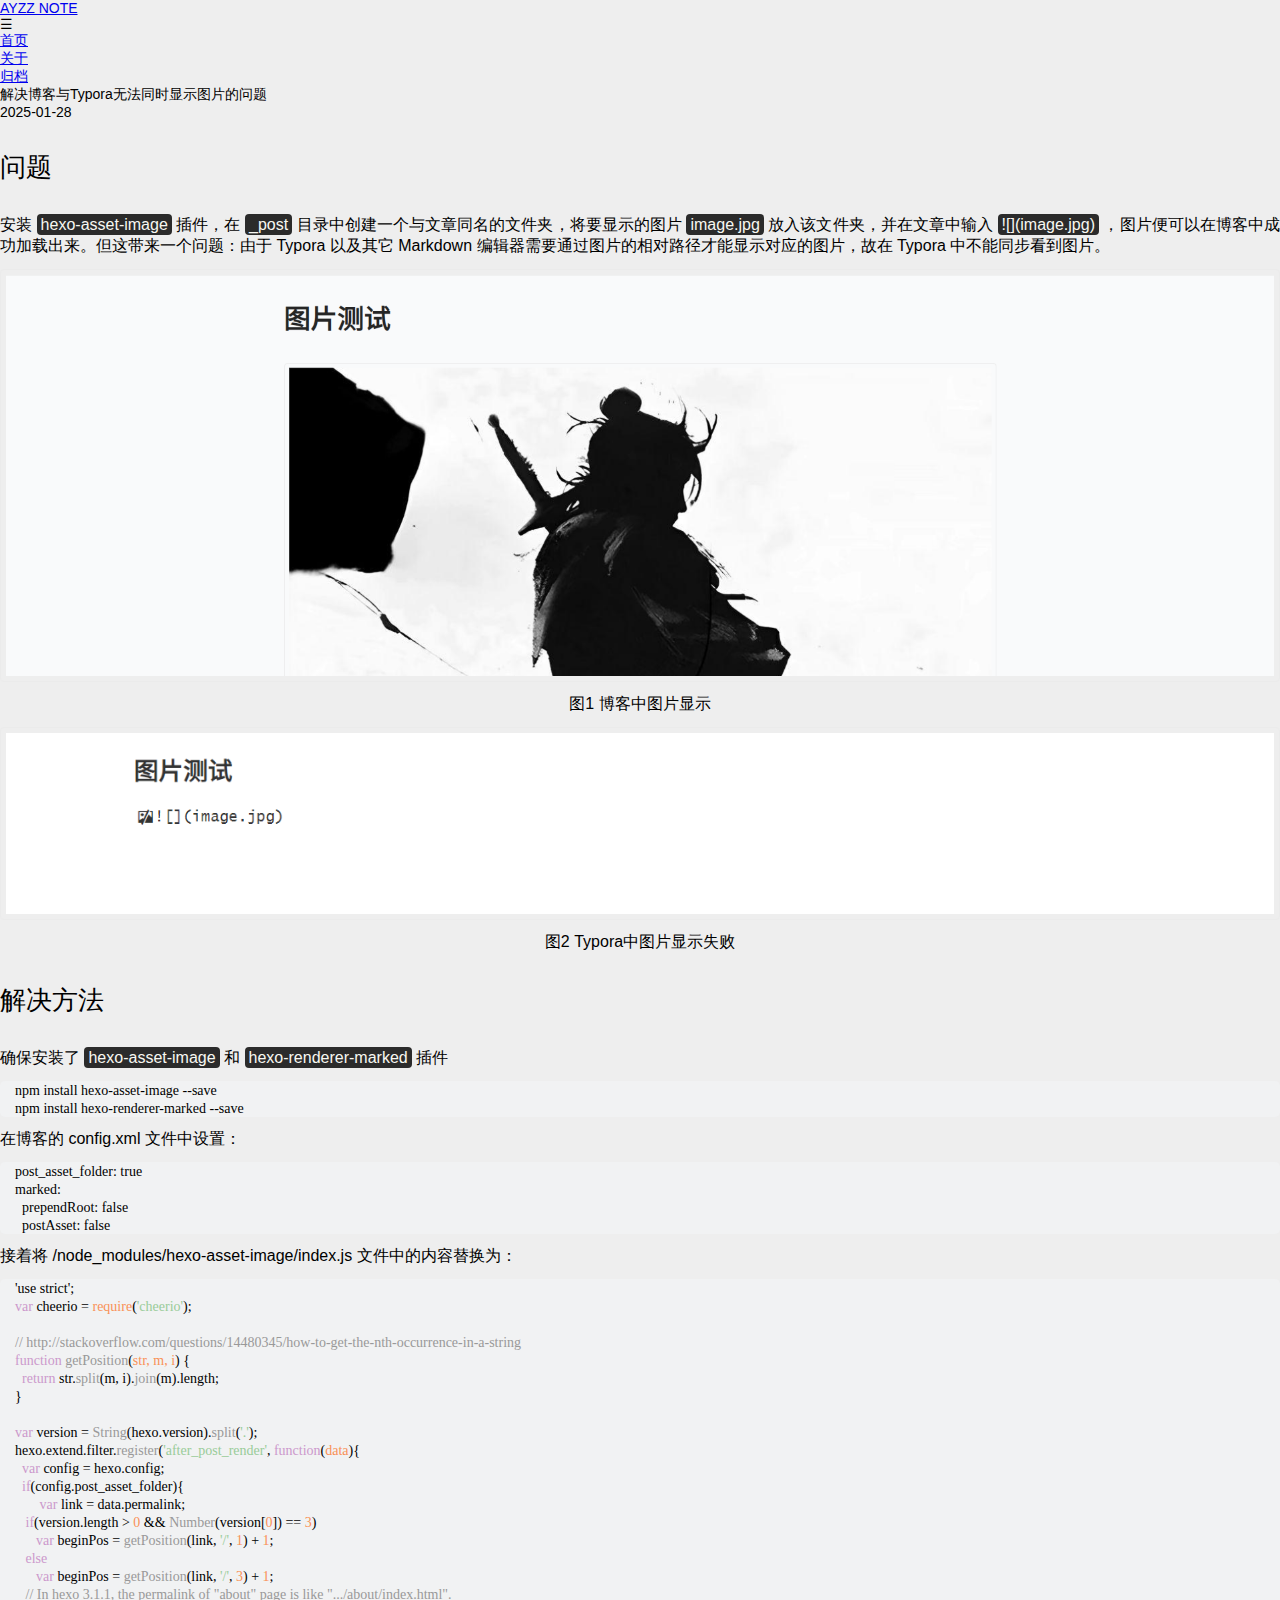
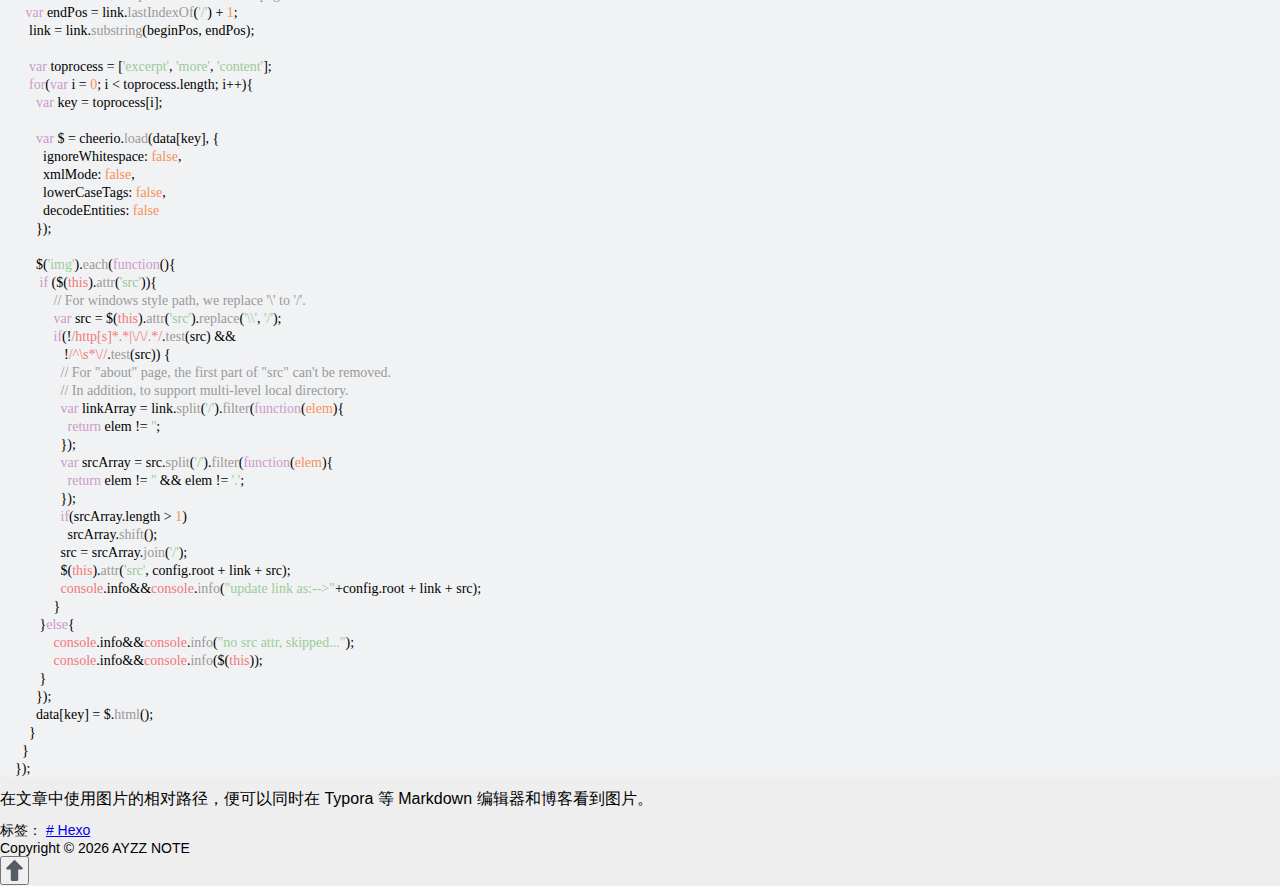
<file: 20250128/index.html>
<!DOCTYPE html>
<html>
<head>
  <meta charset="utf-8">
  <meta content="width=device-width, initial-scale=1.0, maximum-scale=1.0, user-scalable=no, viewport-fit=cover" name="viewport" />
  <meta name="robots" content="index, follow">
  <!-- title -->
  
    
  <title>解决博客与Typora无法同时显示图片的问题 - AYZZ NOTE</title>
    
  
  
  <!-- open graph -->
  <meta name="description" content="问题安装 hexo-asset-image​ 插件，在 _post​ 目录中创建一个与文章同名的文件夹，将要显示的图片 image.jpg​ 放入该文件夹，并在文章中输入 ![](image.jpg)​ ，图片便可以在博客中成功加载出来。但这带来一个问题：由于 Typora 以及其它 Markdown 编辑器需要通过图片的相对路径才能显示对应的图片，故在 Typora 中不能同步看到图片。  图1">
<meta property="og:type" content="article">
<meta property="og:title" content="解决博客与Typora无法同时显示图片的问题">
<meta property="og:url" content="http://example.com/20250128/index.html">
<meta property="og:site_name" content="AYZZ NOTE">
<meta property="og:description" content="问题安装 hexo-asset-image​ 插件，在 _post​ 目录中创建一个与文章同名的文件夹，将要显示的图片 image.jpg​ 放入该文件夹，并在文章中输入 ![](image.jpg)​ ，图片便可以在博客中成功加载出来。但这带来一个问题：由于 Typora 以及其它 Markdown 编辑器需要通过图片的相对路径才能显示对应的图片，故在 Typora 中不能同步看到图片。  图1">
<meta property="og:locale" content="zh_CN">
<meta property="og:image" content="http://example.com/20250128/image01.png">
<meta property="og:image" content="http://example.com/20250128/image02.png">
<meta property="article:published_time" content="2025-01-28T09:05:58.000Z">
<meta property="article:modified_time" content="2025-02-03T11:56:29.735Z">
<meta property="article:author" content="AYZZ">
<meta property="article:tag" content="Hexo">
<meta name="twitter:card" content="summary">
<meta name="twitter:image" content="http://example.com/20250128/image01.png">
  <!-- canonical -->
  
  <link rel="canonical" href="http://example.com/20250128/">
  
  
<!-- Favicon -->
  <link rel="shortcut icon" href="/img/favicon.ico">
  <link rel="apple-touch-icon" sizes="180x180" href="/img/apple-touch-icon.png">
  
<!-- CSS -->
  
<link rel="stylesheet" href="/css/reset.css">

  
<link rel="stylesheet" href="/css/style.css">

  
<link rel="stylesheet" href="/css/markdown.css">

  
<link rel="stylesheet" href="/css/fonts.css">

<meta name="generator" content="Hexo 7.3.0"></head>


    <body>
        <div class="paper">
            
                
            
                
            
	   <div class="header">
    <a class="logo" href="/">AYZZ NOTE</a>
    <!-- <div class="logo"><a href="/" title="Len"><img src="/img/logo.svg" alt="Len" aria-label="logo" height="20"></a></div> -->
    <div class="toggle-button">
      <a onclick="toggleMenu()">☰</a>
    </div>
    <ul class="nav">
        
        <li><a href="/">首页</a></li>
        
        <li><a href="/about">关于</a></li>
        
        <li><a href="/archives">归档</a></li>
        
    </ul>
</div>

<script>
    const header = document.querySelector('.header')
    const nav = document.querySelector('.nav')
    let n = 0;
    window.addEventListener('scroll', function () {
	if(document.documentElement.scrollTop > 30){
         nav.classList.remove('active');
	if(document.documentElement.scrollTop > n){
		header.style.top = '-80px'
	}else{
		header.style.top = 0
	}
	setTimeout(function(){ n = document.documentElement.scrollTop; },1)
	}
    })

    function toggleMenu() {
      const nav = document.querySelector('.nav');
      nav.classList.toggle('active');
    }
    
    nav.addEventListener('click', function(){
      nav.classList.remove('active');
    })
</script>

            <div class="paper-main">
                <div class="post-main">
    
        <div class="post-main-title">
            解决博客与Typora无法同时显示图片的问题
        </div>
        <div class="post-meta">
            2025-01-28  
            
        </div>
        <!-- 圆角分类 -->
        <!-- <div class="tags"> -->
            <!--  -->
        <!-- </div> -->
        <div class="post-md">
            <h2 id="问题"><a href="#问题" class="headerlink" title="问题"></a>问题</h2><p>安装 <code>hexo-asset-image</code>​ 插件，在 <code>_post</code>​ 目录中创建一个与文章同名的文件夹，将要显示的图片 <code>image.jpg</code>​ 放入该文件夹，并在文章中输入 <code>![](image.jpg)</code>​ ，图片便可以在博客中成功加载出来。但这带来一个问题：由于 Typora 以及其它 Markdown 编辑器需要通过图片的相对路径才能显示对应的图片，故在 Typora 中不能同步看到图片。</p>
<p><img src="/20250128/image01.png"></p>
<center>图1 博客中图片显示</center>

<p><img src="/20250128/image02.png"></p>
<center>图2 Typora中图片显示失败</center>



<h2 id="解决方法"><a href="#解决方法" class="headerlink" title="解决方法"></a>解决方法</h2><p>确保安装了 <code>hexo-asset-image</code>​ 和 <code>hexo-renderer-marked</code>​ 插件</p>
<figure class="highlight plaintext"><table><tr><td class="gutter"><pre><span class="line">1</span><br><span class="line">2</span><br></pre></td><td class="code"><pre><span class="line">npm install hexo-asset-image --save</span><br><span class="line">npm install hexo-renderer-marked --save</span><br></pre></td></tr></table></figure>

<p>在博客的 config.xml 文件中设置：</p>
<figure class="highlight xml"><table><tr><td class="gutter"><pre><span class="line">1</span><br><span class="line">2</span><br><span class="line">3</span><br><span class="line">4</span><br></pre></td><td class="code"><pre><span class="line">post_asset_folder: true</span><br><span class="line">marked:</span><br><span class="line">  prependRoot: false</span><br><span class="line">  postAsset: false</span><br></pre></td></tr></table></figure>

<p>接着将 &#x2F;node_modules&#x2F;hexo-asset-image&#x2F;index.js 文件中的内容替换为：</p>
<figure class="highlight javascript"><table><tr><td class="gutter"><pre><span class="line">1</span><br><span class="line">2</span><br><span class="line">3</span><br><span class="line">4</span><br><span class="line">5</span><br><span class="line">6</span><br><span class="line">7</span><br><span class="line">8</span><br><span class="line">9</span><br><span class="line">10</span><br><span class="line">11</span><br><span class="line">12</span><br><span class="line">13</span><br><span class="line">14</span><br><span class="line">15</span><br><span class="line">16</span><br><span class="line">17</span><br><span class="line">18</span><br><span class="line">19</span><br><span class="line">20</span><br><span class="line">21</span><br><span class="line">22</span><br><span class="line">23</span><br><span class="line">24</span><br><span class="line">25</span><br><span class="line">26</span><br><span class="line">27</span><br><span class="line">28</span><br><span class="line">29</span><br><span class="line">30</span><br><span class="line">31</span><br><span class="line">32</span><br><span class="line">33</span><br><span class="line">34</span><br><span class="line">35</span><br><span class="line">36</span><br><span class="line">37</span><br><span class="line">38</span><br><span class="line">39</span><br><span class="line">40</span><br><span class="line">41</span><br><span class="line">42</span><br><span class="line">43</span><br><span class="line">44</span><br><span class="line">45</span><br><span class="line">46</span><br><span class="line">47</span><br><span class="line">48</span><br><span class="line">49</span><br><span class="line">50</span><br><span class="line">51</span><br><span class="line">52</span><br><span class="line">53</span><br><span class="line">54</span><br><span class="line">55</span><br><span class="line">56</span><br><span class="line">57</span><br><span class="line">58</span><br><span class="line">59</span><br><span class="line">60</span><br><span class="line">61</span><br></pre></td><td class="code"><pre><span class="line"><span class="meta">&#x27;use strict&#x27;</span>;</span><br><span class="line"><span class="keyword">var</span> cheerio = <span class="built_in">require</span>(<span class="string">&#x27;cheerio&#x27;</span>);</span><br><span class="line">   </span><br><span class="line"><span class="comment">// http://stackoverflow.com/questions/14480345/how-to-get-the-nth-occurrence-in-a-string</span></span><br><span class="line"><span class="keyword">function</span> <span class="title function_">getPosition</span>(<span class="params">str, m, i</span>) &#123;</span><br><span class="line">  <span class="keyword">return</span> str.<span class="title function_">split</span>(m, i).<span class="title function_">join</span>(m).<span class="property">length</span>;</span><br><span class="line">&#125;</span><br><span class="line">   </span><br><span class="line"><span class="keyword">var</span> version = <span class="title class_">String</span>(hexo.<span class="property">version</span>).<span class="title function_">split</span>(<span class="string">&#x27;.&#x27;</span>);</span><br><span class="line">hexo.<span class="property">extend</span>.<span class="property">filter</span>.<span class="title function_">register</span>(<span class="string">&#x27;after_post_render&#x27;</span>, <span class="keyword">function</span>(<span class="params">data</span>)&#123;</span><br><span class="line">  <span class="keyword">var</span> config = hexo.<span class="property">config</span>;</span><br><span class="line">  <span class="keyword">if</span>(config.<span class="property">post_asset_folder</span>)&#123;</span><br><span class="line">       <span class="keyword">var</span> link = data.<span class="property">permalink</span>;</span><br><span class="line">   <span class="keyword">if</span>(version.<span class="property">length</span> &gt; <span class="number">0</span> &amp;&amp; <span class="title class_">Number</span>(version[<span class="number">0</span>]) == <span class="number">3</span>)</span><br><span class="line">      <span class="keyword">var</span> beginPos = <span class="title function_">getPosition</span>(link, <span class="string">&#x27;/&#x27;</span>, <span class="number">1</span>) + <span class="number">1</span>;</span><br><span class="line">   <span class="keyword">else</span></span><br><span class="line">      <span class="keyword">var</span> beginPos = <span class="title function_">getPosition</span>(link, <span class="string">&#x27;/&#x27;</span>, <span class="number">3</span>) + <span class="number">1</span>;</span><br><span class="line">   <span class="comment">// In hexo 3.1.1, the permalink of &quot;about&quot; page is like &quot;.../about/index.html&quot;.</span></span><br><span class="line">   <span class="keyword">var</span> endPos = link.<span class="title function_">lastIndexOf</span>(<span class="string">&#x27;/&#x27;</span>) + <span class="number">1</span>;</span><br><span class="line">    link = link.<span class="title function_">substring</span>(beginPos, endPos);</span><br><span class="line">   </span><br><span class="line">    <span class="keyword">var</span> toprocess = [<span class="string">&#x27;excerpt&#x27;</span>, <span class="string">&#x27;more&#x27;</span>, <span class="string">&#x27;content&#x27;</span>];</span><br><span class="line">    <span class="keyword">for</span>(<span class="keyword">var</span> i = <span class="number">0</span>; i &lt; toprocess.<span class="property">length</span>; i++)&#123;</span><br><span class="line">      <span class="keyword">var</span> key = toprocess[i];</span><br><span class="line">  </span><br><span class="line">      <span class="keyword">var</span> $ = cheerio.<span class="title function_">load</span>(data[key], &#123;</span><br><span class="line">        <span class="attr">ignoreWhitespace</span>: <span class="literal">false</span>,</span><br><span class="line">        <span class="attr">xmlMode</span>: <span class="literal">false</span>,</span><br><span class="line">        <span class="attr">lowerCaseTags</span>: <span class="literal">false</span>,</span><br><span class="line">        <span class="attr">decodeEntities</span>: <span class="literal">false</span></span><br><span class="line">      &#125;);</span><br><span class="line">   </span><br><span class="line">      $(<span class="string">&#x27;img&#x27;</span>).<span class="title function_">each</span>(<span class="keyword">function</span>(<span class="params"></span>)&#123;</span><br><span class="line">       <span class="keyword">if</span> ($(<span class="variable language_">this</span>).<span class="title function_">attr</span>(<span class="string">&#x27;src&#x27;</span>))&#123;</span><br><span class="line">           <span class="comment">// For windows style path, we replace &#x27;\&#x27; to &#x27;/&#x27;.</span></span><br><span class="line">           <span class="keyword">var</span> src = $(<span class="variable language_">this</span>).<span class="title function_">attr</span>(<span class="string">&#x27;src&#x27;</span>).<span class="title function_">replace</span>(<span class="string">&#x27;\\&#x27;</span>, <span class="string">&#x27;/&#x27;</span>);</span><br><span class="line">           <span class="keyword">if</span>(!<span class="regexp">/http[s]*.*|\/\/.*/</span>.<span class="title function_">test</span>(src) &amp;&amp;</span><br><span class="line">              !<span class="regexp">/^\s*\//</span>.<span class="title function_">test</span>(src)) &#123;</span><br><span class="line">             <span class="comment">// For &quot;about&quot; page, the first part of &quot;src&quot; can&#x27;t be removed.</span></span><br><span class="line">             <span class="comment">// In addition, to support multi-level local directory.</span></span><br><span class="line">             <span class="keyword">var</span> linkArray = link.<span class="title function_">split</span>(<span class="string">&#x27;/&#x27;</span>).<span class="title function_">filter</span>(<span class="keyword">function</span>(<span class="params">elem</span>)&#123;</span><br><span class="line">               <span class="keyword">return</span> elem != <span class="string">&#x27;&#x27;</span>;</span><br><span class="line">             &#125;);</span><br><span class="line">             <span class="keyword">var</span> srcArray = src.<span class="title function_">split</span>(<span class="string">&#x27;/&#x27;</span>).<span class="title function_">filter</span>(<span class="keyword">function</span>(<span class="params">elem</span>)&#123;</span><br><span class="line">               <span class="keyword">return</span> elem != <span class="string">&#x27;&#x27;</span> &amp;&amp; elem != <span class="string">&#x27;.&#x27;</span>;</span><br><span class="line">             &#125;);</span><br><span class="line">             <span class="keyword">if</span>(srcArray.<span class="property">length</span> &gt; <span class="number">1</span>)</span><br><span class="line">               srcArray.<span class="title function_">shift</span>();</span><br><span class="line">             src = srcArray.<span class="title function_">join</span>(<span class="string">&#x27;/&#x27;</span>);</span><br><span class="line">             $(<span class="variable language_">this</span>).<span class="title function_">attr</span>(<span class="string">&#x27;src&#x27;</span>, config.<span class="property">root</span> + link + src);</span><br><span class="line">             <span class="variable language_">console</span>.<span class="property">info</span>&amp;&amp;<span class="variable language_">console</span>.<span class="title function_">info</span>(<span class="string">&quot;update link as:--&gt;&quot;</span>+config.<span class="property">root</span> + link + src);</span><br><span class="line">           &#125;</span><br><span class="line">       &#125;<span class="keyword">else</span>&#123;</span><br><span class="line">           <span class="variable language_">console</span>.<span class="property">info</span>&amp;&amp;<span class="variable language_">console</span>.<span class="title function_">info</span>(<span class="string">&quot;no src attr, skipped...&quot;</span>);</span><br><span class="line">           <span class="variable language_">console</span>.<span class="property">info</span>&amp;&amp;<span class="variable language_">console</span>.<span class="title function_">info</span>($(<span class="variable language_">this</span>));</span><br><span class="line">       &#125;</span><br><span class="line">      &#125;);</span><br><span class="line">      data[key] = $.<span class="title function_">html</span>();</span><br><span class="line">    &#125;</span><br><span class="line">  &#125;</span><br><span class="line">&#125;);</span><br></pre></td></tr></table></figure>

<p>在文章中使用图片的相对路径，便可以同时在 Typora 等 Markdown 编辑器和博客看到图片。</p>

        </div>
    
<!-- tags -->

    <div class="post-meta">
        标签：
        
            <a href="/tags/Hexo/"> # Hexo</a>
        
    </div>

</div>
                <div class="footer">
    <span>Copyright © <script>document.write(new Date().getFullYear())</script> AYZZ NOTE</span>
    <!--<span>Powered by <a target="_blank" rel="noopener" href="https://hexo.io">Hexo</a> with <a target="_blank" rel="noopener" href="https:///imzl.com/zenmind">ZenMind</a></span>-->
</div>

<link rel="stylesheet" href="/css/a11y-dark.min.css">


<script src="/js/highlight.min.js"></script>


<script src="/js/highlightjs-line-numbers.js"></script>

<script>
    hljs.initHighlightingOnLoad();
    hljs.initLineNumbersOnLoad();
</script>

            </div>
        <button class="back-to-top">
	    <img src="/img/up.svg" alt="Len" height="25">
        </button>
        </div>

    <script>
    const backTop = document.querySelector('.back-to-top')
    window.addEventListener('scroll', function () {
	backTop.style.display = document.documentElement.scrollTop >= 100 ? 'block' : 'none'
    })
    backTop.addEventListener('click', function () {
	window.scrollTo(0, 0)
    })
    </script>
    </body>

</html>
</file>
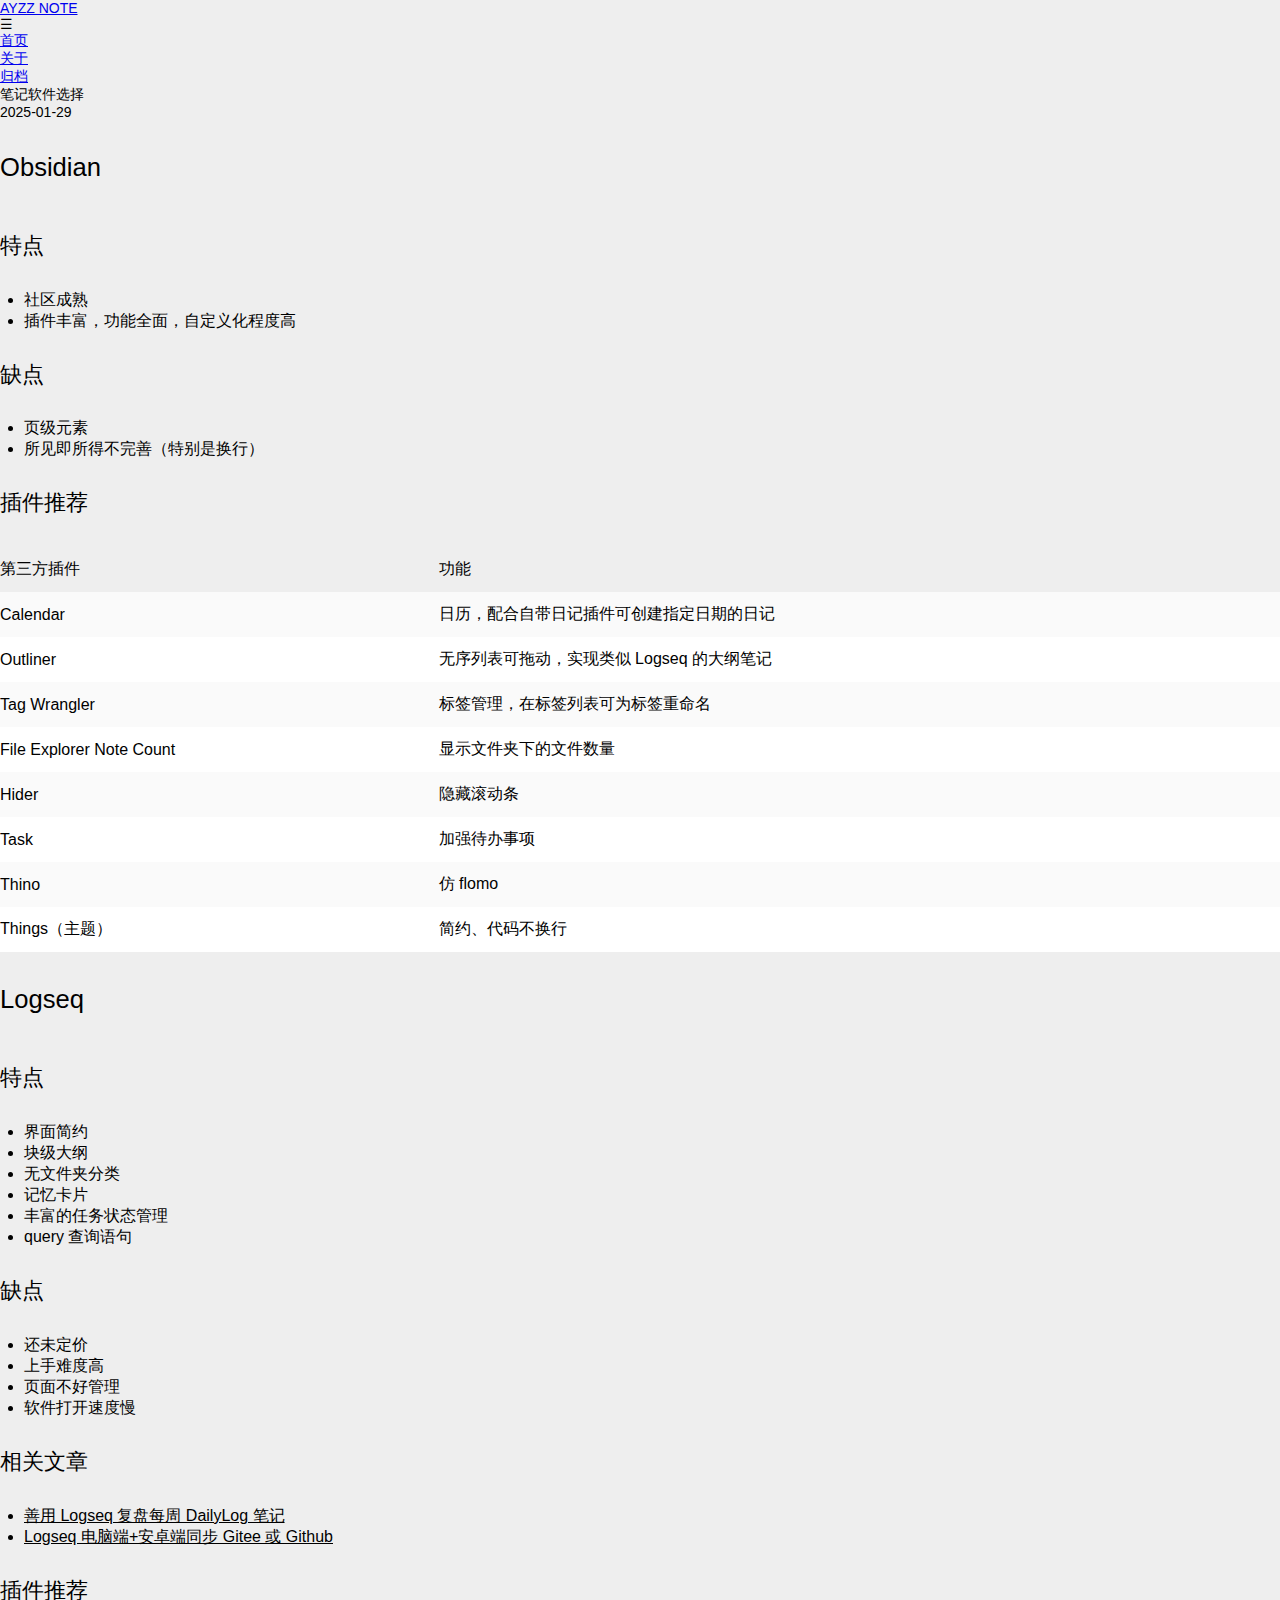
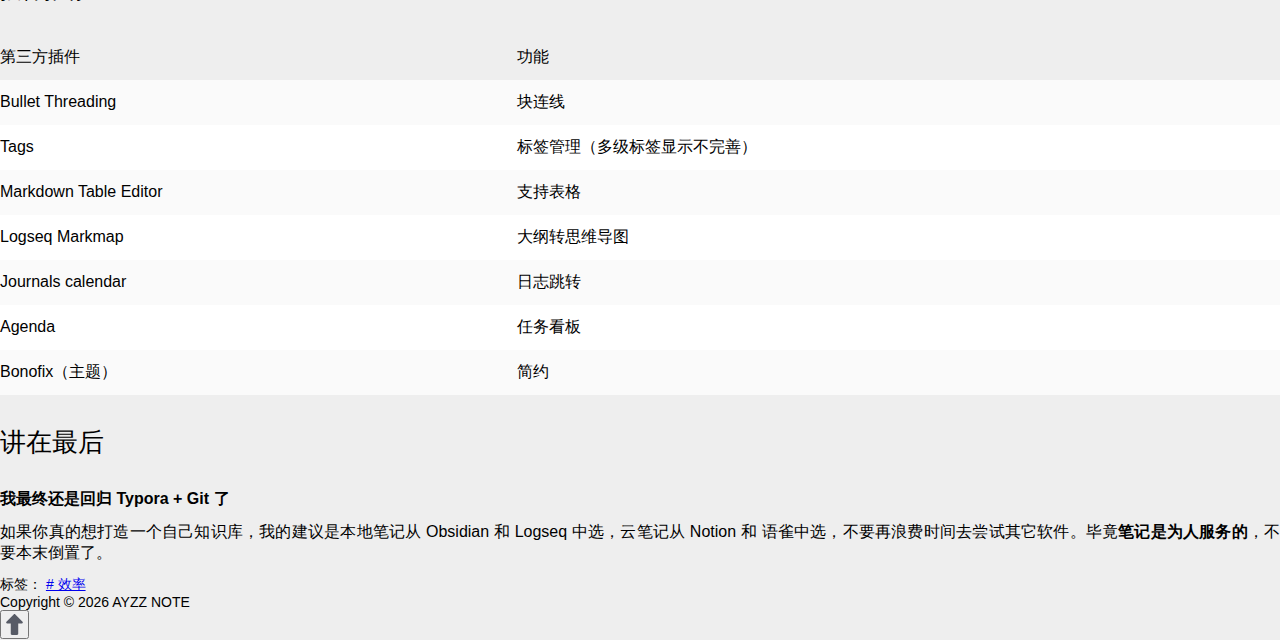
<file: 20250129/index.html>
<!DOCTYPE html>
<html>
<head>
  <meta charset="utf-8">
  <meta content="width=device-width, initial-scale=1.0, maximum-scale=1.0, user-scalable=no, viewport-fit=cover" name="viewport" />
  <meta name="robots" content="index, follow">
  <!-- title -->
  
    
  <title>笔记软件选择 - AYZZ NOTE</title>
    
  
  
  <!-- open graph -->
  <meta name="description" content="Obsidian特点 社区成熟 插件丰富，功能全面，自定义化程度高  缺点 页级元素 所见即所得不完善（特别是换行）  插件推荐   第三方插件 功能    Calendar 日历，配合自带日记插件可创建指定日期的日记   Outliner 无序列表可拖动，实现类似 Logseq 的大纲笔记   Tag Wrangler 标签管理，在标签列表可为标签重命名   File Explorer Note">
<meta property="og:type" content="article">
<meta property="og:title" content="笔记软件选择">
<meta property="og:url" content="http://example.com/20250129/index.html">
<meta property="og:site_name" content="AYZZ NOTE">
<meta property="og:description" content="Obsidian特点 社区成熟 插件丰富，功能全面，自定义化程度高  缺点 页级元素 所见即所得不完善（特别是换行）  插件推荐   第三方插件 功能    Calendar 日历，配合自带日记插件可创建指定日期的日记   Outliner 无序列表可拖动，实现类似 Logseq 的大纲笔记   Tag Wrangler 标签管理，在标签列表可为标签重命名   File Explorer Note">
<meta property="og:locale" content="zh_CN">
<meta property="article:published_time" content="2025-01-29T09:32:58.000Z">
<meta property="article:modified_time" content="2025-02-06T15:53:35.058Z">
<meta property="article:author" content="AYZZ">
<meta property="article:tag" content="效率">
<meta name="twitter:card" content="summary">
  <!-- canonical -->
  
  <link rel="canonical" href="http://example.com/20250129/">
  
  
<!-- Favicon -->
  <link rel="shortcut icon" href="/img/favicon.ico">
  <link rel="apple-touch-icon" sizes="180x180" href="/img/apple-touch-icon.png">
  
<!-- CSS -->
  
<link rel="stylesheet" href="/css/reset.css">

  
<link rel="stylesheet" href="/css/style.css">

  
<link rel="stylesheet" href="/css/markdown.css">

  
<link rel="stylesheet" href="/css/fonts.css">

<meta name="generator" content="Hexo 7.3.0"></head>


    <body>
        <div class="paper">
            
                
            
                
            
	   <div class="header">
    <a class="logo" href="/">AYZZ NOTE</a>
    <!-- <div class="logo"><a href="/" title="Len"><img src="/img/logo.svg" alt="Len" aria-label="logo" height="20"></a></div> -->
    <div class="toggle-button">
      <a onclick="toggleMenu()">☰</a>
    </div>
    <ul class="nav">
        
        <li><a href="/">首页</a></li>
        
        <li><a href="/about">关于</a></li>
        
        <li><a href="/archives">归档</a></li>
        
    </ul>
</div>

<script>
    const header = document.querySelector('.header')
    const nav = document.querySelector('.nav')
    let n = 0;
    window.addEventListener('scroll', function () {
	if(document.documentElement.scrollTop > 30){
         nav.classList.remove('active');
	if(document.documentElement.scrollTop > n){
		header.style.top = '-80px'
	}else{
		header.style.top = 0
	}
	setTimeout(function(){ n = document.documentElement.scrollTop; },1)
	}
    })

    function toggleMenu() {
      const nav = document.querySelector('.nav');
      nav.classList.toggle('active');
    }
    
    nav.addEventListener('click', function(){
      nav.classList.remove('active');
    })
</script>

            <div class="paper-main">
                <div class="post-main">
    
        <div class="post-main-title">
            笔记软件选择
        </div>
        <div class="post-meta">
            2025-01-29  
            
        </div>
        <!-- 圆角分类 -->
        <!-- <div class="tags"> -->
            <!--  -->
        <!-- </div> -->
        <div class="post-md">
            <h2 id="Obsidian"><a href="#Obsidian" class="headerlink" title="Obsidian"></a>Obsidian</h2><h3 id="特点"><a href="#特点" class="headerlink" title="特点"></a>特点</h3><ul>
<li>社区成熟</li>
<li>插件丰富，功能全面，自定义化程度高</li>
</ul>
<h3 id="缺点"><a href="#缺点" class="headerlink" title="缺点"></a>缺点</h3><ul>
<li>页级元素</li>
<li>所见即所得不完善（特别是换行）</li>
</ul>
<h3 id="插件推荐"><a href="#插件推荐" class="headerlink" title="插件推荐"></a>插件推荐</h3><table>
<thead>
<tr>
<th>第三方插件</th>
<th>功能</th>
</tr>
</thead>
<tbody><tr>
<td>Calendar</td>
<td>日历，配合自带日记插件可创建指定日期的日记</td>
</tr>
<tr>
<td>Outliner</td>
<td>无序列表可拖动，实现类似 Logseq 的大纲笔记</td>
</tr>
<tr>
<td>Tag Wrangler</td>
<td>标签管理，在标签列表可为标签重命名</td>
</tr>
<tr>
<td>File Explorer Note Count</td>
<td>显示文件夹下的文件数量</td>
</tr>
<tr>
<td>Hider</td>
<td>隐藏滚动条</td>
</tr>
<tr>
<td>Task</td>
<td>加强待办事项</td>
</tr>
<tr>
<td>Thino</td>
<td>仿 flomo</td>
</tr>
<tr>
<td>Things（主题）</td>
<td>简约、代码不换行</td>
</tr>
</tbody></table>
<h2 id="Logseq"><a href="#Logseq" class="headerlink" title="Logseq"></a>Logseq</h2><h3 id="特点-1"><a href="#特点-1" class="headerlink" title="特点"></a>特点</h3><ul>
<li>界面简约</li>
<li>块级大纲</li>
<li>无文件夹分类</li>
<li>记忆卡片</li>
<li>丰富的任务状态管理</li>
<li>query 查询语句</li>
</ul>
<h3 id="缺点-1"><a href="#缺点-1" class="headerlink" title="缺点"></a>缺点</h3><ul>
<li>还未定价</li>
<li>上手难度高</li>
<li>页面不好管理</li>
<li>软件打开速度慢</li>
</ul>
<h3 id="相关文章"><a href="#相关文章" class="headerlink" title="相关文章"></a>相关文章</h3><ul>
<li><a target="_blank" rel="noopener" href="https://sspai.com/post/92446">善用 Logseq 复盘每周 DailyLog 笔记</a></li>
<li><a target="_blank" rel="noopener" href="https://blog.csdn.net/weixin_44353507/article/details/136473961">Logseq 电脑端+安卓端同步 Gitee 或 Github</a></li>
</ul>
<h3 id="插件推荐-1"><a href="#插件推荐-1" class="headerlink" title="插件推荐"></a>插件推荐</h3><table>
<thead>
<tr>
<th>第三方插件</th>
<th>功能</th>
</tr>
</thead>
<tbody><tr>
<td>Bullet Threading</td>
<td>块连线</td>
</tr>
<tr>
<td>Tags</td>
<td>标签管理（多级标签显示不完善）</td>
</tr>
<tr>
<td>Markdown Table Editor</td>
<td>支持表格</td>
</tr>
<tr>
<td>Logseq Markmap</td>
<td>大纲转思维导图</td>
</tr>
<tr>
<td>Journals calendar</td>
<td>日志跳转</td>
</tr>
<tr>
<td>Agenda</td>
<td>任务看板</td>
</tr>
<tr>
<td>Bonofix（主题）</td>
<td>简约</td>
</tr>
</tbody></table>
<h2 id="讲在最后"><a href="#讲在最后" class="headerlink" title="讲在最后"></a>讲在最后</h2><p><strong>我最终还是回归 Typora + Git 了</strong></p>
<p>如果你真的想打造一个自己知识库，我的建议是本地笔记从 Obsidian 和 Logseq 中选，云笔记从 Notion 和 语雀中选，不要再浪费时间去尝试其它软件。毕竟<strong>笔记是为人服务的</strong>，不要本末倒置了。</p>

        </div>
    
<!-- tags -->

    <div class="post-meta">
        标签：
        
            <a href="/tags/%E6%95%88%E7%8E%87/"> # 效率</a>
        
    </div>

</div>
                <div class="footer">
    <span>Copyright © <script>document.write(new Date().getFullYear())</script> AYZZ NOTE</span>
    <!--<span>Powered by <a target="_blank" rel="noopener" href="https://hexo.io">Hexo</a> with <a target="_blank" rel="noopener" href="https:///imzl.com/zenmind">ZenMind</a></span>-->
</div>

<link rel="stylesheet" href="/css/a11y-dark.min.css">


<script src="/js/highlight.min.js"></script>


<script src="/js/highlightjs-line-numbers.js"></script>

<script>
    hljs.initHighlightingOnLoad();
    hljs.initLineNumbersOnLoad();
</script>

            </div>
        <button class="back-to-top">
	    <img src="/img/up.svg" alt="Len" height="25">
        </button>
        </div>

    <script>
    const backTop = document.querySelector('.back-to-top')
    window.addEventListener('scroll', function () {
	backTop.style.display = document.documentElement.scrollTop >= 100 ? 'block' : 'none'
    })
    backTop.addEventListener('click', function () {
	window.scrollTo(0, 0)
    })
    </script>
    </body>

</html>
</file>
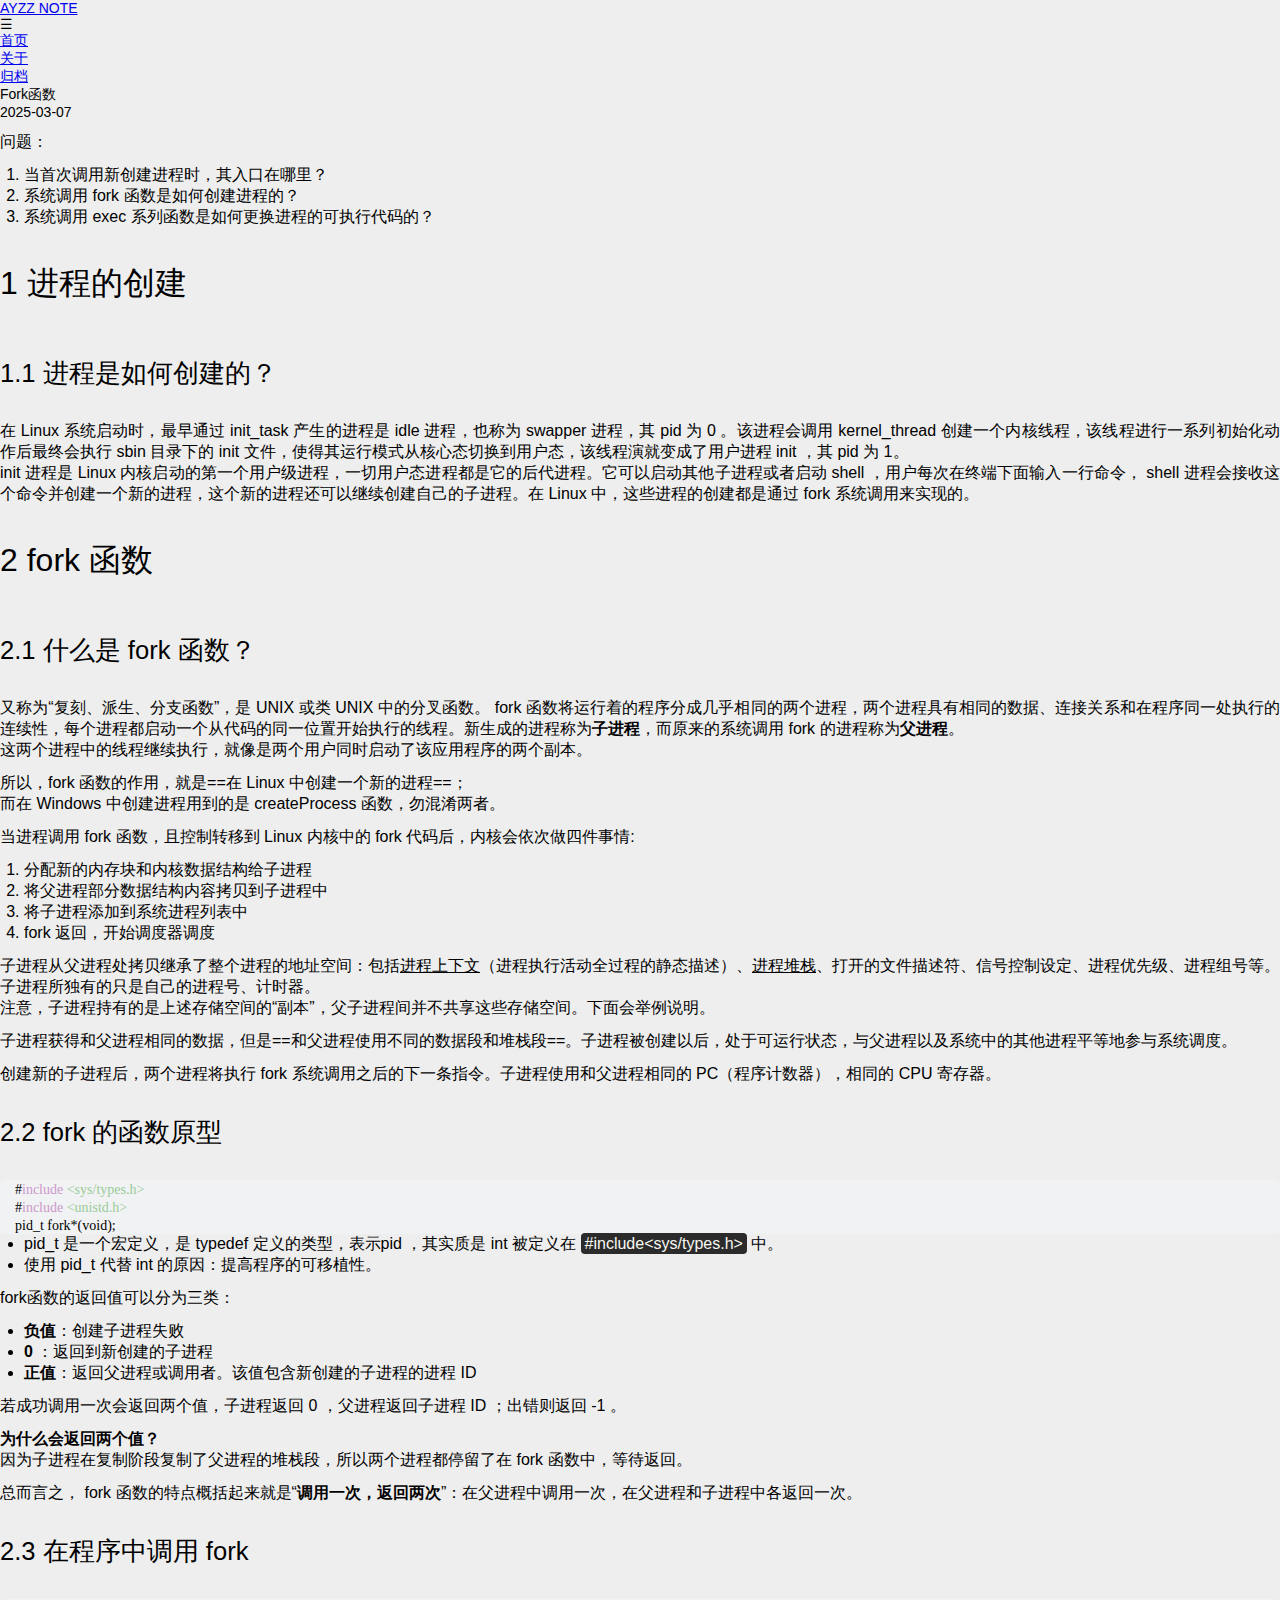
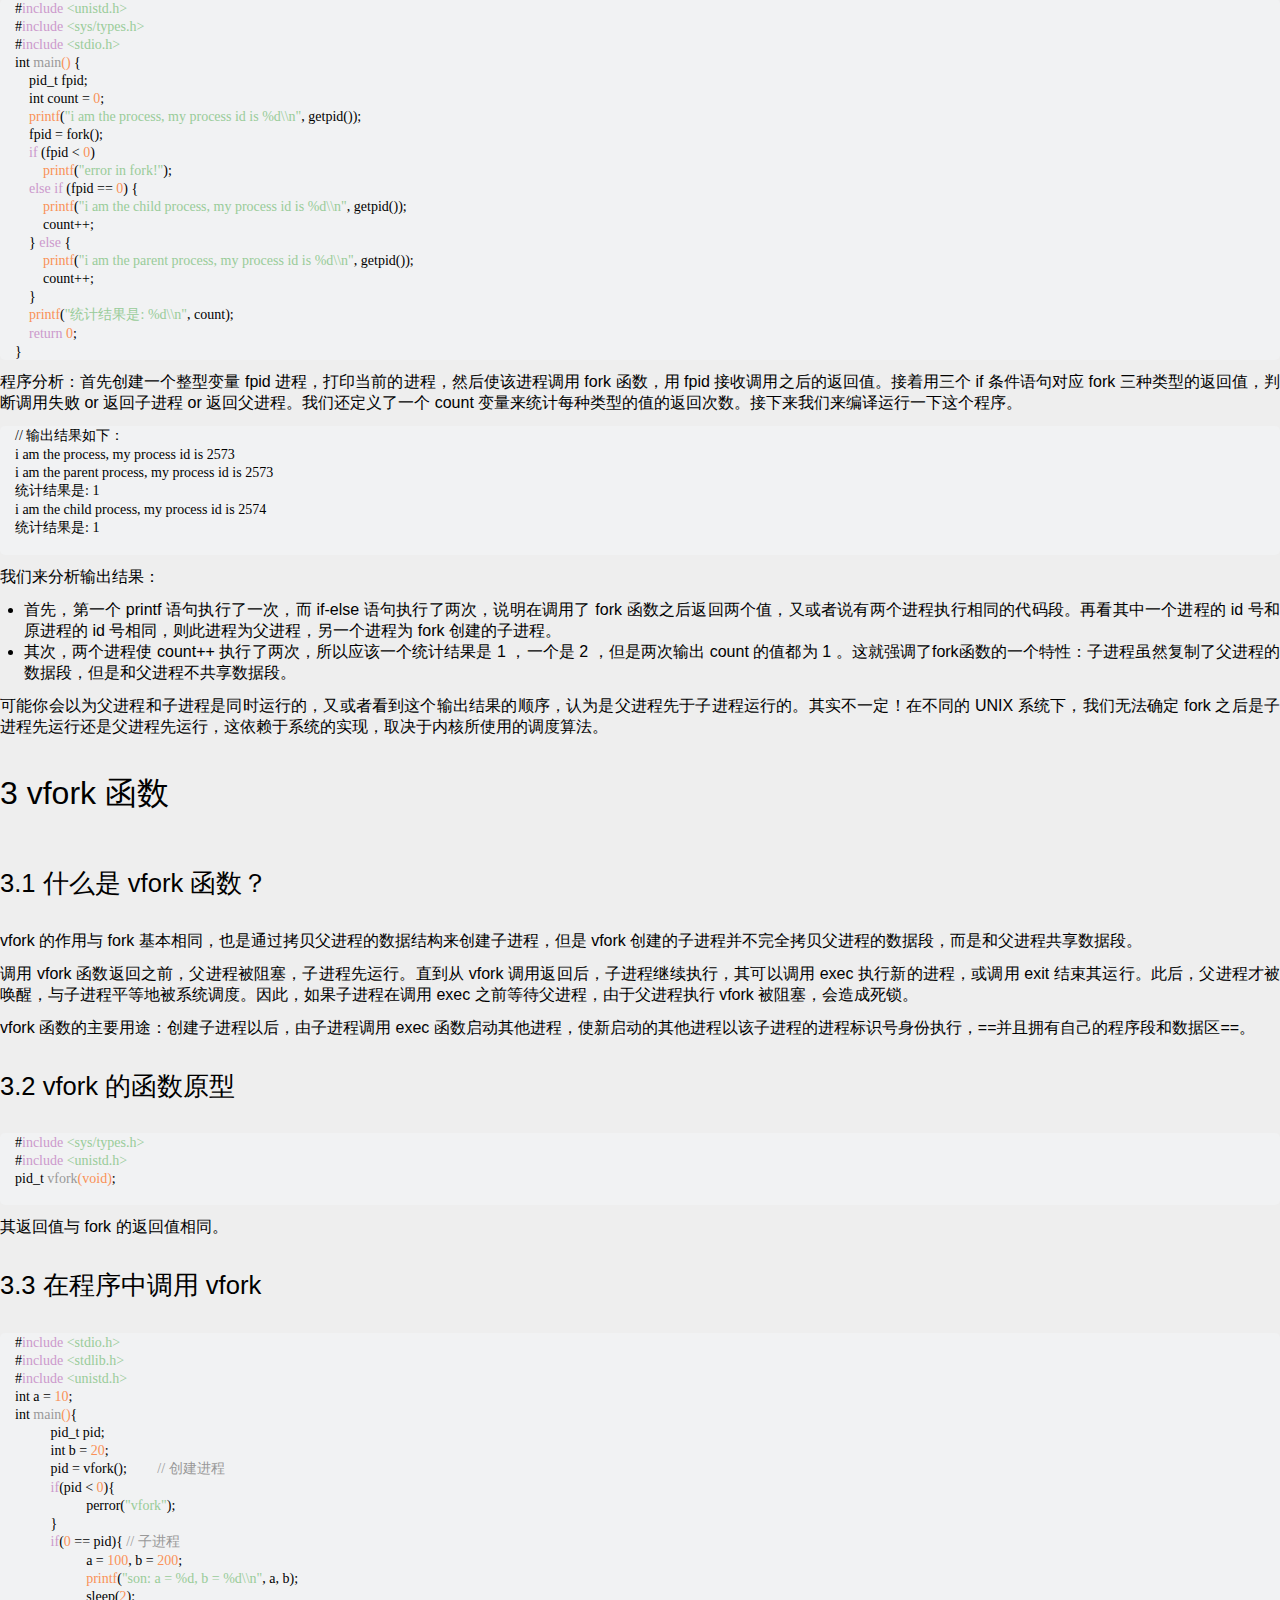
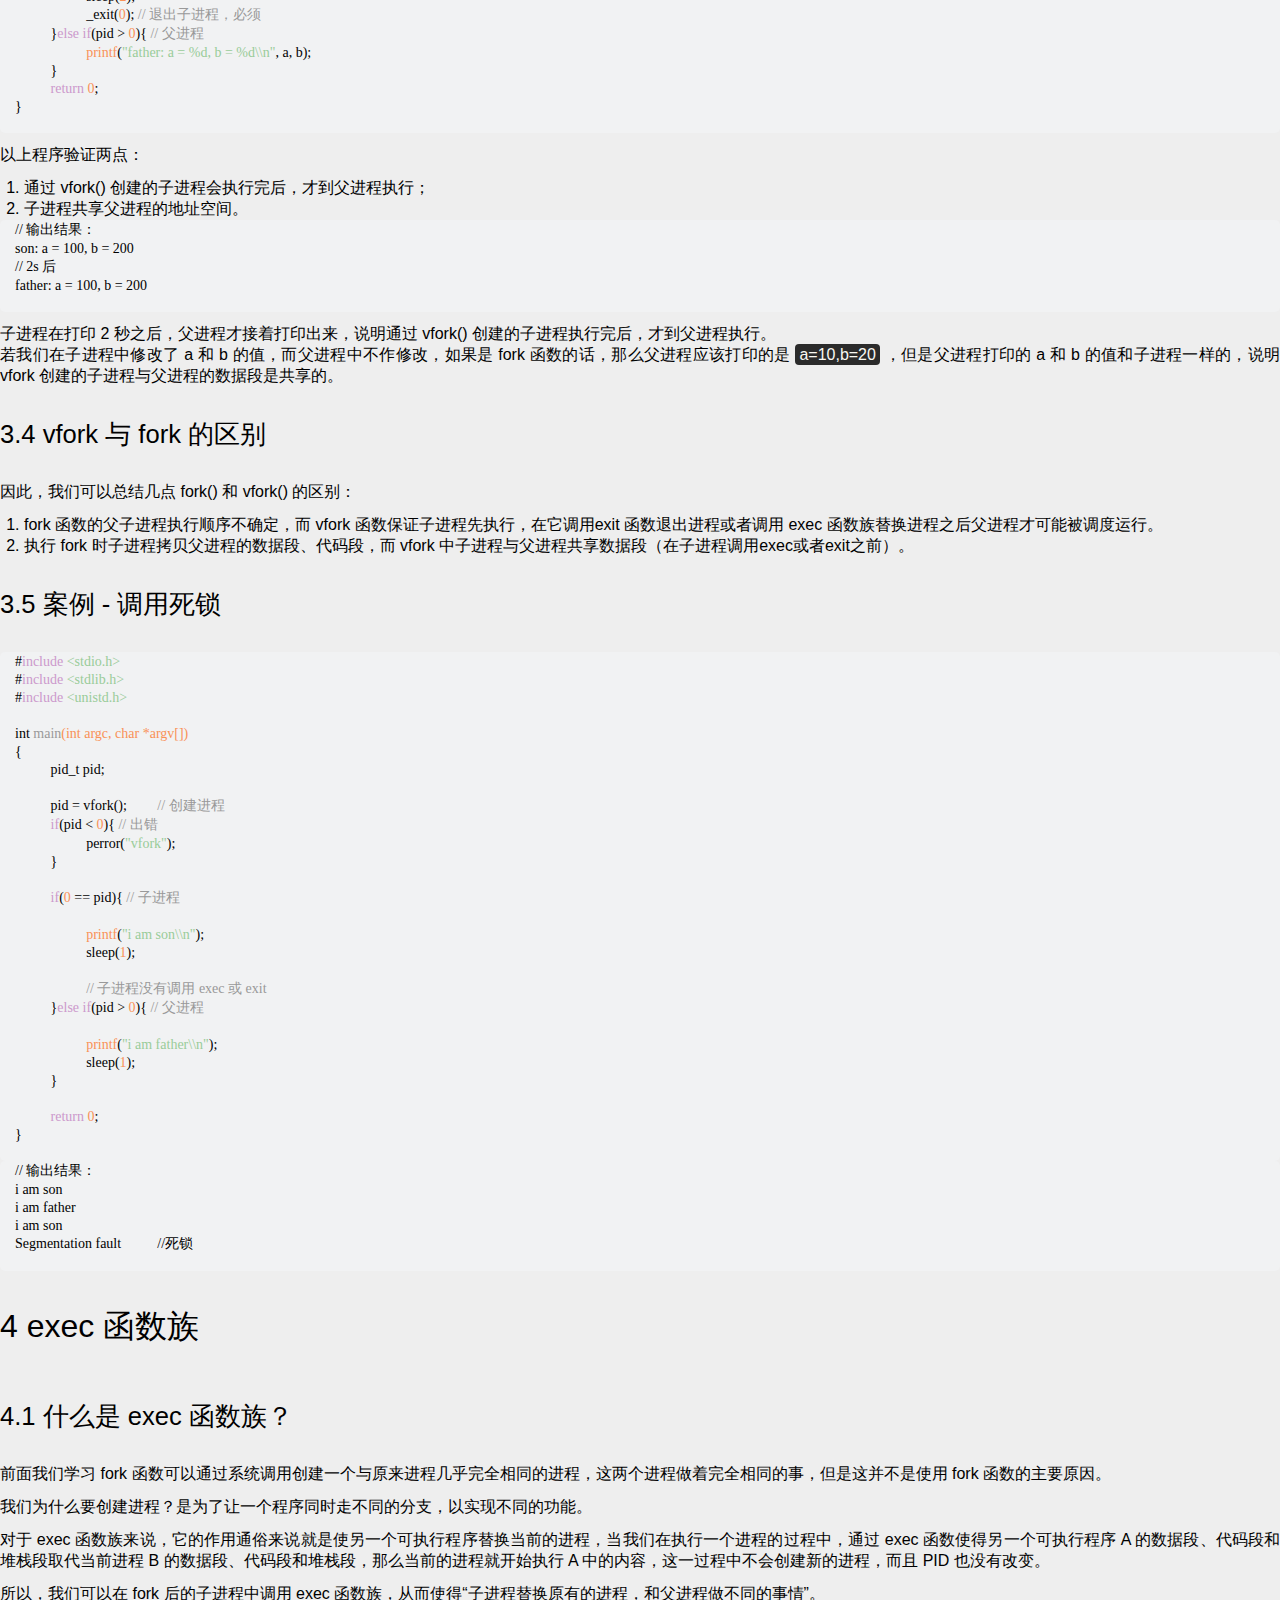
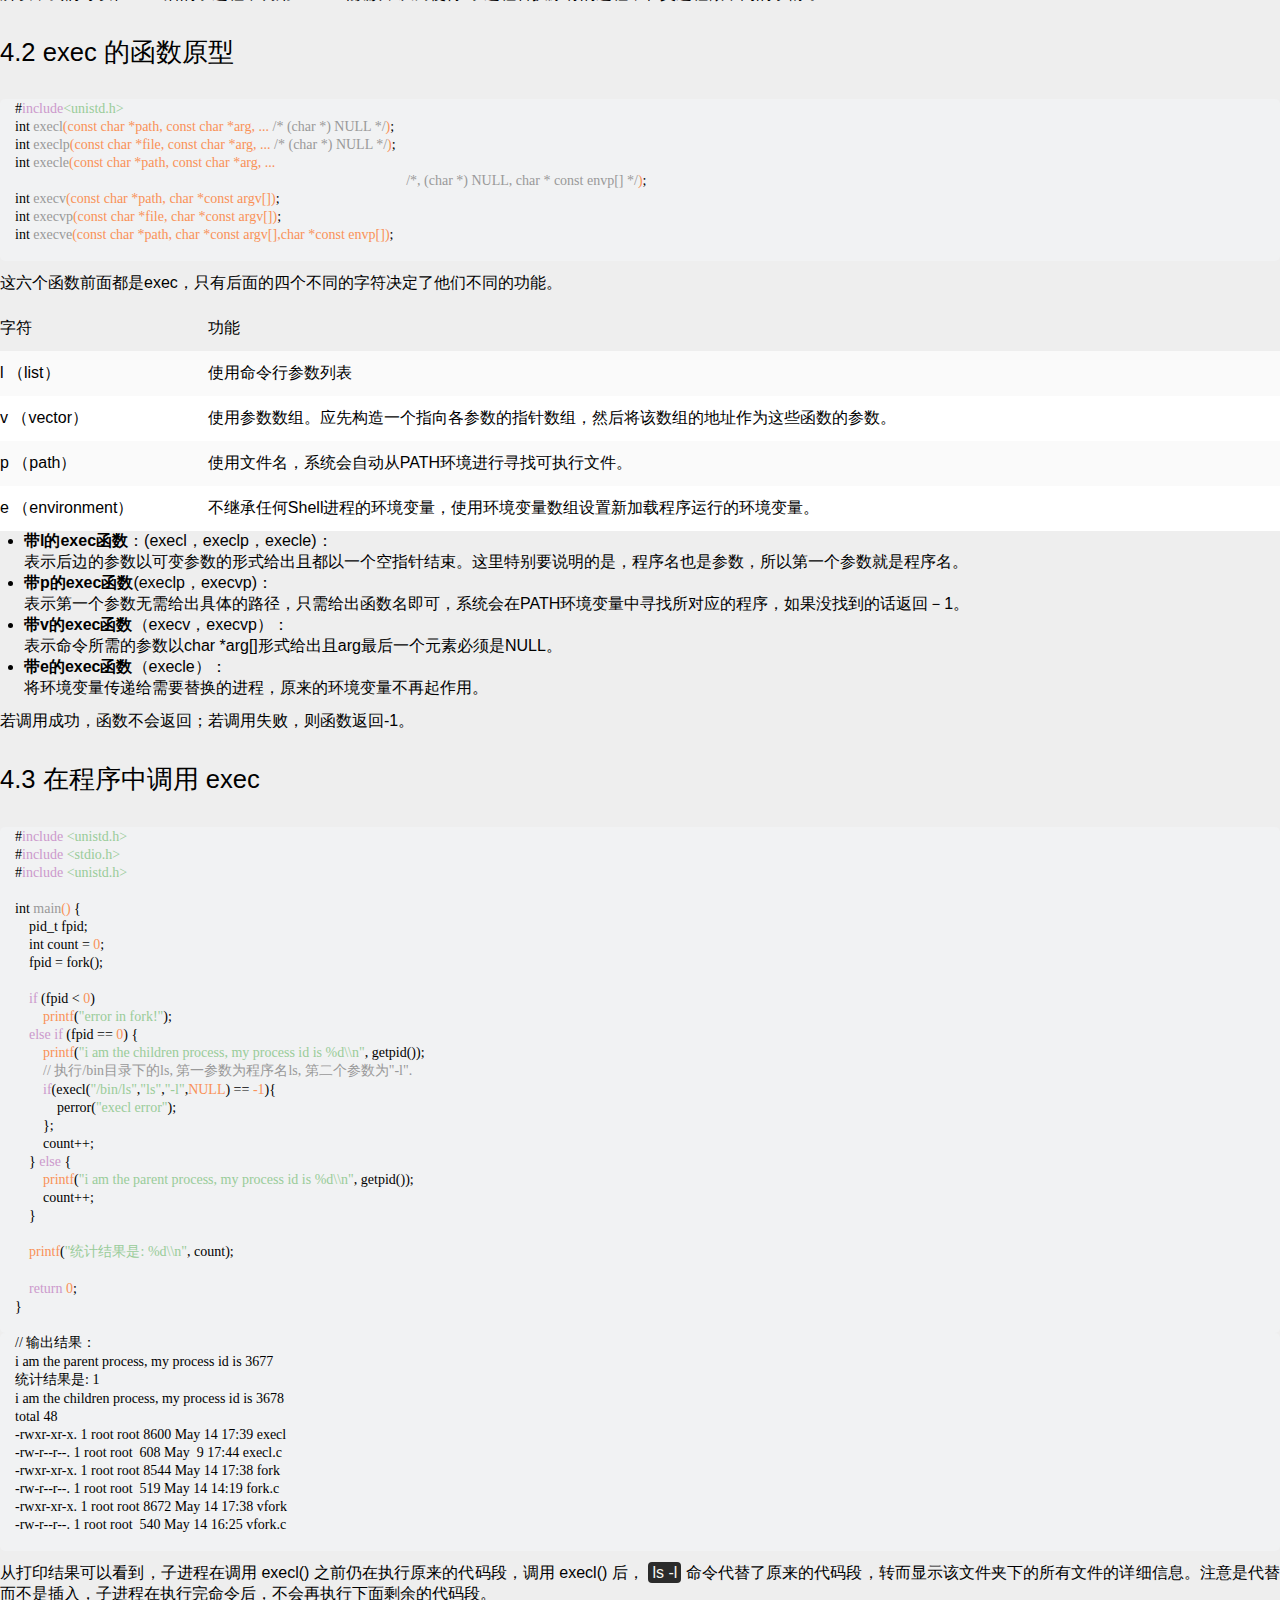
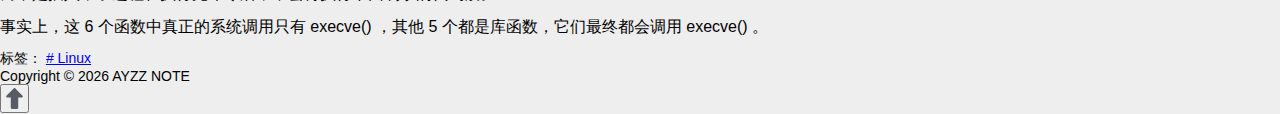
<file: 20250307/index.html>
<!DOCTYPE html>
<html>
<head>
  <meta charset="utf-8">
  <meta content="width=device-width, initial-scale=1.0, maximum-scale=1.0, user-scalable=no, viewport-fit=cover" name="viewport" />
  <meta name="robots" content="index, follow">
  <!-- title -->
  
    
  <title>Fork函数 - AYZZ NOTE</title>
    
  
  
  <!-- open graph -->
  <meta name="description" content="问题：  当首次调用新创建进程时，其入口在哪里？ 系统调用 fork 函数是如何创建进程的？ 系统调用 exec 系列函数是如何更换进程的可执行代码的？  1 进程的创建1.1 进程是如何创建的？在 Linux 系统启动时，最早通过 init_task 产生的进程是 idle 进程，也称为 swapper 进程，其 pid 为 0 。该进程会调用 kernel_thread 创建一个内核线程，该线">
<meta property="og:type" content="article">
<meta property="og:title" content="Fork函数">
<meta property="og:url" content="http://example.com/20250307/index.html">
<meta property="og:site_name" content="AYZZ NOTE">
<meta property="og:description" content="问题：  当首次调用新创建进程时，其入口在哪里？ 系统调用 fork 函数是如何创建进程的？ 系统调用 exec 系列函数是如何更换进程的可执行代码的？  1 进程的创建1.1 进程是如何创建的？在 Linux 系统启动时，最早通过 init_task 产生的进程是 idle 进程，也称为 swapper 进程，其 pid 为 0 。该进程会调用 kernel_thread 创建一个内核线程，该线">
<meta property="og:locale" content="zh_CN">
<meta property="article:published_time" content="2025-03-07T10:05:58.000Z">
<meta property="article:modified_time" content="2025-03-07T10:12:12.344Z">
<meta property="article:author" content="AYZZ">
<meta property="article:tag" content="Linux">
<meta name="twitter:card" content="summary">
  <!-- canonical -->
  
  <link rel="canonical" href="http://example.com/20250307/">
  
  
<!-- Favicon -->
  <link rel="shortcut icon" href="/img/favicon.ico">
  <link rel="apple-touch-icon" sizes="180x180" href="/img/apple-touch-icon.png">
  
<!-- CSS -->
  
<link rel="stylesheet" href="/css/reset.css">

  
<link rel="stylesheet" href="/css/style.css">

  
<link rel="stylesheet" href="/css/markdown.css">

  
<link rel="stylesheet" href="/css/fonts.css">

<meta name="generator" content="Hexo 7.3.0"></head>


    <body>
        <div class="paper">
            
                
            
                
            
	   <div class="header">
    <a class="logo" href="/">AYZZ NOTE</a>
    <!-- <div class="logo"><a href="/" title="Len"><img src="/img/logo.svg" alt="Len" aria-label="logo" height="20"></a></div> -->
    <div class="toggle-button">
      <a onclick="toggleMenu()">☰</a>
    </div>
    <ul class="nav">
        
        <li><a href="/">首页</a></li>
        
        <li><a href="/about">关于</a></li>
        
        <li><a href="/archives">归档</a></li>
        
    </ul>
</div>

<script>
    const header = document.querySelector('.header')
    const nav = document.querySelector('.nav')
    let n = 0;
    window.addEventListener('scroll', function () {
	if(document.documentElement.scrollTop > 30){
         nav.classList.remove('active');
	if(document.documentElement.scrollTop > n){
		header.style.top = '-80px'
	}else{
		header.style.top = 0
	}
	setTimeout(function(){ n = document.documentElement.scrollTop; },1)
	}
    })

    function toggleMenu() {
      const nav = document.querySelector('.nav');
      nav.classList.toggle('active');
    }
    
    nav.addEventListener('click', function(){
      nav.classList.remove('active');
    })
</script>

            <div class="paper-main">
                <div class="post-main">
    
        <div class="post-main-title">
            Fork函数
        </div>
        <div class="post-meta">
            2025-03-07  
            
        </div>
        <!-- 圆角分类 -->
        <!-- <div class="tags"> -->
            <!--  -->
        <!-- </div> -->
        <div class="post-md">
            <p>问题：</p>
<ol>
<li>当首次调用新创建进程时，其入口在哪里？</li>
<li>系统调用 fork 函数是如何创建进程的？</li>
<li>系统调用 exec 系列函数是如何更换进程的可执行代码的？</li>
</ol>
<h1 id="1-进程的创建"><a href="#1-进程的创建" class="headerlink" title="1 进程的创建"></a>1 进程的创建</h1><h2 id="1-1-进程是如何创建的？"><a href="#1-1-进程是如何创建的？" class="headerlink" title="1.1 进程是如何创建的？"></a>1.1 进程是如何创建的？</h2><p>在 Linux 系统启动时，最早通过 init_task 产生的进程是 idle 进程，也称为 swapper 进程，其 pid 为 0 。该进程会调用 kernel_thread 创建一个内核线程，该线程进行一系列初始化动作后最终会执行 sbin 目录下的 init 文件，使得其运行模式从核心态切换到用户态，该线程演就变成了用户进程 init ，其 pid 为 1。<br>init 进程是 Linux 内核启动的第一个用户级进程，一切用户态进程都是它的后代进程。它可以启动其他子进程或者启动 shell ，用户每次在终端下面输入一行命令， shell 进程会接收这个命令并创建一个新的进程，这个新的进程还可以继续创建自己的子进程。在 Linux 中，这些进程的创建都是通过 fork 系统调用来实现的。</p>
<h1 id="2-fork-函数"><a href="#2-fork-函数" class="headerlink" title="2 fork 函数"></a>2 fork 函数</h1><h2 id="2-1-什么是-fork-函数？"><a href="#2-1-什么是-fork-函数？" class="headerlink" title="2.1 什么是 fork 函数？"></a>2.1 什么是 fork 函数？</h2><p> 又称为“复刻、派生、分支函数”，是 UNIX 或类 UNIX 中的分叉函数。 fork 函数将运行着的程序分成几乎相同的两个进程，两个进程具有相同的数据、连接关系和在程序同一处执行的连续性，每个进程都启动一个从代码的同一位置开始执行的线程。新生成的进程称为<strong>子进程</strong>，而原来的系统调用 fork 的进程称为<strong>父进程</strong>。<br>这两个进程中的线程继续执行，就像是两个用户同时启动了该应用程序的两个副本。</p>
<p>所以，fork 函数的作用，就是&#x3D;&#x3D;在 Linux 中创建一个新的进程&#x3D;&#x3D;；<br>而在 Windows 中创建进程用到的是 createProcess 函数，勿混淆两者。</p>
<p>当进程调用 fork 函数，且控制转移到 Linux 内核中的 fork 代码后，内核会依次做四件事情:</p>
<ol>
<li>分配新的内存块和内核数据结构给子进程</li>
<li>将父进程部分数据结构内容拷贝到子进程中</li>
<li>将子进程添加到系统进程列表中</li>
<li>fork 返回，开始调度器调度</li>
</ol>
<p>子进程从父进程处拷贝继承了整个进程的地址空间：包括<a target="_blank" rel="noopener" href="http://baike.baidu.com/link?url=YI1Z7EKqVG9IDMKp7DZzfpwPUFHzS41CBXeo9mwC3OGzlYQm2CNY4Inf88j1KokqRxSc9UtYf2o--UBcFyA7dq">进程上下文</a>（进程执行活动全过程的静态描述）、<a target="_blank" rel="noopener" href="http://blog.csdn.net/tennysonsky/article/details/45113863">进程堆栈</a>、打开的文件描述符、信号控制设定、进程优先级、进程组号等。子进程所独有的只是自己的进程号、计时器。<br>注意，子进程持有的是上述存储空间的“副本”，父子进程间并不共享这些存储空间。下面会举例说明。</p>
<p>子进程获得和父进程相同的数据，但是&#x3D;&#x3D;和父进程使用不同的数据段和堆栈段&#x3D;&#x3D;。子进程被创建以后，处于可运行状态，与父进程以及系统中的其他进程平等地参与系统调度。</p>
<p>创建新的子进程后，两个进程将执行 fork 系统调用之后的下一条指令。子进程使用和父进程相同的 PC（程序计数器），相同的 CPU 寄存器。</p>
<h2 id="2-2-fork-的函数原型"><a href="#2-2-fork-的函数原型" class="headerlink" title="2.2 fork 的函数原型"></a>2.2 fork 的函数原型</h2><figure class="highlight c"><table><tr><td class="gutter"><pre><span class="line">1</span><br><span class="line">2</span><br><span class="line">3</span><br></pre></td><td class="code"><pre><span class="line"><span class="meta">#<span class="keyword">include</span> <span class="string">&lt;sys/types.h&gt;</span></span></span><br><span class="line"><span class="meta">#<span class="keyword">include</span> <span class="string">&lt;unistd.h&gt;</span></span></span><br><span class="line"><span class="type">pid_t</span> fork*(<span class="type">void</span>);</span><br></pre></td></tr></table></figure>

<ul>
<li>pid_t 是一个宏定义，是 typedef 定义的类型，表示pid ，其实质是 int 被定义在 <code>#include&lt;sys/types.h&gt;</code> 中。</li>
<li>使用 pid_t 代替 int 的原因：提高程序的可移植性。</li>
</ul>
<p>fork函数的返回值可以分为三类：</p>
<ul>
<li><strong>负值</strong>：创建子进程失败</li>
<li><strong>0</strong> ：返回到新创建的子进程</li>
<li><strong>正值</strong>：返回父进程或调用者。该值包含新创建的子进程的进程 ID</li>
</ul>
<p>若成功调用一次会返回两个值，子进程返回 0 ，父进程返回子进程 ID ；出错则返回 -1 。</p>
<p><strong>为什么会返回两个值？</strong><br>因为子进程在复制阶段复制了父进程的堆栈段，所以两个进程都停留了在 fork 函数中，等待返回。</p>
<p>总而言之， fork 函数的特点概括起来就是“<strong>调用一次，返回两次</strong>”：在父进程中调用一次，在父进程和子进程中各返回一次。</p>
<h2 id="2-3-在程序中调用-fork"><a href="#2-3-在程序中调用-fork" class="headerlink" title="2.3 在程序中调用 fork"></a>2.3 在程序中调用 fork</h2><figure class="highlight c"><table><tr><td class="gutter"><pre><span class="line">1</span><br><span class="line">2</span><br><span class="line">3</span><br><span class="line">4</span><br><span class="line">5</span><br><span class="line">6</span><br><span class="line">7</span><br><span class="line">8</span><br><span class="line">9</span><br><span class="line">10</span><br><span class="line">11</span><br><span class="line">12</span><br><span class="line">13</span><br><span class="line">14</span><br><span class="line">15</span><br><span class="line">16</span><br><span class="line">17</span><br><span class="line">18</span><br><span class="line">19</span><br><span class="line">20</span><br></pre></td><td class="code"><pre><span class="line"><span class="meta">#<span class="keyword">include</span> <span class="string">&lt;unistd.h&gt;</span></span></span><br><span class="line"><span class="meta">#<span class="keyword">include</span> <span class="string">&lt;sys/types.h&gt;</span></span></span><br><span class="line"><span class="meta">#<span class="keyword">include</span> <span class="string">&lt;stdio.h&gt;</span></span></span><br><span class="line"><span class="type">int</span> <span class="title function_">main</span><span class="params">()</span> &#123;</span><br><span class="line">    <span class="type">pid_t</span> fpid;</span><br><span class="line">    <span class="type">int</span> count = <span class="number">0</span>;</span><br><span class="line">    <span class="built_in">printf</span>(<span class="string">&quot;i am the process, my process id is %d\\n&quot;</span>, getpid());</span><br><span class="line">    fpid = fork();</span><br><span class="line">    <span class="keyword">if</span> (fpid &lt; <span class="number">0</span>)</span><br><span class="line">        <span class="built_in">printf</span>(<span class="string">&quot;error in fork!&quot;</span>);</span><br><span class="line">    <span class="keyword">else</span> <span class="keyword">if</span> (fpid == <span class="number">0</span>) &#123;</span><br><span class="line">        <span class="built_in">printf</span>(<span class="string">&quot;i am the child process, my process id is %d\\n&quot;</span>, getpid());</span><br><span class="line">        count++;</span><br><span class="line">    &#125; <span class="keyword">else</span> &#123;</span><br><span class="line">        <span class="built_in">printf</span>(<span class="string">&quot;i am the parent process, my process id is %d\\n&quot;</span>, getpid());</span><br><span class="line">        count++;</span><br><span class="line">    &#125;</span><br><span class="line">    <span class="built_in">printf</span>(<span class="string">&quot;统计结果是: %d\\n&quot;</span>, count);</span><br><span class="line">    <span class="keyword">return</span> <span class="number">0</span>;</span><br><span class="line">&#125;</span><br></pre></td></tr></table></figure>

<p>程序分析：首先创建一个整型变量 fpid 进程，打印当前的进程，然后使该进程调用 fork 函数，用 fpid 接收调用之后的返回值。接着用三个 if 条件语句对应 fork 三种类型的返回值，判断调用失败 or 返回子进程 or 返回父进程。我们还定义了一个 count 变量来统计每种类型的值的返回次数。接下来我们来编译运行一下这个程序。</p>
<figure class="highlight plaintext"><table><tr><td class="gutter"><pre><span class="line">1</span><br><span class="line">2</span><br><span class="line">3</span><br><span class="line">4</span><br><span class="line">5</span><br><span class="line">6</span><br><span class="line">7</span><br></pre></td><td class="code"><pre><span class="line">// 输出结果如下：</span><br><span class="line">i am the process, my process id is 2573</span><br><span class="line">i am the parent process, my process id is 2573</span><br><span class="line">统计结果是: 1</span><br><span class="line">i am the child process, my process id is 2574</span><br><span class="line">统计结果是: 1</span><br><span class="line"></span><br></pre></td></tr></table></figure>

<p>我们来分析输出结果：</p>
<ul>
<li>首先，第一个 printf 语句执行了一次，而 if-else 语句执行了两次，说明在调用了 fork 函数之后返回两个值，又或者说有两个进程执行相同的代码段。再看其中一个进程的 id 号和原进程的 id 号相同，则此进程为父进程，另一个进程为 fork 创建的子进程。</li>
<li>其次，两个进程使 count++ 执行了两次，所以应该一个统计结果是 1 ，一个是 2 ，但是两次输出 count 的值都为 1 。这就强调了fork函数的一个特性：子进程虽然复制了父进程的数据段，但是和父进程不共享数据段。</li>
</ul>
<p>可能你会以为父进程和子进程是同时运行的，又或者看到这个输出结果的顺序，认为是父进程先于子进程运行的。其实不一定！在不同的 UNIX 系统下，我们无法确定 fork 之后是子进程先运行还是父进程先运行，这依赖于系统的实现，取决于内核所使用的调度算法。</p>
<h1 id="3-vfork-函数"><a href="#3-vfork-函数" class="headerlink" title="3 vfork 函数"></a>3 vfork 函数</h1><h2 id="3-1-什么是-vfork-函数？"><a href="#3-1-什么是-vfork-函数？" class="headerlink" title="3.1 什么是 vfork 函数？"></a>3.1 什么是 vfork 函数？</h2><p>vfork 的作用与 fork 基本相同，也是通过拷贝父进程的数据结构来创建子进程，但是 vfork 创建的子进程并不完全拷贝父进程的数据段，而是和父进程共享数据段。</p>
<p>调用 vfork 函数返回之前，父进程被阻塞，子进程先运行。直到从 vfork 调用返回后，子进程继续执行，其可以调用 exec 执行新的进程，或调用 exit 结束其运行。此后，父进程才被唤醒，与子进程平等地被系统调度。因此，如果子进程在调用 exec 之前等待父进程，由于父进程执行 vfork 被阻塞，会造成死锁。</p>
<p>vfork 函数的主要用途：创建子进程以后，由子进程调用 exec 函数启动其他进程，使新启动的其他进程以该子进程的进程标识号身份执行，&#x3D;&#x3D;并且拥有自己的程序段和数据区&#x3D;&#x3D;。</p>
<h2 id="3-2-vfork-的函数原型"><a href="#3-2-vfork-的函数原型" class="headerlink" title="3.2 vfork 的函数原型"></a>3.2 vfork 的函数原型</h2><figure class="highlight c"><table><tr><td class="gutter"><pre><span class="line">1</span><br><span class="line">2</span><br><span class="line">3</span><br><span class="line">4</span><br></pre></td><td class="code"><pre><span class="line"><span class="meta">#<span class="keyword">include</span> <span class="string">&lt;sys/types.h&gt;</span></span></span><br><span class="line"><span class="meta">#<span class="keyword">include</span> <span class="string">&lt;unistd.h&gt;</span></span></span><br><span class="line"><span class="type">pid_t</span> <span class="title function_">vfork</span><span class="params">(<span class="type">void</span>)</span>;</span><br><span class="line"></span><br></pre></td></tr></table></figure>

<p>其返回值与 fork 的返回值相同。</p>
<h2 id="3-3-在程序中调用-vfork"><a href="#3-3-在程序中调用-vfork" class="headerlink" title="3.3 在程序中调用 vfork"></a>3.3 在程序中调用 vfork</h2><figure class="highlight c"><table><tr><td class="gutter"><pre><span class="line">1</span><br><span class="line">2</span><br><span class="line">3</span><br><span class="line">4</span><br><span class="line">5</span><br><span class="line">6</span><br><span class="line">7</span><br><span class="line">8</span><br><span class="line">9</span><br><span class="line">10</span><br><span class="line">11</span><br><span class="line">12</span><br><span class="line">13</span><br><span class="line">14</span><br><span class="line">15</span><br><span class="line">16</span><br><span class="line">17</span><br><span class="line">18</span><br><span class="line">19</span><br><span class="line">20</span><br><span class="line">21</span><br><span class="line">22</span><br></pre></td><td class="code"><pre><span class="line"><span class="meta">#<span class="keyword">include</span> <span class="string">&lt;stdio.h&gt;</span></span></span><br><span class="line"><span class="meta">#<span class="keyword">include</span> <span class="string">&lt;stdlib.h&gt;</span></span></span><br><span class="line"><span class="meta">#<span class="keyword">include</span> <span class="string">&lt;unistd.h&gt;</span></span></span><br><span class="line"><span class="type">int</span> a = <span class="number">10</span>;</span><br><span class="line"><span class="type">int</span> <span class="title function_">main</span><span class="params">()</span>&#123;</span><br><span class="line">	<span class="type">pid_t</span> pid;</span><br><span class="line">	<span class="type">int</span> b = <span class="number">20</span>;</span><br><span class="line">	pid = vfork();	<span class="comment">// 创建进程</span></span><br><span class="line">	<span class="keyword">if</span>(pid &lt; <span class="number">0</span>)&#123;</span><br><span class="line">		perror(<span class="string">&quot;vfork&quot;</span>);</span><br><span class="line">	&#125;</span><br><span class="line">	<span class="keyword">if</span>(<span class="number">0</span> == pid)&#123; <span class="comment">// 子进程</span></span><br><span class="line">		a = <span class="number">100</span>, b = <span class="number">200</span>;</span><br><span class="line">		<span class="built_in">printf</span>(<span class="string">&quot;son: a = %d, b = %d\\n&quot;</span>, a, b);</span><br><span class="line">		sleep(<span class="number">2</span>);</span><br><span class="line">		_exit(<span class="number">0</span>); <span class="comment">// 退出子进程，必须</span></span><br><span class="line">	&#125;<span class="keyword">else</span> <span class="keyword">if</span>(pid &gt; <span class="number">0</span>)&#123; <span class="comment">// 父进程</span></span><br><span class="line">		<span class="built_in">printf</span>(<span class="string">&quot;father: a = %d, b = %d\\n&quot;</span>, a, b);</span><br><span class="line">	&#125;</span><br><span class="line">	<span class="keyword">return</span> <span class="number">0</span>;</span><br><span class="line">&#125;</span><br><span class="line"></span><br></pre></td></tr></table></figure>

<p>以上程序验证两点：</p>
<ol>
<li>通过 vfork() 创建的子进程会执行完后，才到父进程执行；</li>
<li>子进程共享父进程的地址空间。</li>
</ol>
<figure class="highlight plaintext"><table><tr><td class="gutter"><pre><span class="line">1</span><br><span class="line">2</span><br><span class="line">3</span><br><span class="line">4</span><br><span class="line">5</span><br></pre></td><td class="code"><pre><span class="line">// 输出结果：</span><br><span class="line">son: a = 100, b = 200</span><br><span class="line">// 2s 后</span><br><span class="line">father: a = 100, b = 200</span><br><span class="line"></span><br></pre></td></tr></table></figure>

<p>子进程在打印 2 秒之后，父进程才接着打印出来，说明通过 vfork() 创建的子进程执行完后，才到父进程执行。<br>若我们在子进程中修改了 a 和 b 的值，而父进程中不作修改，如果是 fork 函数的话，那么父进程应该打印的是 <code>a=10,b=20</code> ，但是父进程打印的 a 和 b 的值和子进程一样的，说明 vfork 创建的子进程与父进程的数据段是共享的。</p>
<h2 id="3-4-vfork-与-fork-的区别"><a href="#3-4-vfork-与-fork-的区别" class="headerlink" title="3.4 vfork 与 fork 的区别"></a>3.4 vfork 与 fork 的区别</h2><p>因此，我们可以总结几点 fork() 和 vfork() 的区别：</p>
<ol>
<li>fork 函数的父子进程执行顺序不确定，而 vfork 函数保证子进程先执行，在它调用exit 函数退出进程或者调用 exec 函数族替换进程之后父进程才可能被调度运行。</li>
<li>执行 fork 时子进程拷贝父进程的数据段、代码段，而 vfork 中子进程与父进程共享数据段（在子进程调用exec或者exit之前）。</li>
</ol>
<h2 id="3-5-案例-调用死锁"><a href="#3-5-案例-调用死锁" class="headerlink" title="3.5 案例 - 调用死锁"></a>3.5 案例 - 调用死锁</h2><figure class="highlight c"><table><tr><td class="gutter"><pre><span class="line">1</span><br><span class="line">2</span><br><span class="line">3</span><br><span class="line">4</span><br><span class="line">5</span><br><span class="line">6</span><br><span class="line">7</span><br><span class="line">8</span><br><span class="line">9</span><br><span class="line">10</span><br><span class="line">11</span><br><span class="line">12</span><br><span class="line">13</span><br><span class="line">14</span><br><span class="line">15</span><br><span class="line">16</span><br><span class="line">17</span><br><span class="line">18</span><br><span class="line">19</span><br><span class="line">20</span><br><span class="line">21</span><br><span class="line">22</span><br><span class="line">23</span><br><span class="line">24</span><br><span class="line">25</span><br><span class="line">26</span><br><span class="line">27</span><br><span class="line">28</span><br></pre></td><td class="code"><pre><span class="line"><span class="meta">#<span class="keyword">include</span> <span class="string">&lt;stdio.h&gt;</span></span></span><br><span class="line"><span class="meta">#<span class="keyword">include</span> <span class="string">&lt;stdlib.h&gt;</span></span></span><br><span class="line"><span class="meta">#<span class="keyword">include</span> <span class="string">&lt;unistd.h&gt;</span></span></span><br><span class="line"></span><br><span class="line"><span class="type">int</span> <span class="title function_">main</span><span class="params">(<span class="type">int</span> argc, <span class="type">char</span> *argv[])</span></span><br><span class="line">&#123;</span><br><span class="line">	<span class="type">pid_t</span> pid;</span><br><span class="line"></span><br><span class="line">	pid = vfork();	<span class="comment">// 创建进程</span></span><br><span class="line">	<span class="keyword">if</span>(pid &lt; <span class="number">0</span>)&#123; <span class="comment">// 出错</span></span><br><span class="line">		perror(<span class="string">&quot;vfork&quot;</span>);</span><br><span class="line">	&#125;</span><br><span class="line"></span><br><span class="line">	<span class="keyword">if</span>(<span class="number">0</span> == pid)&#123; <span class="comment">// 子进程</span></span><br><span class="line"></span><br><span class="line">		<span class="built_in">printf</span>(<span class="string">&quot;i am son\\n&quot;</span>);</span><br><span class="line">		sleep(<span class="number">1</span>);</span><br><span class="line"></span><br><span class="line">		<span class="comment">// 子进程没有调用 exec 或 exit</span></span><br><span class="line">	&#125;<span class="keyword">else</span> <span class="keyword">if</span>(pid &gt; <span class="number">0</span>)&#123; <span class="comment">// 父进程</span></span><br><span class="line"></span><br><span class="line">		<span class="built_in">printf</span>(<span class="string">&quot;i am father\\n&quot;</span>);</span><br><span class="line">		sleep(<span class="number">1</span>);</span><br><span class="line">	&#125;</span><br><span class="line"></span><br><span class="line">	<span class="keyword">return</span> <span class="number">0</span>;</span><br><span class="line">&#125;</span><br><span class="line"></span><br></pre></td></tr></table></figure>

<figure class="highlight plaintext"><table><tr><td class="gutter"><pre><span class="line">1</span><br><span class="line">2</span><br><span class="line">3</span><br><span class="line">4</span><br><span class="line">5</span><br><span class="line">6</span><br></pre></td><td class="code"><pre><span class="line">// 输出结果：</span><br><span class="line">i am son</span><br><span class="line">i am father</span><br><span class="line">i am son</span><br><span class="line">Segmentation fault	//死锁</span><br><span class="line"></span><br></pre></td></tr></table></figure>

<h1 id="4-exec-函数族"><a href="#4-exec-函数族" class="headerlink" title="4 exec 函数族"></a>4 exec 函数族</h1><h2 id="4-1-什么是-exec-函数族？"><a href="#4-1-什么是-exec-函数族？" class="headerlink" title="4.1 什么是 exec 函数族？"></a>4.1 什么是 exec 函数族？</h2><p>前面我们学习 fork 函数可以通过系统调用创建一个与原来进程几乎完全相同的进程，这两个进程做着完全相同的事，但是这并不是使用 fork 函数的主要原因。</p>
<p>我们为什么要创建进程？是为了让一个程序同时走不同的分支，以实现不同的功能。</p>
<p>对于 exec 函数族来说，它的作用通俗来说就是使另一个可执行程序替换当前的进程，当我们在执行一个进程的过程中，通过 exec 函数使得另一个可执行程序 A 的数据段、代码段和堆栈段取代当前进程 B 的数据段、代码段和堆栈段，那么当前的进程就开始执行 A 中的内容，这一过程中不会创建新的进程，而且 PID 也没有改变。</p>
<p>所以，我们可以在 fork 后的子进程中调用 exec 函数族，从而使得“子进程替换原有的进程，和父进程做不同的事情”。</p>
<h2 id="4-2-exec-的函数原型"><a href="#4-2-exec-的函数原型" class="headerlink" title="4.2 exec 的函数原型"></a>4.2 exec 的函数原型</h2><figure class="highlight c"><table><tr><td class="gutter"><pre><span class="line">1</span><br><span class="line">2</span><br><span class="line">3</span><br><span class="line">4</span><br><span class="line">5</span><br><span class="line">6</span><br><span class="line">7</span><br><span class="line">8</span><br><span class="line">9</span><br></pre></td><td class="code"><pre><span class="line"><span class="meta">#<span class="keyword">include</span><span class="string">&lt;unistd.h&gt;</span></span></span><br><span class="line"><span class="type">int</span> <span class="title function_">execl</span><span class="params">(<span class="type">const</span> <span class="type">char</span> *path, <span class="type">const</span> <span class="type">char</span> *arg, ... <span class="comment">/* (char *) NULL */</span>)</span>;</span><br><span class="line"><span class="type">int</span> <span class="title function_">execlp</span><span class="params">(<span class="type">const</span> <span class="type">char</span> *file, <span class="type">const</span> <span class="type">char</span> *arg, ... <span class="comment">/* (char *) NULL */</span>)</span>;</span><br><span class="line"><span class="type">int</span> <span class="title function_">execle</span><span class="params">(<span class="type">const</span> <span class="type">char</span> *path, <span class="type">const</span> <span class="type">char</span> *arg, ...</span></span><br><span class="line"><span class="params">											<span class="comment">/*, (char *) NULL, char * const envp[] */</span>)</span>;</span><br><span class="line"><span class="type">int</span> <span class="title function_">execv</span><span class="params">(<span class="type">const</span> <span class="type">char</span> *path, <span class="type">char</span> *<span class="type">const</span> argv[])</span>;</span><br><span class="line"><span class="type">int</span> <span class="title function_">execvp</span><span class="params">(<span class="type">const</span> <span class="type">char</span> *file, <span class="type">char</span> *<span class="type">const</span> argv[])</span>;</span><br><span class="line"><span class="type">int</span> <span class="title function_">execve</span><span class="params">(<span class="type">const</span> <span class="type">char</span> *path, <span class="type">char</span> *<span class="type">const</span> argv[],<span class="type">char</span> *<span class="type">const</span> envp[])</span>;</span><br><span class="line"></span><br></pre></td></tr></table></figure>

<p>这六个函数前面都是exec，只有后面的四个不同的字符决定了他们不同的功能。</p>
<table>
<thead>
<tr>
<th>字符</th>
<th>功能</th>
</tr>
</thead>
<tbody><tr>
<td>l （list）</td>
<td>使用命令行参数列表</td>
</tr>
<tr>
<td>v （vector）</td>
<td>使用参数数组。应先构造一个指向各参数的指针数组，然后将该数组的地址作为这些函数的参数。</td>
</tr>
<tr>
<td>p （path）</td>
<td>使用文件名，系统会自动从PATH环境进行寻找可执行文件。</td>
</tr>
<tr>
<td>e （environment）</td>
<td>不继承任何Shell进程的环境变量，使用环境变量数组设置新加载程序运行的环境变量。</td>
</tr>
</tbody></table>
<ul>
<li><strong>带l的exec函数</strong>：(execl，execlp，execle)：<br>表示后边的参数以可变参数的形式给出且都以一个空指针结束。这里特别要说明的是，程序名也是参数，所以第一个参数就是程序名。</li>
<li><strong>带p的exec函数</strong>(execlp，execvp)：<br>表示第一个参数无需给出具体的路径，只需给出函数名即可，系统会在PATH环境变量中寻找所对应的程序，如果没找到的话返回－1。</li>
<li><strong>带v的exec函数</strong>（execv，execvp）：<br>表示命令所需的参数以char *arg[]形式给出且arg最后一个元素必须是NULL。</li>
<li><strong>带e的exec函数</strong>（execle）：<br>将环境变量传递给需要替换的进程，原来的环境变量不再起作用。</li>
</ul>
<p>若调用成功，函数不会返回；若调用失败，则函数返回-1。</p>
<h2 id="4-3-在程序中调用-exec"><a href="#4-3-在程序中调用-exec" class="headerlink" title="4.3 在程序中调用 exec"></a>4.3 在程序中调用 exec</h2><figure class="highlight c"><table><tr><td class="gutter"><pre><span class="line">1</span><br><span class="line">2</span><br><span class="line">3</span><br><span class="line">4</span><br><span class="line">5</span><br><span class="line">6</span><br><span class="line">7</span><br><span class="line">8</span><br><span class="line">9</span><br><span class="line">10</span><br><span class="line">11</span><br><span class="line">12</span><br><span class="line">13</span><br><span class="line">14</span><br><span class="line">15</span><br><span class="line">16</span><br><span class="line">17</span><br><span class="line">18</span><br><span class="line">19</span><br><span class="line">20</span><br><span class="line">21</span><br><span class="line">22</span><br><span class="line">23</span><br><span class="line">24</span><br><span class="line">25</span><br><span class="line">26</span><br><span class="line">27</span><br><span class="line">28</span><br></pre></td><td class="code"><pre><span class="line"><span class="meta">#<span class="keyword">include</span> <span class="string">&lt;unistd.h&gt;</span></span></span><br><span class="line"><span class="meta">#<span class="keyword">include</span> <span class="string">&lt;stdio.h&gt;</span></span></span><br><span class="line"><span class="meta">#<span class="keyword">include</span> <span class="string">&lt;unistd.h&gt;</span></span></span><br><span class="line"></span><br><span class="line"><span class="type">int</span> <span class="title function_">main</span><span class="params">()</span> &#123;</span><br><span class="line">    <span class="type">pid_t</span> fpid;</span><br><span class="line">    <span class="type">int</span> count = <span class="number">0</span>;</span><br><span class="line">    fpid = fork();</span><br><span class="line"></span><br><span class="line">    <span class="keyword">if</span> (fpid &lt; <span class="number">0</span>)</span><br><span class="line">        <span class="built_in">printf</span>(<span class="string">&quot;error in fork!&quot;</span>);</span><br><span class="line">    <span class="keyword">else</span> <span class="keyword">if</span> (fpid == <span class="number">0</span>) &#123;</span><br><span class="line">        <span class="built_in">printf</span>(<span class="string">&quot;i am the children process, my process id is %d\\n&quot;</span>, getpid());</span><br><span class="line">        <span class="comment">// 执行/bin目录下的ls, 第一参数为程序名ls, 第二个参数为&quot;-l&quot;.</span></span><br><span class="line">        <span class="keyword">if</span>(execl(<span class="string">&quot;/bin/ls&quot;</span>,<span class="string">&quot;ls&quot;</span>,<span class="string">&quot;-l&quot;</span>,<span class="literal">NULL</span>) == <span class="number">-1</span>)&#123;</span><br><span class="line">            perror(<span class="string">&quot;execl error&quot;</span>);</span><br><span class="line">        &#125;;</span><br><span class="line">        count++;</span><br><span class="line">    &#125; <span class="keyword">else</span> &#123;</span><br><span class="line">        <span class="built_in">printf</span>(<span class="string">&quot;i am the parent process, my process id is %d\\n&quot;</span>, getpid());</span><br><span class="line">        count++;</span><br><span class="line">    &#125;</span><br><span class="line"></span><br><span class="line">    <span class="built_in">printf</span>(<span class="string">&quot;统计结果是: %d\\n&quot;</span>, count);</span><br><span class="line"></span><br><span class="line">    <span class="keyword">return</span> <span class="number">0</span>;</span><br><span class="line">&#125;</span><br><span class="line"></span><br></pre></td></tr></table></figure>

<figure class="highlight plaintext"><table><tr><td class="gutter"><pre><span class="line">1</span><br><span class="line">2</span><br><span class="line">3</span><br><span class="line">4</span><br><span class="line">5</span><br><span class="line">6</span><br><span class="line">7</span><br><span class="line">8</span><br><span class="line">9</span><br><span class="line">10</span><br><span class="line">11</span><br><span class="line">12</span><br></pre></td><td class="code"><pre><span class="line">// 输出结果：</span><br><span class="line">i am the parent process, my process id is 3677</span><br><span class="line">统计结果是: 1</span><br><span class="line">i am the children process, my process id is 3678</span><br><span class="line">total 48</span><br><span class="line">-rwxr-xr-x. 1 root root 8600 May 14 17:39 execl</span><br><span class="line">-rw-r--r--. 1 root root  608 May  9 17:44 execl.c</span><br><span class="line">-rwxr-xr-x. 1 root root 8544 May 14 17:38 fork</span><br><span class="line">-rw-r--r--. 1 root root  519 May 14 14:19 fork.c</span><br><span class="line">-rwxr-xr-x. 1 root root 8672 May 14 17:38 vfork</span><br><span class="line">-rw-r--r--. 1 root root  540 May 14 16:25 vfork.c</span><br><span class="line"></span><br></pre></td></tr></table></figure>

<p>从打印结果可以看到，子进程在调用 execl() 之前仍在执行原来的代码段，调用 execl() 后， <code>ls -l</code> 命令代替了原来的代码段，转而显示该文件夹下的所有文件的详细信息。注意是代替而不是插入，子进程在执行完命令后，不会再执行下面剩余的代码段。</p>
<p>事实上，这 6 个函数中真正的系统调用只有 execve() ，其他 5 个都是库函数，它们最终都会调用 execve() 。</p>

        </div>
    
<!-- tags -->

    <div class="post-meta">
        标签：
        
            <a href="/tags/Linux/"> # Linux</a>
        
    </div>

</div>
                <div class="footer">
    <span>Copyright © <script>document.write(new Date().getFullYear())</script> AYZZ NOTE</span>
    <!--<span>Powered by <a target="_blank" rel="noopener" href="https://hexo.io">Hexo</a> with <a target="_blank" rel="noopener" href="https:///imzl.com/zenmind">ZenMind</a></span>-->
</div>

<link rel="stylesheet" href="/css/a11y-dark.min.css">


<script src="/js/highlight.min.js"></script>


<script src="/js/highlightjs-line-numbers.js"></script>

<script>
    hljs.initHighlightingOnLoad();
    hljs.initLineNumbersOnLoad();
</script>

            </div>
        <button class="back-to-top">
	    <img src="/img/up.svg" alt="Len" height="25">
        </button>
        </div>

    <script>
    const backTop = document.querySelector('.back-to-top')
    window.addEventListener('scroll', function () {
	backTop.style.display = document.documentElement.scrollTop >= 100 ? 'block' : 'none'
    })
    backTop.addEventListener('click', function () {
	window.scrollTo(0, 0)
    })
    </script>
    </body>

</html>
</file>
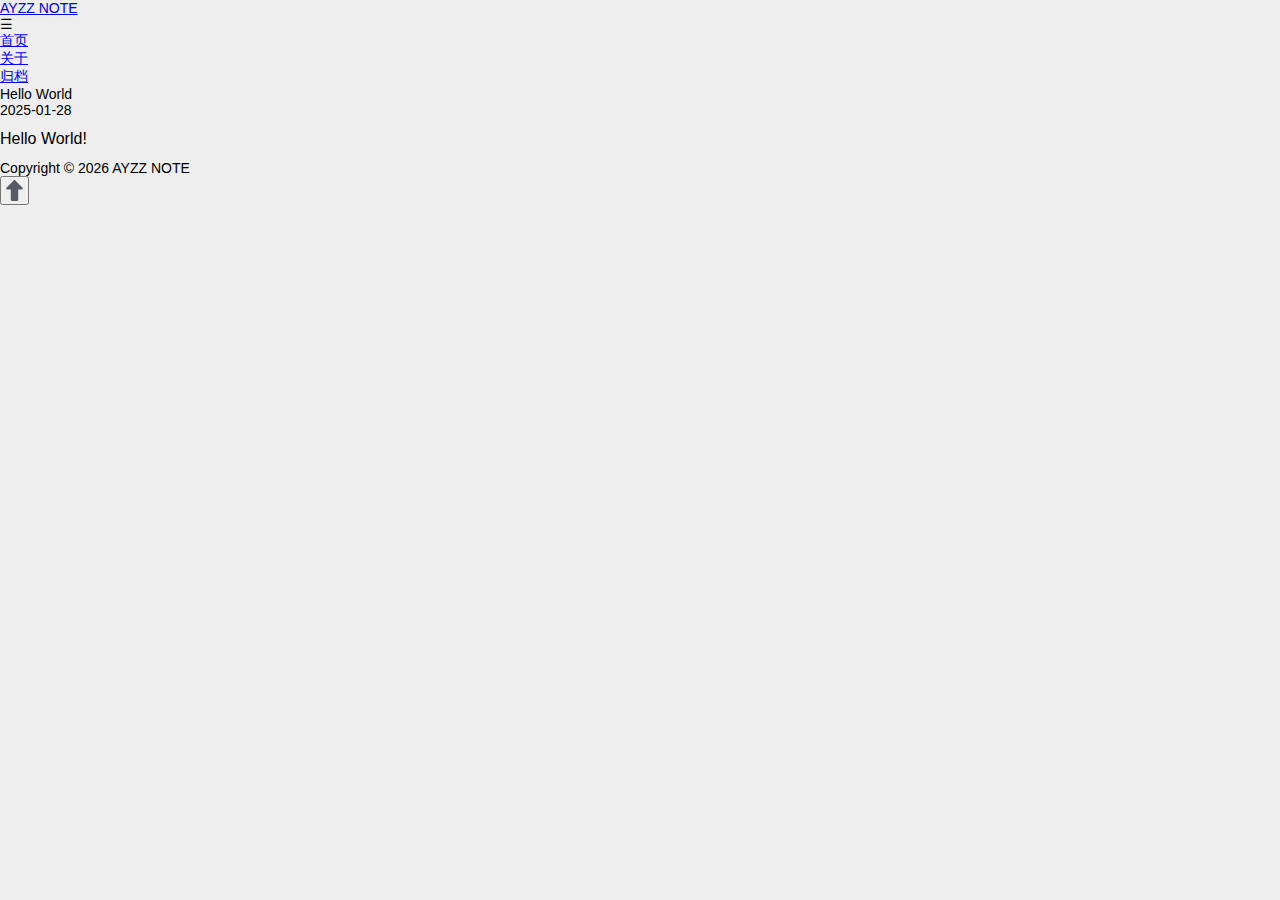
<file: 20250128/Hello World/index.html>
<!DOCTYPE html>
<html>
<head>
  <meta charset="utf-8">
  <meta content="width=device-width, initial-scale=1.0, maximum-scale=1.0, user-scalable=no, viewport-fit=cover" name="viewport" />
  <meta name="robots" content="index, follow">
  <!-- title -->
  
    
  <title>Hello World - AYZZ NOTE</title>
    
  
  
  <!-- open graph -->
  <meta name="description" content="Hello World!">
<meta property="og:type" content="article">
<meta property="og:title" content="Hello World">
<meta property="og:url" content="http://example.com/20250128/Hello%20World/index.html">
<meta property="og:site_name" content="AYZZ NOTE">
<meta property="og:description" content="Hello World!">
<meta property="og:locale" content="zh_CN">
<meta property="article:published_time" content="2025-01-28T09:05:58.000Z">
<meta property="article:modified_time" content="2025-02-16T10:48:09.810Z">
<meta property="article:author" content="AYZZ">
<meta name="twitter:card" content="summary">
  <!-- canonical -->
  
  <link rel="canonical" href="http://example.com/20250128/Hello World/">
  
  
<!-- Favicon -->
  <link rel="shortcut icon" href="/img/favicon.ico">
  <link rel="apple-touch-icon" sizes="180x180" href="/img/apple-touch-icon.png">
  
<!-- CSS -->
  
<link rel="stylesheet" href="/css/reset.css">

  
<link rel="stylesheet" href="/css/style.css">

  
<link rel="stylesheet" href="/css/markdown.css">

  
<link rel="stylesheet" href="/css/fonts.css">

<meta name="generator" content="Hexo 7.3.0"></head>


    <body>
        <div class="paper">
            
                
            
                
            
	   <div class="header">
    <a class="logo" href="/">AYZZ NOTE</a>
    <!-- <div class="logo"><a href="/" title="Len"><img src="/img/logo.svg" alt="Len" aria-label="logo" height="20"></a></div> -->
    <div class="toggle-button">
      <a onclick="toggleMenu()">☰</a>
    </div>
    <ul class="nav">
        
        <li><a href="/">首页</a></li>
        
        <li><a href="/about">关于</a></li>
        
        <li><a href="/archives">归档</a></li>
        
    </ul>
</div>

<script>
    const header = document.querySelector('.header')
    const nav = document.querySelector('.nav')
    let n = 0;
    window.addEventListener('scroll', function () {
	if(document.documentElement.scrollTop > 30){
         nav.classList.remove('active');
	if(document.documentElement.scrollTop > n){
		header.style.top = '-80px'
	}else{
		header.style.top = 0
	}
	setTimeout(function(){ n = document.documentElement.scrollTop; },1)
	}
    })

    function toggleMenu() {
      const nav = document.querySelector('.nav');
      nav.classList.toggle('active');
    }
    
    nav.addEventListener('click', function(){
      nav.classList.remove('active');
    })
</script>

            <div class="paper-main">
                <div class="post-main">
    
        <div class="post-main-title">
            Hello World
        </div>
        <div class="post-meta">
            2025-01-28  
            
        </div>
        <!-- 圆角分类 -->
        <!-- <div class="tags"> -->
            <!--  -->
        <!-- </div> -->
        <div class="post-md">
            <p>Hello World!</p>

        </div>
    
<!-- tags -->

</div>
                <div class="footer">
    <span>Copyright © <script>document.write(new Date().getFullYear())</script> AYZZ NOTE</span>
    <!--<span>Powered by <a target="_blank" rel="noopener" href="https://hexo.io">Hexo</a> with <a target="_blank" rel="noopener" href="https:///imzl.com/zenmind">ZenMind</a></span>-->
</div>

<link rel="stylesheet" href="/css/a11y-dark.min.css">


<script src="/js/highlight.min.js"></script>


<script src="/js/highlightjs-line-numbers.js"></script>

<script>
    hljs.initHighlightingOnLoad();
    hljs.initLineNumbersOnLoad();
</script>

            </div>
        <button class="back-to-top">
	    <img src="/img/up.svg" alt="Len" height="25">
        </button>
        </div>

    <script>
    const backTop = document.querySelector('.back-to-top')
    window.addEventListener('scroll', function () {
	backTop.style.display = document.documentElement.scrollTop >= 100 ? 'block' : 'none'
    })
    backTop.addEventListener('click', function () {
	window.scrollTo(0, 0)
    })
    </script>
    </body>

</html>
</file>
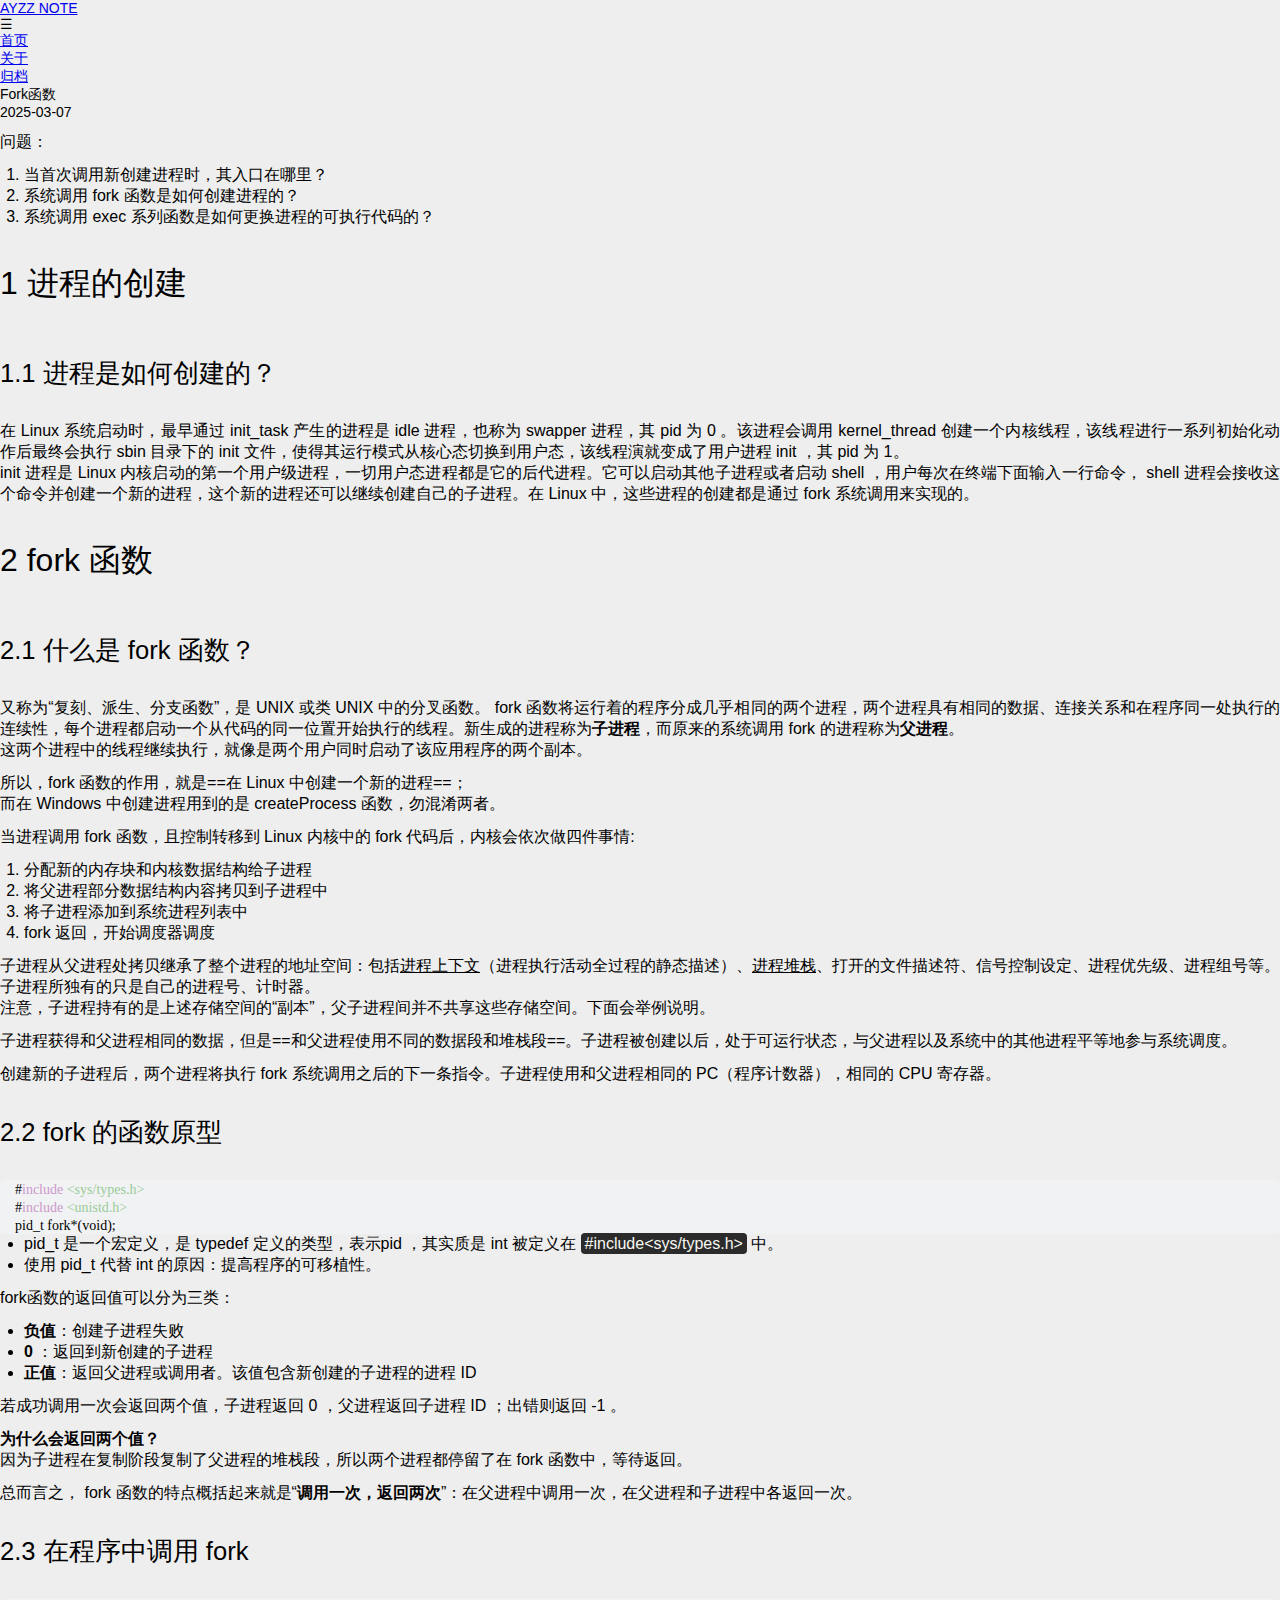
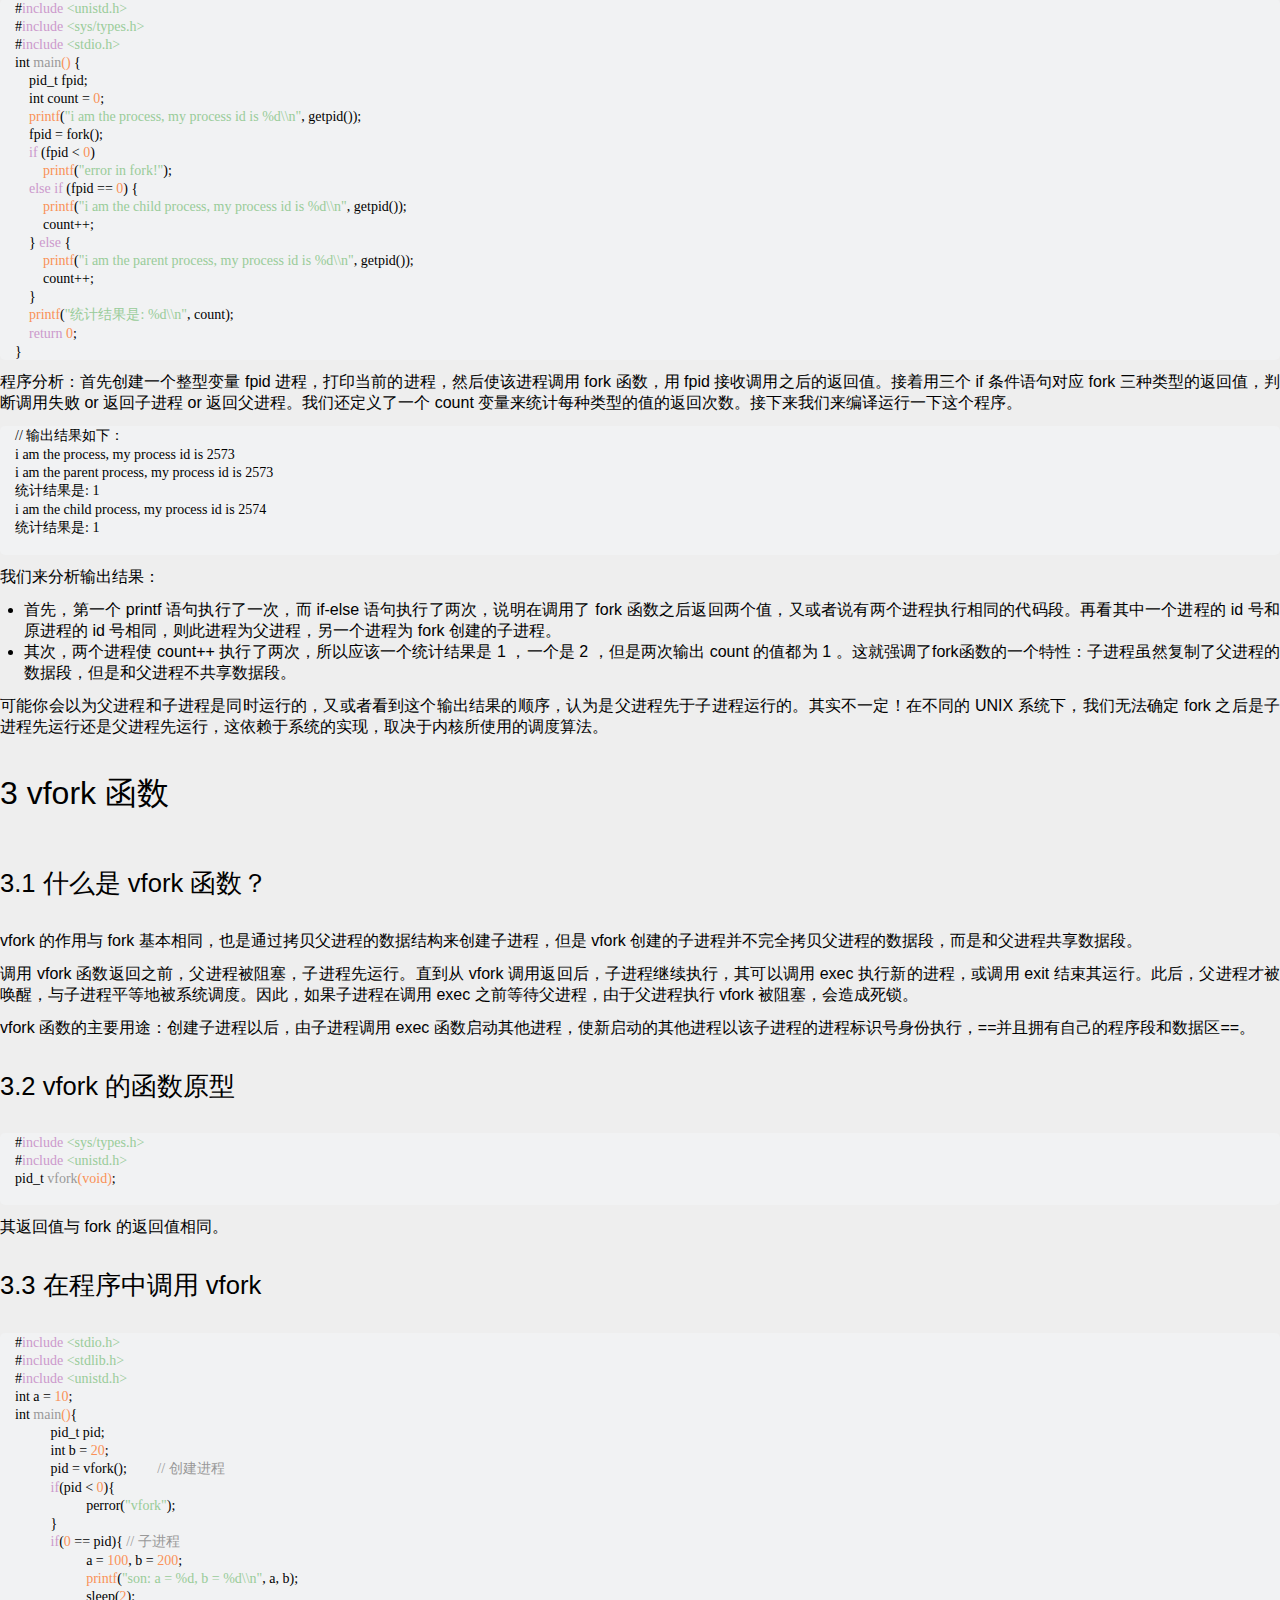
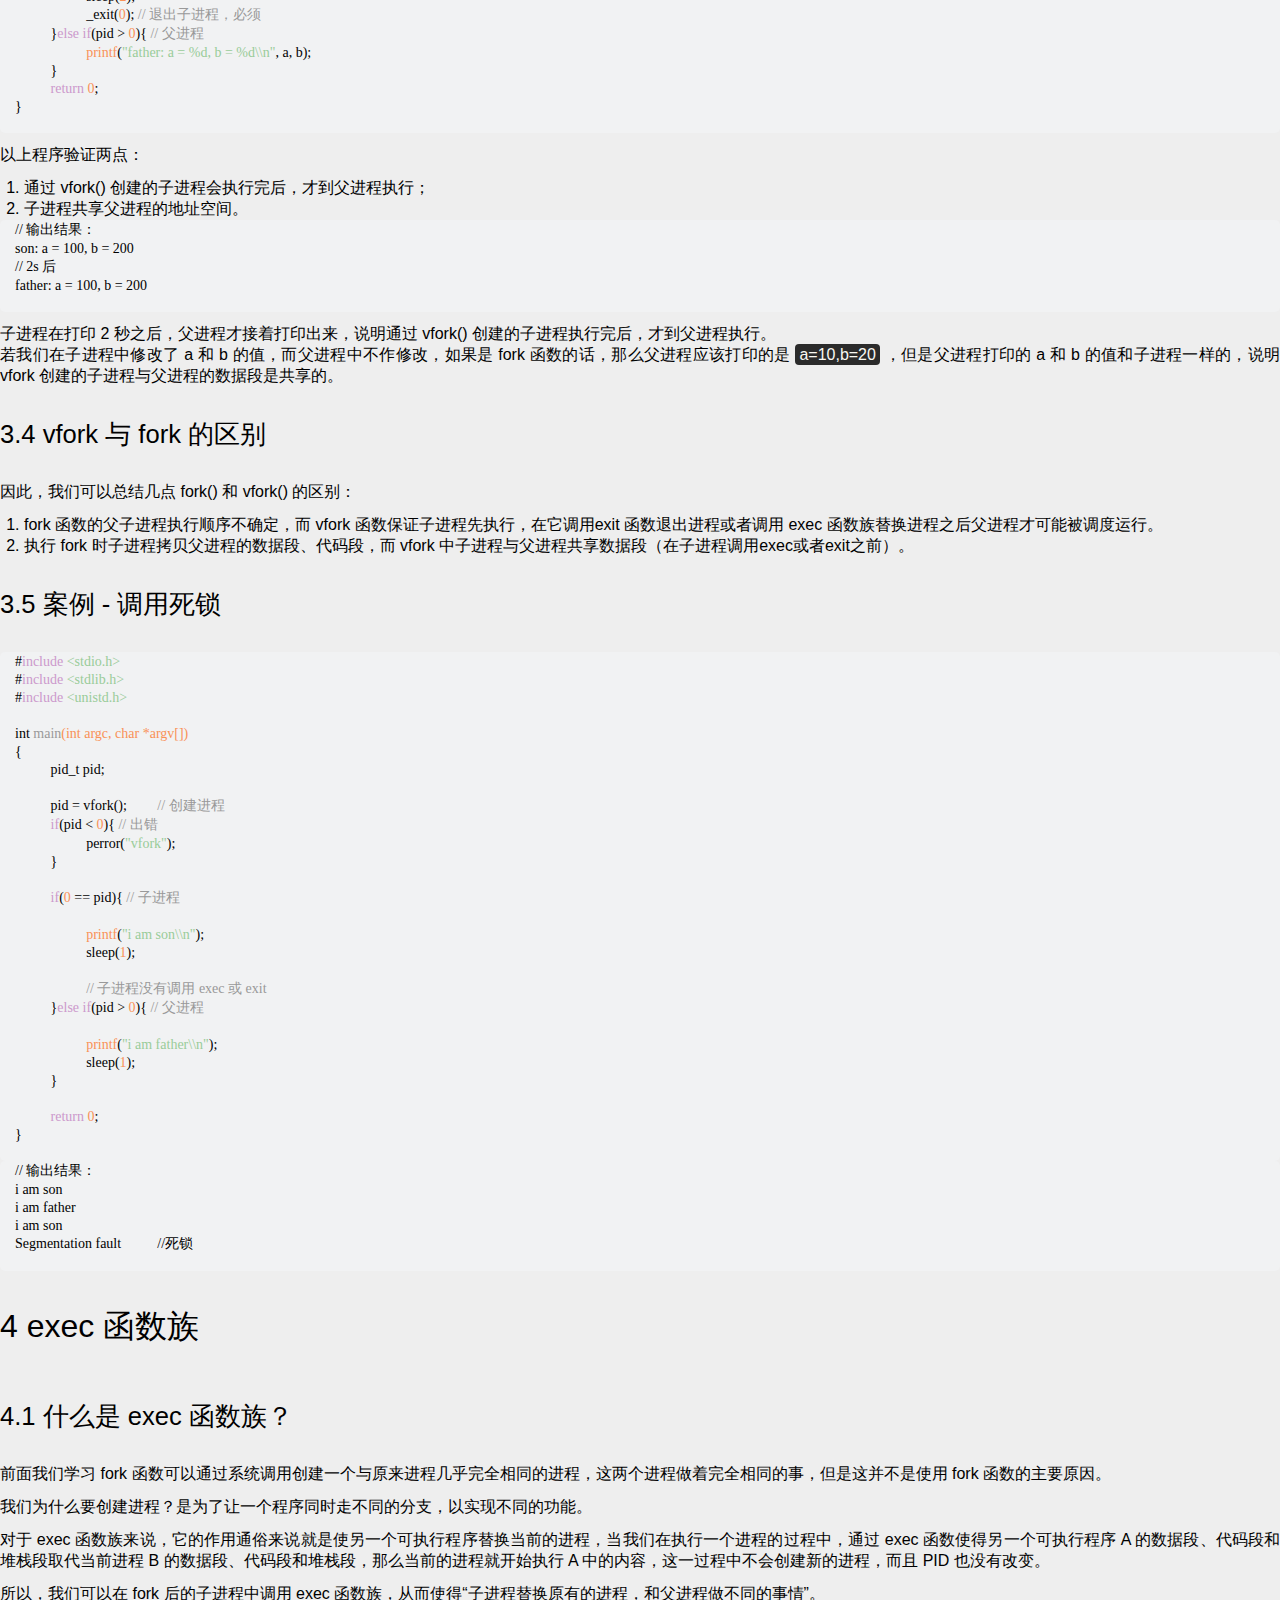
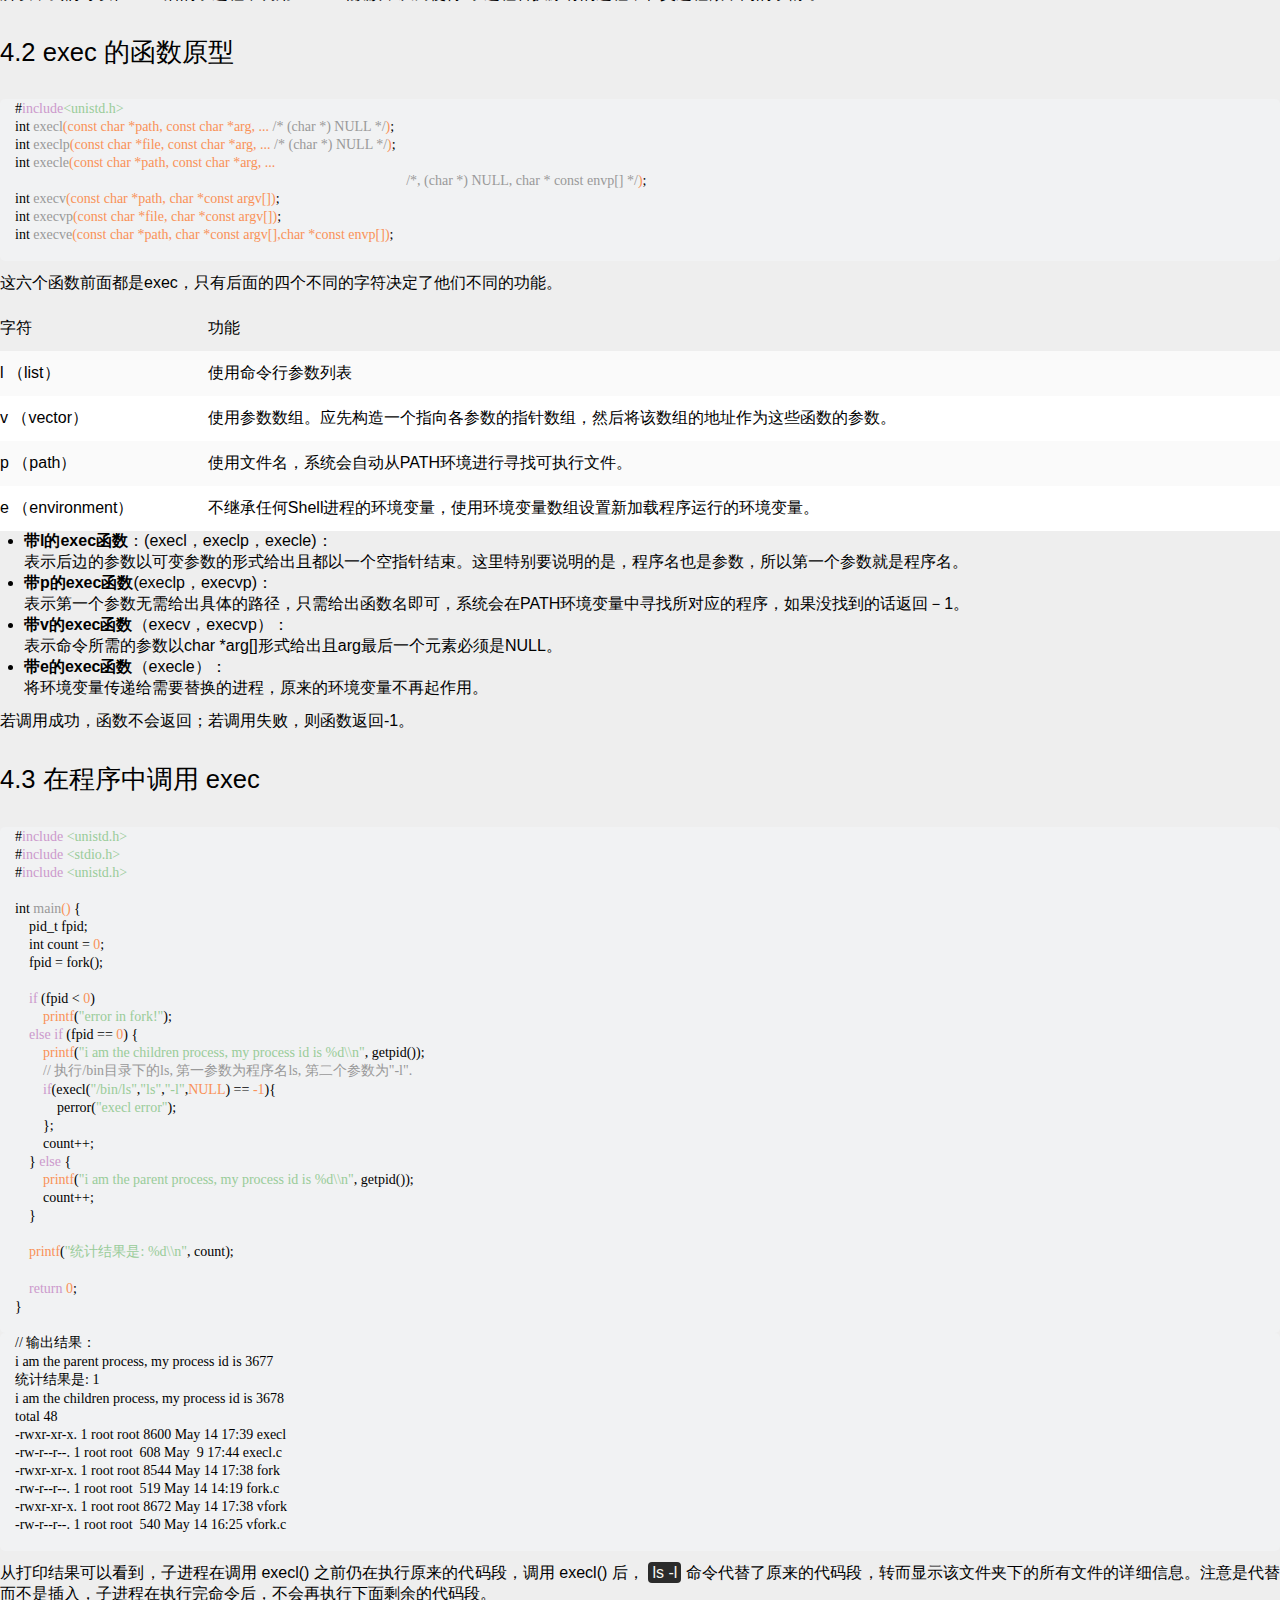
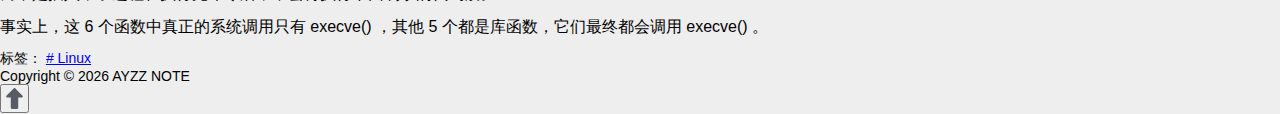
<file: 20250307/fork函数/index.html>
<!DOCTYPE html>
<html>
<head>
  <meta charset="utf-8">
  <meta content="width=device-width, initial-scale=1.0, maximum-scale=1.0, user-scalable=no, viewport-fit=cover" name="viewport" />
  <meta name="robots" content="index, follow">
  <!-- title -->
  
    
  <title>Fork函数 - AYZZ NOTE</title>
    
  
  
  <!-- open graph -->
  <meta name="description" content="问题：  当首次调用新创建进程时，其入口在哪里？ 系统调用 fork 函数是如何创建进程的？ 系统调用 exec 系列函数是如何更换进程的可执行代码的？  1 进程的创建1.1 进程是如何创建的？在 Linux 系统启动时，最早通过 init_task 产生的进程是 idle 进程，也称为 swapper 进程，其 pid 为 0 。该进程会调用 kernel_thread 创建一个内核线程，该线">
<meta property="og:type" content="article">
<meta property="og:title" content="Fork函数">
<meta property="og:url" content="http://example.com/20250307/fork%E5%87%BD%E6%95%B0/index.html">
<meta property="og:site_name" content="AYZZ NOTE">
<meta property="og:description" content="问题：  当首次调用新创建进程时，其入口在哪里？ 系统调用 fork 函数是如何创建进程的？ 系统调用 exec 系列函数是如何更换进程的可执行代码的？  1 进程的创建1.1 进程是如何创建的？在 Linux 系统启动时，最早通过 init_task 产生的进程是 idle 进程，也称为 swapper 进程，其 pid 为 0 。该进程会调用 kernel_thread 创建一个内核线程，该线">
<meta property="og:locale" content="zh_CN">
<meta property="article:published_time" content="2025-03-07T10:05:58.000Z">
<meta property="article:modified_time" content="2025-03-07T10:12:12.344Z">
<meta property="article:author" content="AYZZ">
<meta property="article:tag" content="Linux">
<meta name="twitter:card" content="summary">
  <!-- canonical -->
  
  <link rel="canonical" href="http://example.com/20250307/fork函数/">
  
  
<!-- Favicon -->
  <link rel="shortcut icon" href="/img/favicon.ico">
  <link rel="apple-touch-icon" sizes="180x180" href="/img/apple-touch-icon.png">
  
<!-- CSS -->
  
<link rel="stylesheet" href="/css/reset.css">

  
<link rel="stylesheet" href="/css/style.css">

  
<link rel="stylesheet" href="/css/markdown.css">

  
<link rel="stylesheet" href="/css/fonts.css">

<meta name="generator" content="Hexo 7.3.0"></head>


    <body>
        <div class="paper">
            
                
            
                
            
	   <div class="header">
    <a class="logo" href="/">AYZZ NOTE</a>
    <!-- <div class="logo"><a href="/" title="Len"><img src="/img/logo.svg" alt="Len" aria-label="logo" height="20"></a></div> -->
    <div class="toggle-button">
      <a onclick="toggleMenu()">☰</a>
    </div>
    <ul class="nav">
        
        <li><a href="/">首页</a></li>
        
        <li><a href="/about">关于</a></li>
        
        <li><a href="/archives">归档</a></li>
        
    </ul>
</div>

<script>
    const header = document.querySelector('.header')
    const nav = document.querySelector('.nav')
    let n = 0;
    window.addEventListener('scroll', function () {
	if(document.documentElement.scrollTop > 30){
         nav.classList.remove('active');
	if(document.documentElement.scrollTop > n){
		header.style.top = '-80px'
	}else{
		header.style.top = 0
	}
	setTimeout(function(){ n = document.documentElement.scrollTop; },1)
	}
    })

    function toggleMenu() {
      const nav = document.querySelector('.nav');
      nav.classList.toggle('active');
    }
    
    nav.addEventListener('click', function(){
      nav.classList.remove('active');
    })
</script>

            <div class="paper-main">
                <div class="post-main">
    
        <div class="post-main-title">
            Fork函数
        </div>
        <div class="post-meta">
            2025-03-07  
            
        </div>
        <!-- 圆角分类 -->
        <!-- <div class="tags"> -->
            <!--  -->
        <!-- </div> -->
        <div class="post-md">
            <p>问题：</p>
<ol>
<li>当首次调用新创建进程时，其入口在哪里？</li>
<li>系统调用 fork 函数是如何创建进程的？</li>
<li>系统调用 exec 系列函数是如何更换进程的可执行代码的？</li>
</ol>
<h1 id="1-进程的创建"><a href="#1-进程的创建" class="headerlink" title="1 进程的创建"></a>1 进程的创建</h1><h2 id="1-1-进程是如何创建的？"><a href="#1-1-进程是如何创建的？" class="headerlink" title="1.1 进程是如何创建的？"></a>1.1 进程是如何创建的？</h2><p>在 Linux 系统启动时，最早通过 init_task 产生的进程是 idle 进程，也称为 swapper 进程，其 pid 为 0 。该进程会调用 kernel_thread 创建一个内核线程，该线程进行一系列初始化动作后最终会执行 sbin 目录下的 init 文件，使得其运行模式从核心态切换到用户态，该线程演就变成了用户进程 init ，其 pid 为 1。<br>init 进程是 Linux 内核启动的第一个用户级进程，一切用户态进程都是它的后代进程。它可以启动其他子进程或者启动 shell ，用户每次在终端下面输入一行命令， shell 进程会接收这个命令并创建一个新的进程，这个新的进程还可以继续创建自己的子进程。在 Linux 中，这些进程的创建都是通过 fork 系统调用来实现的。</p>
<h1 id="2-fork-函数"><a href="#2-fork-函数" class="headerlink" title="2 fork 函数"></a>2 fork 函数</h1><h2 id="2-1-什么是-fork-函数？"><a href="#2-1-什么是-fork-函数？" class="headerlink" title="2.1 什么是 fork 函数？"></a>2.1 什么是 fork 函数？</h2><p> 又称为“复刻、派生、分支函数”，是 UNIX 或类 UNIX 中的分叉函数。 fork 函数将运行着的程序分成几乎相同的两个进程，两个进程具有相同的数据、连接关系和在程序同一处执行的连续性，每个进程都启动一个从代码的同一位置开始执行的线程。新生成的进程称为<strong>子进程</strong>，而原来的系统调用 fork 的进程称为<strong>父进程</strong>。<br>这两个进程中的线程继续执行，就像是两个用户同时启动了该应用程序的两个副本。</p>
<p>所以，fork 函数的作用，就是&#x3D;&#x3D;在 Linux 中创建一个新的进程&#x3D;&#x3D;；<br>而在 Windows 中创建进程用到的是 createProcess 函数，勿混淆两者。</p>
<p>当进程调用 fork 函数，且控制转移到 Linux 内核中的 fork 代码后，内核会依次做四件事情:</p>
<ol>
<li>分配新的内存块和内核数据结构给子进程</li>
<li>将父进程部分数据结构内容拷贝到子进程中</li>
<li>将子进程添加到系统进程列表中</li>
<li>fork 返回，开始调度器调度</li>
</ol>
<p>子进程从父进程处拷贝继承了整个进程的地址空间：包括<a target="_blank" rel="noopener" href="http://baike.baidu.com/link?url=YI1Z7EKqVG9IDMKp7DZzfpwPUFHzS41CBXeo9mwC3OGzlYQm2CNY4Inf88j1KokqRxSc9UtYf2o--UBcFyA7dq">进程上下文</a>（进程执行活动全过程的静态描述）、<a target="_blank" rel="noopener" href="http://blog.csdn.net/tennysonsky/article/details/45113863">进程堆栈</a>、打开的文件描述符、信号控制设定、进程优先级、进程组号等。子进程所独有的只是自己的进程号、计时器。<br>注意，子进程持有的是上述存储空间的“副本”，父子进程间并不共享这些存储空间。下面会举例说明。</p>
<p>子进程获得和父进程相同的数据，但是&#x3D;&#x3D;和父进程使用不同的数据段和堆栈段&#x3D;&#x3D;。子进程被创建以后，处于可运行状态，与父进程以及系统中的其他进程平等地参与系统调度。</p>
<p>创建新的子进程后，两个进程将执行 fork 系统调用之后的下一条指令。子进程使用和父进程相同的 PC（程序计数器），相同的 CPU 寄存器。</p>
<h2 id="2-2-fork-的函数原型"><a href="#2-2-fork-的函数原型" class="headerlink" title="2.2 fork 的函数原型"></a>2.2 fork 的函数原型</h2><figure class="highlight c"><table><tr><td class="gutter"><pre><span class="line">1</span><br><span class="line">2</span><br><span class="line">3</span><br></pre></td><td class="code"><pre><span class="line"><span class="meta">#<span class="keyword">include</span> <span class="string">&lt;sys/types.h&gt;</span></span></span><br><span class="line"><span class="meta">#<span class="keyword">include</span> <span class="string">&lt;unistd.h&gt;</span></span></span><br><span class="line"><span class="type">pid_t</span> fork*(<span class="type">void</span>);</span><br></pre></td></tr></table></figure>

<ul>
<li>pid_t 是一个宏定义，是 typedef 定义的类型，表示pid ，其实质是 int 被定义在 <code>#include&lt;sys/types.h&gt;</code> 中。</li>
<li>使用 pid_t 代替 int 的原因：提高程序的可移植性。</li>
</ul>
<p>fork函数的返回值可以分为三类：</p>
<ul>
<li><strong>负值</strong>：创建子进程失败</li>
<li><strong>0</strong> ：返回到新创建的子进程</li>
<li><strong>正值</strong>：返回父进程或调用者。该值包含新创建的子进程的进程 ID</li>
</ul>
<p>若成功调用一次会返回两个值，子进程返回 0 ，父进程返回子进程 ID ；出错则返回 -1 。</p>
<p><strong>为什么会返回两个值？</strong><br>因为子进程在复制阶段复制了父进程的堆栈段，所以两个进程都停留了在 fork 函数中，等待返回。</p>
<p>总而言之， fork 函数的特点概括起来就是“<strong>调用一次，返回两次</strong>”：在父进程中调用一次，在父进程和子进程中各返回一次。</p>
<h2 id="2-3-在程序中调用-fork"><a href="#2-3-在程序中调用-fork" class="headerlink" title="2.3 在程序中调用 fork"></a>2.3 在程序中调用 fork</h2><figure class="highlight c"><table><tr><td class="gutter"><pre><span class="line">1</span><br><span class="line">2</span><br><span class="line">3</span><br><span class="line">4</span><br><span class="line">5</span><br><span class="line">6</span><br><span class="line">7</span><br><span class="line">8</span><br><span class="line">9</span><br><span class="line">10</span><br><span class="line">11</span><br><span class="line">12</span><br><span class="line">13</span><br><span class="line">14</span><br><span class="line">15</span><br><span class="line">16</span><br><span class="line">17</span><br><span class="line">18</span><br><span class="line">19</span><br><span class="line">20</span><br></pre></td><td class="code"><pre><span class="line"><span class="meta">#<span class="keyword">include</span> <span class="string">&lt;unistd.h&gt;</span></span></span><br><span class="line"><span class="meta">#<span class="keyword">include</span> <span class="string">&lt;sys/types.h&gt;</span></span></span><br><span class="line"><span class="meta">#<span class="keyword">include</span> <span class="string">&lt;stdio.h&gt;</span></span></span><br><span class="line"><span class="type">int</span> <span class="title function_">main</span><span class="params">()</span> &#123;</span><br><span class="line">    <span class="type">pid_t</span> fpid;</span><br><span class="line">    <span class="type">int</span> count = <span class="number">0</span>;</span><br><span class="line">    <span class="built_in">printf</span>(<span class="string">&quot;i am the process, my process id is %d\\n&quot;</span>, getpid());</span><br><span class="line">    fpid = fork();</span><br><span class="line">    <span class="keyword">if</span> (fpid &lt; <span class="number">0</span>)</span><br><span class="line">        <span class="built_in">printf</span>(<span class="string">&quot;error in fork!&quot;</span>);</span><br><span class="line">    <span class="keyword">else</span> <span class="keyword">if</span> (fpid == <span class="number">0</span>) &#123;</span><br><span class="line">        <span class="built_in">printf</span>(<span class="string">&quot;i am the child process, my process id is %d\\n&quot;</span>, getpid());</span><br><span class="line">        count++;</span><br><span class="line">    &#125; <span class="keyword">else</span> &#123;</span><br><span class="line">        <span class="built_in">printf</span>(<span class="string">&quot;i am the parent process, my process id is %d\\n&quot;</span>, getpid());</span><br><span class="line">        count++;</span><br><span class="line">    &#125;</span><br><span class="line">    <span class="built_in">printf</span>(<span class="string">&quot;统计结果是: %d\\n&quot;</span>, count);</span><br><span class="line">    <span class="keyword">return</span> <span class="number">0</span>;</span><br><span class="line">&#125;</span><br></pre></td></tr></table></figure>

<p>程序分析：首先创建一个整型变量 fpid 进程，打印当前的进程，然后使该进程调用 fork 函数，用 fpid 接收调用之后的返回值。接着用三个 if 条件语句对应 fork 三种类型的返回值，判断调用失败 or 返回子进程 or 返回父进程。我们还定义了一个 count 变量来统计每种类型的值的返回次数。接下来我们来编译运行一下这个程序。</p>
<figure class="highlight plaintext"><table><tr><td class="gutter"><pre><span class="line">1</span><br><span class="line">2</span><br><span class="line">3</span><br><span class="line">4</span><br><span class="line">5</span><br><span class="line">6</span><br><span class="line">7</span><br></pre></td><td class="code"><pre><span class="line">// 输出结果如下：</span><br><span class="line">i am the process, my process id is 2573</span><br><span class="line">i am the parent process, my process id is 2573</span><br><span class="line">统计结果是: 1</span><br><span class="line">i am the child process, my process id is 2574</span><br><span class="line">统计结果是: 1</span><br><span class="line"></span><br></pre></td></tr></table></figure>

<p>我们来分析输出结果：</p>
<ul>
<li>首先，第一个 printf 语句执行了一次，而 if-else 语句执行了两次，说明在调用了 fork 函数之后返回两个值，又或者说有两个进程执行相同的代码段。再看其中一个进程的 id 号和原进程的 id 号相同，则此进程为父进程，另一个进程为 fork 创建的子进程。</li>
<li>其次，两个进程使 count++ 执行了两次，所以应该一个统计结果是 1 ，一个是 2 ，但是两次输出 count 的值都为 1 。这就强调了fork函数的一个特性：子进程虽然复制了父进程的数据段，但是和父进程不共享数据段。</li>
</ul>
<p>可能你会以为父进程和子进程是同时运行的，又或者看到这个输出结果的顺序，认为是父进程先于子进程运行的。其实不一定！在不同的 UNIX 系统下，我们无法确定 fork 之后是子进程先运行还是父进程先运行，这依赖于系统的实现，取决于内核所使用的调度算法。</p>
<h1 id="3-vfork-函数"><a href="#3-vfork-函数" class="headerlink" title="3 vfork 函数"></a>3 vfork 函数</h1><h2 id="3-1-什么是-vfork-函数？"><a href="#3-1-什么是-vfork-函数？" class="headerlink" title="3.1 什么是 vfork 函数？"></a>3.1 什么是 vfork 函数？</h2><p>vfork 的作用与 fork 基本相同，也是通过拷贝父进程的数据结构来创建子进程，但是 vfork 创建的子进程并不完全拷贝父进程的数据段，而是和父进程共享数据段。</p>
<p>调用 vfork 函数返回之前，父进程被阻塞，子进程先运行。直到从 vfork 调用返回后，子进程继续执行，其可以调用 exec 执行新的进程，或调用 exit 结束其运行。此后，父进程才被唤醒，与子进程平等地被系统调度。因此，如果子进程在调用 exec 之前等待父进程，由于父进程执行 vfork 被阻塞，会造成死锁。</p>
<p>vfork 函数的主要用途：创建子进程以后，由子进程调用 exec 函数启动其他进程，使新启动的其他进程以该子进程的进程标识号身份执行，&#x3D;&#x3D;并且拥有自己的程序段和数据区&#x3D;&#x3D;。</p>
<h2 id="3-2-vfork-的函数原型"><a href="#3-2-vfork-的函数原型" class="headerlink" title="3.2 vfork 的函数原型"></a>3.2 vfork 的函数原型</h2><figure class="highlight c"><table><tr><td class="gutter"><pre><span class="line">1</span><br><span class="line">2</span><br><span class="line">3</span><br><span class="line">4</span><br></pre></td><td class="code"><pre><span class="line"><span class="meta">#<span class="keyword">include</span> <span class="string">&lt;sys/types.h&gt;</span></span></span><br><span class="line"><span class="meta">#<span class="keyword">include</span> <span class="string">&lt;unistd.h&gt;</span></span></span><br><span class="line"><span class="type">pid_t</span> <span class="title function_">vfork</span><span class="params">(<span class="type">void</span>)</span>;</span><br><span class="line"></span><br></pre></td></tr></table></figure>

<p>其返回值与 fork 的返回值相同。</p>
<h2 id="3-3-在程序中调用-vfork"><a href="#3-3-在程序中调用-vfork" class="headerlink" title="3.3 在程序中调用 vfork"></a>3.3 在程序中调用 vfork</h2><figure class="highlight c"><table><tr><td class="gutter"><pre><span class="line">1</span><br><span class="line">2</span><br><span class="line">3</span><br><span class="line">4</span><br><span class="line">5</span><br><span class="line">6</span><br><span class="line">7</span><br><span class="line">8</span><br><span class="line">9</span><br><span class="line">10</span><br><span class="line">11</span><br><span class="line">12</span><br><span class="line">13</span><br><span class="line">14</span><br><span class="line">15</span><br><span class="line">16</span><br><span class="line">17</span><br><span class="line">18</span><br><span class="line">19</span><br><span class="line">20</span><br><span class="line">21</span><br><span class="line">22</span><br></pre></td><td class="code"><pre><span class="line"><span class="meta">#<span class="keyword">include</span> <span class="string">&lt;stdio.h&gt;</span></span></span><br><span class="line"><span class="meta">#<span class="keyword">include</span> <span class="string">&lt;stdlib.h&gt;</span></span></span><br><span class="line"><span class="meta">#<span class="keyword">include</span> <span class="string">&lt;unistd.h&gt;</span></span></span><br><span class="line"><span class="type">int</span> a = <span class="number">10</span>;</span><br><span class="line"><span class="type">int</span> <span class="title function_">main</span><span class="params">()</span>&#123;</span><br><span class="line">	<span class="type">pid_t</span> pid;</span><br><span class="line">	<span class="type">int</span> b = <span class="number">20</span>;</span><br><span class="line">	pid = vfork();	<span class="comment">// 创建进程</span></span><br><span class="line">	<span class="keyword">if</span>(pid &lt; <span class="number">0</span>)&#123;</span><br><span class="line">		perror(<span class="string">&quot;vfork&quot;</span>);</span><br><span class="line">	&#125;</span><br><span class="line">	<span class="keyword">if</span>(<span class="number">0</span> == pid)&#123; <span class="comment">// 子进程</span></span><br><span class="line">		a = <span class="number">100</span>, b = <span class="number">200</span>;</span><br><span class="line">		<span class="built_in">printf</span>(<span class="string">&quot;son: a = %d, b = %d\\n&quot;</span>, a, b);</span><br><span class="line">		sleep(<span class="number">2</span>);</span><br><span class="line">		_exit(<span class="number">0</span>); <span class="comment">// 退出子进程，必须</span></span><br><span class="line">	&#125;<span class="keyword">else</span> <span class="keyword">if</span>(pid &gt; <span class="number">0</span>)&#123; <span class="comment">// 父进程</span></span><br><span class="line">		<span class="built_in">printf</span>(<span class="string">&quot;father: a = %d, b = %d\\n&quot;</span>, a, b);</span><br><span class="line">	&#125;</span><br><span class="line">	<span class="keyword">return</span> <span class="number">0</span>;</span><br><span class="line">&#125;</span><br><span class="line"></span><br></pre></td></tr></table></figure>

<p>以上程序验证两点：</p>
<ol>
<li>通过 vfork() 创建的子进程会执行完后，才到父进程执行；</li>
<li>子进程共享父进程的地址空间。</li>
</ol>
<figure class="highlight plaintext"><table><tr><td class="gutter"><pre><span class="line">1</span><br><span class="line">2</span><br><span class="line">3</span><br><span class="line">4</span><br><span class="line">5</span><br></pre></td><td class="code"><pre><span class="line">// 输出结果：</span><br><span class="line">son: a = 100, b = 200</span><br><span class="line">// 2s 后</span><br><span class="line">father: a = 100, b = 200</span><br><span class="line"></span><br></pre></td></tr></table></figure>

<p>子进程在打印 2 秒之后，父进程才接着打印出来，说明通过 vfork() 创建的子进程执行完后，才到父进程执行。<br>若我们在子进程中修改了 a 和 b 的值，而父进程中不作修改，如果是 fork 函数的话，那么父进程应该打印的是 <code>a=10,b=20</code> ，但是父进程打印的 a 和 b 的值和子进程一样的，说明 vfork 创建的子进程与父进程的数据段是共享的。</p>
<h2 id="3-4-vfork-与-fork-的区别"><a href="#3-4-vfork-与-fork-的区别" class="headerlink" title="3.4 vfork 与 fork 的区别"></a>3.4 vfork 与 fork 的区别</h2><p>因此，我们可以总结几点 fork() 和 vfork() 的区别：</p>
<ol>
<li>fork 函数的父子进程执行顺序不确定，而 vfork 函数保证子进程先执行，在它调用exit 函数退出进程或者调用 exec 函数族替换进程之后父进程才可能被调度运行。</li>
<li>执行 fork 时子进程拷贝父进程的数据段、代码段，而 vfork 中子进程与父进程共享数据段（在子进程调用exec或者exit之前）。</li>
</ol>
<h2 id="3-5-案例-调用死锁"><a href="#3-5-案例-调用死锁" class="headerlink" title="3.5 案例 - 调用死锁"></a>3.5 案例 - 调用死锁</h2><figure class="highlight c"><table><tr><td class="gutter"><pre><span class="line">1</span><br><span class="line">2</span><br><span class="line">3</span><br><span class="line">4</span><br><span class="line">5</span><br><span class="line">6</span><br><span class="line">7</span><br><span class="line">8</span><br><span class="line">9</span><br><span class="line">10</span><br><span class="line">11</span><br><span class="line">12</span><br><span class="line">13</span><br><span class="line">14</span><br><span class="line">15</span><br><span class="line">16</span><br><span class="line">17</span><br><span class="line">18</span><br><span class="line">19</span><br><span class="line">20</span><br><span class="line">21</span><br><span class="line">22</span><br><span class="line">23</span><br><span class="line">24</span><br><span class="line">25</span><br><span class="line">26</span><br><span class="line">27</span><br><span class="line">28</span><br></pre></td><td class="code"><pre><span class="line"><span class="meta">#<span class="keyword">include</span> <span class="string">&lt;stdio.h&gt;</span></span></span><br><span class="line"><span class="meta">#<span class="keyword">include</span> <span class="string">&lt;stdlib.h&gt;</span></span></span><br><span class="line"><span class="meta">#<span class="keyword">include</span> <span class="string">&lt;unistd.h&gt;</span></span></span><br><span class="line"></span><br><span class="line"><span class="type">int</span> <span class="title function_">main</span><span class="params">(<span class="type">int</span> argc, <span class="type">char</span> *argv[])</span></span><br><span class="line">&#123;</span><br><span class="line">	<span class="type">pid_t</span> pid;</span><br><span class="line"></span><br><span class="line">	pid = vfork();	<span class="comment">// 创建进程</span></span><br><span class="line">	<span class="keyword">if</span>(pid &lt; <span class="number">0</span>)&#123; <span class="comment">// 出错</span></span><br><span class="line">		perror(<span class="string">&quot;vfork&quot;</span>);</span><br><span class="line">	&#125;</span><br><span class="line"></span><br><span class="line">	<span class="keyword">if</span>(<span class="number">0</span> == pid)&#123; <span class="comment">// 子进程</span></span><br><span class="line"></span><br><span class="line">		<span class="built_in">printf</span>(<span class="string">&quot;i am son\\n&quot;</span>);</span><br><span class="line">		sleep(<span class="number">1</span>);</span><br><span class="line"></span><br><span class="line">		<span class="comment">// 子进程没有调用 exec 或 exit</span></span><br><span class="line">	&#125;<span class="keyword">else</span> <span class="keyword">if</span>(pid &gt; <span class="number">0</span>)&#123; <span class="comment">// 父进程</span></span><br><span class="line"></span><br><span class="line">		<span class="built_in">printf</span>(<span class="string">&quot;i am father\\n&quot;</span>);</span><br><span class="line">		sleep(<span class="number">1</span>);</span><br><span class="line">	&#125;</span><br><span class="line"></span><br><span class="line">	<span class="keyword">return</span> <span class="number">0</span>;</span><br><span class="line">&#125;</span><br><span class="line"></span><br></pre></td></tr></table></figure>

<figure class="highlight plaintext"><table><tr><td class="gutter"><pre><span class="line">1</span><br><span class="line">2</span><br><span class="line">3</span><br><span class="line">4</span><br><span class="line">5</span><br><span class="line">6</span><br></pre></td><td class="code"><pre><span class="line">// 输出结果：</span><br><span class="line">i am son</span><br><span class="line">i am father</span><br><span class="line">i am son</span><br><span class="line">Segmentation fault	//死锁</span><br><span class="line"></span><br></pre></td></tr></table></figure>

<h1 id="4-exec-函数族"><a href="#4-exec-函数族" class="headerlink" title="4 exec 函数族"></a>4 exec 函数族</h1><h2 id="4-1-什么是-exec-函数族？"><a href="#4-1-什么是-exec-函数族？" class="headerlink" title="4.1 什么是 exec 函数族？"></a>4.1 什么是 exec 函数族？</h2><p>前面我们学习 fork 函数可以通过系统调用创建一个与原来进程几乎完全相同的进程，这两个进程做着完全相同的事，但是这并不是使用 fork 函数的主要原因。</p>
<p>我们为什么要创建进程？是为了让一个程序同时走不同的分支，以实现不同的功能。</p>
<p>对于 exec 函数族来说，它的作用通俗来说就是使另一个可执行程序替换当前的进程，当我们在执行一个进程的过程中，通过 exec 函数使得另一个可执行程序 A 的数据段、代码段和堆栈段取代当前进程 B 的数据段、代码段和堆栈段，那么当前的进程就开始执行 A 中的内容，这一过程中不会创建新的进程，而且 PID 也没有改变。</p>
<p>所以，我们可以在 fork 后的子进程中调用 exec 函数族，从而使得“子进程替换原有的进程，和父进程做不同的事情”。</p>
<h2 id="4-2-exec-的函数原型"><a href="#4-2-exec-的函数原型" class="headerlink" title="4.2 exec 的函数原型"></a>4.2 exec 的函数原型</h2><figure class="highlight c"><table><tr><td class="gutter"><pre><span class="line">1</span><br><span class="line">2</span><br><span class="line">3</span><br><span class="line">4</span><br><span class="line">5</span><br><span class="line">6</span><br><span class="line">7</span><br><span class="line">8</span><br><span class="line">9</span><br></pre></td><td class="code"><pre><span class="line"><span class="meta">#<span class="keyword">include</span><span class="string">&lt;unistd.h&gt;</span></span></span><br><span class="line"><span class="type">int</span> <span class="title function_">execl</span><span class="params">(<span class="type">const</span> <span class="type">char</span> *path, <span class="type">const</span> <span class="type">char</span> *arg, ... <span class="comment">/* (char *) NULL */</span>)</span>;</span><br><span class="line"><span class="type">int</span> <span class="title function_">execlp</span><span class="params">(<span class="type">const</span> <span class="type">char</span> *file, <span class="type">const</span> <span class="type">char</span> *arg, ... <span class="comment">/* (char *) NULL */</span>)</span>;</span><br><span class="line"><span class="type">int</span> <span class="title function_">execle</span><span class="params">(<span class="type">const</span> <span class="type">char</span> *path, <span class="type">const</span> <span class="type">char</span> *arg, ...</span></span><br><span class="line"><span class="params">											<span class="comment">/*, (char *) NULL, char * const envp[] */</span>)</span>;</span><br><span class="line"><span class="type">int</span> <span class="title function_">execv</span><span class="params">(<span class="type">const</span> <span class="type">char</span> *path, <span class="type">char</span> *<span class="type">const</span> argv[])</span>;</span><br><span class="line"><span class="type">int</span> <span class="title function_">execvp</span><span class="params">(<span class="type">const</span> <span class="type">char</span> *file, <span class="type">char</span> *<span class="type">const</span> argv[])</span>;</span><br><span class="line"><span class="type">int</span> <span class="title function_">execve</span><span class="params">(<span class="type">const</span> <span class="type">char</span> *path, <span class="type">char</span> *<span class="type">const</span> argv[],<span class="type">char</span> *<span class="type">const</span> envp[])</span>;</span><br><span class="line"></span><br></pre></td></tr></table></figure>

<p>这六个函数前面都是exec，只有后面的四个不同的字符决定了他们不同的功能。</p>
<table>
<thead>
<tr>
<th>字符</th>
<th>功能</th>
</tr>
</thead>
<tbody><tr>
<td>l （list）</td>
<td>使用命令行参数列表</td>
</tr>
<tr>
<td>v （vector）</td>
<td>使用参数数组。应先构造一个指向各参数的指针数组，然后将该数组的地址作为这些函数的参数。</td>
</tr>
<tr>
<td>p （path）</td>
<td>使用文件名，系统会自动从PATH环境进行寻找可执行文件。</td>
</tr>
<tr>
<td>e （environment）</td>
<td>不继承任何Shell进程的环境变量，使用环境变量数组设置新加载程序运行的环境变量。</td>
</tr>
</tbody></table>
<ul>
<li><strong>带l的exec函数</strong>：(execl，execlp，execle)：<br>表示后边的参数以可变参数的形式给出且都以一个空指针结束。这里特别要说明的是，程序名也是参数，所以第一个参数就是程序名。</li>
<li><strong>带p的exec函数</strong>(execlp，execvp)：<br>表示第一个参数无需给出具体的路径，只需给出函数名即可，系统会在PATH环境变量中寻找所对应的程序，如果没找到的话返回－1。</li>
<li><strong>带v的exec函数</strong>（execv，execvp）：<br>表示命令所需的参数以char *arg[]形式给出且arg最后一个元素必须是NULL。</li>
<li><strong>带e的exec函数</strong>（execle）：<br>将环境变量传递给需要替换的进程，原来的环境变量不再起作用。</li>
</ul>
<p>若调用成功，函数不会返回；若调用失败，则函数返回-1。</p>
<h2 id="4-3-在程序中调用-exec"><a href="#4-3-在程序中调用-exec" class="headerlink" title="4.3 在程序中调用 exec"></a>4.3 在程序中调用 exec</h2><figure class="highlight c"><table><tr><td class="gutter"><pre><span class="line">1</span><br><span class="line">2</span><br><span class="line">3</span><br><span class="line">4</span><br><span class="line">5</span><br><span class="line">6</span><br><span class="line">7</span><br><span class="line">8</span><br><span class="line">9</span><br><span class="line">10</span><br><span class="line">11</span><br><span class="line">12</span><br><span class="line">13</span><br><span class="line">14</span><br><span class="line">15</span><br><span class="line">16</span><br><span class="line">17</span><br><span class="line">18</span><br><span class="line">19</span><br><span class="line">20</span><br><span class="line">21</span><br><span class="line">22</span><br><span class="line">23</span><br><span class="line">24</span><br><span class="line">25</span><br><span class="line">26</span><br><span class="line">27</span><br><span class="line">28</span><br></pre></td><td class="code"><pre><span class="line"><span class="meta">#<span class="keyword">include</span> <span class="string">&lt;unistd.h&gt;</span></span></span><br><span class="line"><span class="meta">#<span class="keyword">include</span> <span class="string">&lt;stdio.h&gt;</span></span></span><br><span class="line"><span class="meta">#<span class="keyword">include</span> <span class="string">&lt;unistd.h&gt;</span></span></span><br><span class="line"></span><br><span class="line"><span class="type">int</span> <span class="title function_">main</span><span class="params">()</span> &#123;</span><br><span class="line">    <span class="type">pid_t</span> fpid;</span><br><span class="line">    <span class="type">int</span> count = <span class="number">0</span>;</span><br><span class="line">    fpid = fork();</span><br><span class="line"></span><br><span class="line">    <span class="keyword">if</span> (fpid &lt; <span class="number">0</span>)</span><br><span class="line">        <span class="built_in">printf</span>(<span class="string">&quot;error in fork!&quot;</span>);</span><br><span class="line">    <span class="keyword">else</span> <span class="keyword">if</span> (fpid == <span class="number">0</span>) &#123;</span><br><span class="line">        <span class="built_in">printf</span>(<span class="string">&quot;i am the children process, my process id is %d\\n&quot;</span>, getpid());</span><br><span class="line">        <span class="comment">// 执行/bin目录下的ls, 第一参数为程序名ls, 第二个参数为&quot;-l&quot;.</span></span><br><span class="line">        <span class="keyword">if</span>(execl(<span class="string">&quot;/bin/ls&quot;</span>,<span class="string">&quot;ls&quot;</span>,<span class="string">&quot;-l&quot;</span>,<span class="literal">NULL</span>) == <span class="number">-1</span>)&#123;</span><br><span class="line">            perror(<span class="string">&quot;execl error&quot;</span>);</span><br><span class="line">        &#125;;</span><br><span class="line">        count++;</span><br><span class="line">    &#125; <span class="keyword">else</span> &#123;</span><br><span class="line">        <span class="built_in">printf</span>(<span class="string">&quot;i am the parent process, my process id is %d\\n&quot;</span>, getpid());</span><br><span class="line">        count++;</span><br><span class="line">    &#125;</span><br><span class="line"></span><br><span class="line">    <span class="built_in">printf</span>(<span class="string">&quot;统计结果是: %d\\n&quot;</span>, count);</span><br><span class="line"></span><br><span class="line">    <span class="keyword">return</span> <span class="number">0</span>;</span><br><span class="line">&#125;</span><br><span class="line"></span><br></pre></td></tr></table></figure>

<figure class="highlight plaintext"><table><tr><td class="gutter"><pre><span class="line">1</span><br><span class="line">2</span><br><span class="line">3</span><br><span class="line">4</span><br><span class="line">5</span><br><span class="line">6</span><br><span class="line">7</span><br><span class="line">8</span><br><span class="line">9</span><br><span class="line">10</span><br><span class="line">11</span><br><span class="line">12</span><br></pre></td><td class="code"><pre><span class="line">// 输出结果：</span><br><span class="line">i am the parent process, my process id is 3677</span><br><span class="line">统计结果是: 1</span><br><span class="line">i am the children process, my process id is 3678</span><br><span class="line">total 48</span><br><span class="line">-rwxr-xr-x. 1 root root 8600 May 14 17:39 execl</span><br><span class="line">-rw-r--r--. 1 root root  608 May  9 17:44 execl.c</span><br><span class="line">-rwxr-xr-x. 1 root root 8544 May 14 17:38 fork</span><br><span class="line">-rw-r--r--. 1 root root  519 May 14 14:19 fork.c</span><br><span class="line">-rwxr-xr-x. 1 root root 8672 May 14 17:38 vfork</span><br><span class="line">-rw-r--r--. 1 root root  540 May 14 16:25 vfork.c</span><br><span class="line"></span><br></pre></td></tr></table></figure>

<p>从打印结果可以看到，子进程在调用 execl() 之前仍在执行原来的代码段，调用 execl() 后， <code>ls -l</code> 命令代替了原来的代码段，转而显示该文件夹下的所有文件的详细信息。注意是代替而不是插入，子进程在执行完命令后，不会再执行下面剩余的代码段。</p>
<p>事实上，这 6 个函数中真正的系统调用只有 execve() ，其他 5 个都是库函数，它们最终都会调用 execve() 。</p>

        </div>
    
<!-- tags -->

    <div class="post-meta">
        标签：
        
            <a href="/tags/Linux/"> # Linux</a>
        
    </div>

</div>
                <div class="footer">
    <span>Copyright © <script>document.write(new Date().getFullYear())</script> AYZZ NOTE</span>
    <!--<span>Powered by <a target="_blank" rel="noopener" href="https://hexo.io">Hexo</a> with <a target="_blank" rel="noopener" href="https:///imzl.com/zenmind">ZenMind</a></span>-->
</div>

<link rel="stylesheet" href="/css/a11y-dark.min.css">


<script src="/js/highlight.min.js"></script>


<script src="/js/highlightjs-line-numbers.js"></script>

<script>
    hljs.initHighlightingOnLoad();
    hljs.initLineNumbersOnLoad();
</script>

            </div>
        <button class="back-to-top">
	    <img src="/img/up.svg" alt="Len" height="25">
        </button>
        </div>

    <script>
    const backTop = document.querySelector('.back-to-top')
    window.addEventListener('scroll', function () {
	backTop.style.display = document.documentElement.scrollTop >= 100 ? 'block' : 'none'
    })
    backTop.addEventListener('click', function () {
	window.scrollTo(0, 0)
    })
    </script>
    </body>

</html>
</file>
<file: css/style.css>
body {
  width: 100%;
}
body:before,
body:after {
  content: "";
  display: table;
}
body:after {
  clear: both;
}
html,
body,
div,
span,
applet,
object,
iframe,
h1,
h2,
h3,
h4,
h5,
h6,
p,
blockquote,
pre,
a,
abbr,
acronym,
address,
big,
cite,
code,
del,
dfn,
em,
img,
ins,
kbd,
q,
s,
samp,
small,
strike,
strong,
sub,
sup,
tt,
var,
dl,
dt,
dd,
ol,
ul,
li,
fieldset,
form,
label,
legend,
table,
caption,
tbody,
tfoot,
thead,
tr,
th,
td {
  margin: 0;
  padding: 0;
  border: 0;
  outline: 0;
  font-weight: inherit;
  font-style: inherit;
  font-family: inherit;
  font-size: 100%;
  vertical-align: baseline;
}
body {
  line-height: 1;
  color: #000;
  background: #fff;
}
ol,
ul {
  list-style: none;
}
table {
  border-collapse: separate;
  border-spacing: 0;
  vertical-align: middle;
}
caption,
th,
td {
  text-align: left;
  font-weight: normal;
  vertical-align: middle;
}
a img {
  border: none;
}
input,
button {
  margin: 0;
  padding: 0;
}
input::-moz-focus-inner,
button::-moz-focus-inner {
  border: 0;
  padding: 0;
}
html,
body,
#container {
  height: 100%;
}
body {
  background: #eee;
  font: 14px -apple-system, BlinkMacSystemFont, "Segoe UI", "Roboto", "Oxygen", "Ubuntu", "Cantarell", "Fira Sans", "Droid Sans", "Helvetica Neue", sans-serif;
  -webkit-text-size-adjust: 100%;
}
.outer {
  max-width: 1220px;
  margin: 0 auto;
  padding: 0 20px;
}
.outer:before,
.outer:after {
  content: "";
  display: table;
}
.outer:after {
  clear: both;
}
.inner {
  display: inline;
  float: left;
  width: 98.33333333333333%;
  margin: 0 0.833333333333333%;
}
.left,
.alignleft {
  float: left;
}
.right,
.alignright {
  float: right;
}
.clear {
  clear: both;
}
#container {
  position: relative;
}
.mobile-nav-on {
  overflow: hidden;
}
#wrap {
  height: 100%;
  width: 100%;
  position: absolute;
  top: 0;
  left: 0;
  -webkit-transition: 0.2s ease-out;
  -moz-transition: 0.2s ease-out;
  -ms-transition: 0.2s ease-out;
  transition: 0.2s ease-out;
  z-index: 1;
  background: #eee;
}
.mobile-nav-on #wrap {
  left: 280px;
}
@media screen and (min-width: 768px) {
  #main {
    display: inline;
    float: left;
    width: 73.33333333333333%;
    margin: 0 0.833333333333333%;
  }
}
.article-date,
.article-category-link,
.archive-year,
.widget-title {
  text-decoration: none;
  text-transform: uppercase;
  letter-spacing: 2px;
  color: #999;
  margin-bottom: 1em;
  margin-left: 5px;
  line-height: 1em;
  text-shadow: 0 1px #fff;
  font-weight: bold;
}
.article-inner,
.archive-article-inner {
  background: #fff;
  -webkit-box-shadow: 1px 2px 3px #ddd;
  box-shadow: 1px 2px 3px #ddd;
  border: 1px solid #ddd;
  border-radius: 3px;
}
.article-entry h1,
.widget h1 {
  font-size: 2em;
}
.article-entry h2,
.widget h2 {
  font-size: 1.5em;
}
.article-entry h3,
.widget h3 {
  font-size: 1.3em;
}
.article-entry h4,
.widget h4 {
  font-size: 1.2em;
}
.article-entry h5,
.widget h5 {
  font-size: 1em;
}
.article-entry h6,
.widget h6 {
  font-size: 1em;
  color: #999;
}
.article-entry hr,
.widget hr {
  border: 1px dashed #ddd;
}
.article-entry strong,
.widget strong {
  font-weight: bold;
}
.article-entry em,
.widget em,
.article-entry cite,
.widget cite {
  font-style: italic;
}
.article-entry sup,
.widget sup,
.article-entry sub,
.widget sub {
  font-size: 0.75em;
  line-height: 0;
  position: relative;
  vertical-align: baseline;
}
.article-entry sup,
.widget sup {
  top: -0.5em;
}
.article-entry sub,
.widget sub {
  bottom: -0.2em;
}
.article-entry small,
.widget small {
  font-size: 0.85em;
}
.article-entry acronym,
.widget acronym,
.article-entry abbr,
.widget abbr {
  border-bottom: 1px dotted;
}
.article-entry ul,
.widget ul,
.article-entry ol,
.widget ol,
.article-entry dl,
.widget dl {
  margin: 0 20px;
  line-height: 1.6em;
}
.article-entry ul ul,
.widget ul ul,
.article-entry ol ul,
.widget ol ul,
.article-entry ul ol,
.widget ul ol,
.article-entry ol ol,
.widget ol ol {
  margin-top: 0;
  margin-bottom: 0;
}
.article-entry ul,
.widget ul {
  list-style: disc;
}
.article-entry ol,
.widget ol {
  list-style: decimal;
}
.article-entry dt,
.widget dt {
  font-weight: bold;
}
#header {
  height: 300px;
  position: relative;
  border-bottom: 1px solid #ddd;
}
#header:before,
#header:after {
  content: "";
  position: absolute;
  left: 0;
  right: 0;
  height: 40px;
}
#header:before {
  top: 0;
  background: -webkit-linear-gradient(rgba(0,0,0,0.2), transparent);
  background: -moz-linear-gradient(rgba(0,0,0,0.2), transparent);
  background: -ms-linear-gradient(rgba(0,0,0,0.2), transparent);
  background: linear-gradient(rgba(0,0,0,0.2), transparent);
}
#header:after {
  bottom: 0;
  background: -webkit-linear-gradient(transparent, rgba(0,0,0,0.2));
  background: -moz-linear-gradient(transparent, rgba(0,0,0,0.2));
  background: -ms-linear-gradient(transparent, rgba(0,0,0,0.2));
  background: linear-gradient(transparent, rgba(0,0,0,0.2));
}
#header-outer {
  height: 100%;
  position: relative;
}
#header-inner {
  position: relative;
  overflow: hidden;
}
#banner {
  position: absolute;
  top: 0;
  left: 0;
  width: 100%;
  height: 100%;
  background: url("images/banner.jpg") center #000;
  background-size: cover;
  z-index: -1;
}
#header-title {
  text-align: center;
  height: 40px;
  position: absolute;
  top: 50%;
  left: 0;
  margin-top: -20px;
}
#logo,
#subtitle {
  text-decoration: none;
  color: #fff;
  font-weight: 300;
  text-shadow: 0 1px 4px rgba(0,0,0,0.3);
}
#logo {
  font-size: 40px;
  line-height: 40px;
  letter-spacing: 2px;
}
#subtitle {
  font-size: 16px;
  line-height: 16px;
  letter-spacing: 1px;
}
#subtitle-wrap {
  margin-top: 16px;
}
#main-nav {
  float: left;
  margin-left: -15px;
}
.nav-icon,
.main-nav-link {
  float: left;
  color: #fff;
  opacity: 0.6;
  text-decoration: none;
  text-shadow: 0 1px rgba(0,0,0,0.2);
  -webkit-transition: opacity 0.2s;
  -moz-transition: opacity 0.2s;
  -ms-transition: opacity 0.2s;
  transition: opacity 0.2s;
  display: block;
  padding: 20px 15px;
}
.nav-icon:hover,
.main-nav-link:hover {
  opacity: 1;
}
.nav-icon {
  text-align: center;
  font-size: 14px;
  width: 14px;
  height: 14px;
  padding: 20px 15px;
  position: relative;
  cursor: pointer;
}
.main-nav-link {
  font-weight: 300;
  letter-spacing: 1px;
}
@media screen and (max-width: 479px) {
  .main-nav-link {
    display: none;
  }
}
#main-nav-toggle {
  display: none;
}
@media screen and (max-width: 479px) {
  #main-nav-toggle {
    display: block;
  }
}
#sub-nav {
  float: right;
  margin-right: -15px;
}
#search-form-wrap {
  position: absolute;
  top: 15px;
  width: 150px;
  height: 30px;
  right: -150px;
  opacity: 0;
  -webkit-transition: 0.2s ease-out;
  -moz-transition: 0.2s ease-out;
  -ms-transition: 0.2s ease-out;
  transition: 0.2s ease-out;
}
#search-form-wrap.on {
  opacity: 1;
  right: 0;
}
@media screen and (max-width: 479px) {
  #search-form-wrap {
    width: 100%;
    right: -100%;
  }
}
.search-form {
  position: absolute;
  top: 0;
  left: 0;
  right: 0;
  background: #fff;
  padding: 5px 15px;
  border-radius: 15px;
  -webkit-box-shadow: 0 0 10px rgba(0,0,0,0.3);
  box-shadow: 0 0 10px rgba(0,0,0,0.3);
}
.search-form-input {
  border: none;
  background: none;
  color: #555;
  width: 100%;
  font: 13px -apple-system, BlinkMacSystemFont, "Segoe UI", "Roboto", "Oxygen", "Ubuntu", "Cantarell", "Fira Sans", "Droid Sans", "Helvetica Neue", sans-serif;
  outline: none;
}
.search-form-input::-webkit-search-results-decoration,
.search-form-input::-webkit-search-cancel-button {
  -webkit-appearance: none;
}
.search-form-submit {
  position: absolute;
  top: 50%;
  right: 10px;
  margin-top: -7px;
  font: 13px ForkAwesome;
  border: none;
  background: none;
  color: #bbb;
  cursor: pointer;
}
.search-form-submit:hover,
.search-form-submit:focus {
  color: #777;
}
.article {
  margin: 50px 0;
}
.article-inner {
  overflow: hidden;
}
.article-meta:before,
.article-meta:after {
  content: "";
  display: table;
}
.article-meta:after {
  clear: both;
}
.article-date {
  float: left;
}
.article-category {
  float: left;
  line-height: 1em;
  color: #ccc;
  text-shadow: 0 1px #fff;
  margin-left: 8px;
}
.article-category:before {
  content: "\2022";
}
.article-category-link {
  margin: 0 12px 1em;
}
.article-header {
  padding: 20px 20px 0;
}
.article-title {
  text-decoration: none;
  font-size: 2em;
  font-weight: bold;
  color: #555;
  line-height: 1.1em;
  -webkit-transition: color 0.2s;
  -moz-transition: color 0.2s;
  -ms-transition: color 0.2s;
  transition: color 0.2s;
}
a.article-title:hover {
  color: #258fb8;
}
.article-entry {
  color: #555;
  padding: 0 20px;
}
.article-entry:before,
.article-entry:after {
  content: "";
  display: table;
}
.article-entry:after {
  clear: both;
}
.article-entry p,
.article-entry table {
  line-height: 1.6em;
  margin: 1.6em 0;
}
.article-entry h1,
.article-entry h2,
.article-entry h3,
.article-entry h4,
.article-entry h5,
.article-entry h6 {
  font-weight: bold;
}
.article-entry h1,
.article-entry h2,
.article-entry h3,
.article-entry h4,
.article-entry h5,
.article-entry h6 {
  line-height: 1.1em;
  margin: 1.1em 0;
}
.article-entry a {
  color: #258fb8;
  text-decoration: none;
}
.article-entry a:hover {
  text-decoration: underline;
}
.article-entry ul,
.article-entry ol,
.article-entry dl {
  margin-top: 1.6em;
  margin-bottom: 1.6em;
}
.article-entry img,
.article-entry video {
  max-width: 100%;
  height: auto;
  display: block;
  margin: auto;
}
.article-entry iframe {
  border: none;
}
.article-entry table {
  width: 100%;
  border-collapse: collapse;
  border-spacing: 0;
}
.article-entry th {
  font-weight: bold;
  border-bottom: 3px solid #ddd;
  padding-bottom: 0.5em;
}
.article-entry td {
  border-bottom: 1px solid #ddd;
  padding: 10px 0;
}
.article-entry blockquote {
  font-family: Georgia, "Times New Roman", serif;
  margin: 1.6em 20px;
  text-align: center;
}
.article-entry blockquote footer {
  font-size: 14px;
  margin: 1.6em 0;
  font-family: -apple-system, BlinkMacSystemFont, "Segoe UI", "Roboto", "Oxygen", "Ubuntu", "Cantarell", "Fira Sans", "Droid Sans", "Helvetica Neue", sans-serif;
}
.article-entry blockquote footer cite:before {
  content: "—";
  padding: 0 0.5em;
}
.article-entry .pullquote {
  text-align: left;
  width: 45%;
  margin: 0;
}
.article-entry .pullquote.left {
  margin-left: 0.5em;
  margin-right: 1em;
}
.article-entry .pullquote.right {
  margin-right: 0.5em;
  margin-left: 1em;
}
.article-entry .caption {
  color: #999;
  display: block;
  font-size: 0.9em;
  margin-top: 0.5em;
  position: relative;
  text-align: center;
}
.article-entry .video-container {
  position: relative;
  padding-top: 56.25%;
  height: 0;
  overflow: hidden;
}
.article-entry .video-container iframe,
.article-entry .video-container object,
.article-entry .video-container embed {
  position: absolute;
  top: 0;
  left: 0;
  width: 100%;
  height: 100%;
  margin-top: 0;
}
.article-more-link a {
  display: inline-block;
  line-height: 1em;
  padding: 6px 15px;
  border-radius: 15px;
  background: #eee;
  color: #999;
  text-shadow: 0 1px #fff;
  text-decoration: none;
}
.article-more-link a:hover {
  background: #258fb8;
  color: #fff;
  text-decoration: none;
  text-shadow: 0 1px #1e7293;
}
.article-footer {
  font-size: 0.85em;
  line-height: 1.6em;
  border-top: 1px solid #ddd;
  padding-top: 1.6em;
  margin: 0 20px 20px;
}
.article-footer:before,
.article-footer:after {
  content: "";
  display: table;
}
.article-footer:after {
  clear: both;
}
.article-footer a {
  color: #999;
  text-decoration: none;
}
.article-footer a:hover {
  color: #555;
}
.article-tag-list-item {
  float: left;
  margin-right: 10px;
}
.article-tag-list-link:before {
  content: "#";
}
.article-comment-link {
  float: right;
}
.article-comment-link:before {
  padding-right: 8px;
}
.article-share-link {
  cursor: pointer;
  float: right;
  margin-left: 20px;
}
.article-share-link:before {
  padding-right: 6px;
}
#article-nav {
  position: relative;
}
#article-nav:before,
#article-nav:after {
  content: "";
  display: table;
}
#article-nav:after {
  clear: both;
}
@media screen and (min-width: 768px) {
  #article-nav {
    margin: 50px 0;
  }
  #article-nav:before {
    width: 8px;
    height: 8px;
    position: absolute;
    top: 50%;
    left: 50%;
    margin-top: -4px;
    margin-left: -4px;
    content: "";
    border-radius: 50%;
    background: #ddd;
    -webkit-box-shadow: 0 1px 2px #fff;
    box-shadow: 0 1px 2px #fff;
  }
}
.article-nav-link-wrap {
  text-decoration: none;
  text-shadow: 0 1px #fff;
  color: #999;
  -webkit-box-sizing: border-box;
  -moz-box-sizing: border-box;
  box-sizing: border-box;
  margin-top: 50px;
  text-align: center;
  display: block;
}
.article-nav-link-wrap:hover {
  color: #555;
}
@media screen and (min-width: 768px) {
  .article-nav-link-wrap {
    width: 50%;
    margin-top: 0;
  }
}
@media screen and (min-width: 768px) {
  #article-nav-newer {
    float: left;
    text-align: right;
    padding-right: 20px;
  }
}
@media screen and (min-width: 768px) {
  #article-nav-older {
    float: right;
    text-align: left;
    padding-left: 20px;
  }
}
.article-nav-caption {
  text-transform: uppercase;
  letter-spacing: 2px;
  color: #ddd;
  line-height: 1em;
  font-weight: bold;
}
#article-nav-newer .article-nav-caption {
  margin-right: -2px;
}
.article-nav-title {
  font-size: 0.85em;
  line-height: 1.6em;
  margin-top: 0.5em;
}
.article-share-box {
  position: absolute;
  display: none;
  background: #fff;
  -webkit-box-shadow: 1px 2px 10px rgba(0,0,0,0.2);
  box-shadow: 1px 2px 10px rgba(0,0,0,0.2);
  border-radius: 3px;
  margin-left: -145px;
  overflow: hidden;
  z-index: 1;
}
.article-share-box.on {
  display: block;
}
.article-share-input {
  width: 100%;
  background: none;
  -webkit-box-sizing: border-box;
  -moz-box-sizing: border-box;
  box-sizing: border-box;
  font: 14px -apple-system, BlinkMacSystemFont, "Segoe UI", "Roboto", "Oxygen", "Ubuntu", "Cantarell", "Fira Sans", "Droid Sans", "Helvetica Neue", sans-serif;
  padding: 0 15px;
  color: #555;
  outline: none;
  border: 1px solid #ddd;
  border-radius: 3px 3px 0 0;
  height: 36px;
  line-height: 36px;
}
.article-share-links {
  background: #eee;
}
.article-share-links:before,
.article-share-links:after {
  content: "";
  display: table;
}
.article-share-links:after {
  clear: both;
}
.article-share-twitter,
.article-share-facebook,
.article-share-pinterest,
.article-share-linkedin {
  width: 50px;
  height: 36px;
  display: block;
  float: left;
  position: relative;
  color: #999;
  text-shadow: 0 1px #fff;
}
.article-share-twitter .fa,
.article-share-facebook .fa,
.article-share-pinterest .fa,
.article-share-linkedin .fa {
  font-size: 20px;
  width: 20px;
  height: 20px;
  position: absolute;
  top: 50%;
  left: 50%;
  margin-top: -10px;
  margin-left: -10px;
  text-align: center;
}
.article-share-twitter:hover,
.article-share-facebook:hover,
.article-share-pinterest:hover,
.article-share-linkedin:hover {
  color: #fff;
}
.article-share-twitter:hover {
  background: #00aced;
  text-shadow: 0 1px #008abe;
}
.article-share-facebook:hover {
  background: #3b5998;
  text-shadow: 0 1px #2f477a;
}
.article-share-pinterest:hover {
  background: #cb2027;
  text-shadow: 0 1px #a21a1f;
}
.article-share-linkedin:hover {
  background: #0077b5;
  text-shadow: 0 1px #005f91;
}
.article-gallery {
  background: #000;
  position: relative;
}
.article-gallery-photos {
  position: relative;
  overflow: hidden;
}
.article-gallery-img {
  display: none;
  max-width: 100%;
}
.article-gallery-img:first-child {
  display: block;
}
.article-gallery-img.loaded {
  position: absolute;
  display: block;
}
.article-gallery-img img {
  display: block;
  max-width: 100%;
  margin: 0 auto;
}
#comments {
  background: #fff;
  -webkit-box-shadow: 1px 2px 3px #ddd;
  box-shadow: 1px 2px 3px #ddd;
  padding: 20px;
  border: 1px solid #ddd;
  border-radius: 3px;
  margin: 50px 0;
}
#comments a {
  color: #258fb8;
}
.archives-wrap {
  margin: 50px 0;
}
.archives:before,
.archives:after {
  content: "";
  display: table;
}
.archives:after {
  clear: both;
}
.archive-year-wrap {
  margin-bottom: 1em;
}
.archives {
  -webkit-column-gap: 10px;
  -moz-column-gap: 10px;
  column-gap: 10px;
}
@media screen and (min-width: 480px) and (max-width: 767px) {
  .archives {
    -webkit-column-count: 2;
    -moz-column-count: 2;
    column-count: 2;
  }
}
@media screen and (min-width: 768px) {
  .archives {
    -webkit-column-count: 3;
    -moz-column-count: 3;
    column-count: 3;
  }
}
.archive-article {
  -webkit-column-break-inside: avoid;
  page-break-inside: avoid;
  overflow: hidden;
  break-inside: avoid-column;
}
.archive-article-inner {
  padding: 10px;
  margin-bottom: 15px;
}
.archive-article-title {
  text-decoration: none;
  font-weight: bold;
  color: #555;
  -webkit-transition: color 0.2s;
  -moz-transition: color 0.2s;
  -ms-transition: color 0.2s;
  transition: color 0.2s;
  line-height: 1.6em;
}
.archive-article-title:hover {
  color: #258fb8;
}
.archive-article-footer {
  margin-top: 1em;
}
.archive-article-date {
  color: #999;
  text-decoration: none;
  font-size: 0.85em;
  line-height: 1em;
  margin-bottom: 0.5em;
  display: block;
}
#page-nav {
  margin: 50px auto;
  background: #fff;
  -webkit-box-shadow: 1px 2px 3px #ddd;
  box-shadow: 1px 2px 3px #ddd;
  border: 1px solid #ddd;
  border-radius: 3px;
  text-align: center;
  color: #999;
  overflow: hidden;
}
#page-nav:before,
#page-nav:after {
  content: "";
  display: table;
}
#page-nav:after {
  clear: both;
}
#page-nav a,
#page-nav span {
  padding: 10px 20px;
  line-height: 1;
  height: 2ex;
}
#page-nav a {
  color: #999;
  text-decoration: none;
}
#page-nav a:hover {
  background: #999;
  color: #fff;
}
#page-nav .prev {
  float: left;
}
#page-nav .next {
  float: right;
}
#page-nav .page-number {
  display: inline-block;
}
@media screen and (max-width: 479px) {
  #page-nav .page-number {
    display: none;
  }
}
#page-nav .current {
  color: #555;
  font-weight: bold;
}
#page-nav .space {
  color: #ddd;
}
#footer {
  background: #262a30;
  padding: 50px 0;
  border-top: 1px solid #ddd;
  color: #999;
}
#footer a {
  color: #258fb8;
  text-decoration: none;
}
#footer a:hover {
  text-decoration: underline;
}
#footer-info {
  line-height: 1.6em;
  font-size: 0.85em;
}
.article-entry pre,
.article-entry .highlight {
  background: #2d2d2d;
  margin: 0 -20px;
  padding: 15px 20px;
  border-style: solid;
  border-color: #ddd;
  border-width: 1px 0;
  overflow: auto;
  color: #ccc;
  line-height: 22.400000000000002px;
}
.article-entry .highlight .gutter pre,
.article-entry .gist .gist-file .gist-data .line-numbers {
  color: #666;
  font-size: 0.85em;
}
.article-entry pre,
.article-entry code {
  font-family: "Source Code Pro", Consolas, Monaco, Menlo, Consolas, monospace;
}
.article-entry code {
  background: #eee;
  text-shadow: 0 1px #fff;
  padding: 0 0.3em;
}
.article-entry pre code {
  background: none;
  text-shadow: none;
  padding: 0;
}
.article-entry .highlight pre {
  border: none;
  margin: 0;
  padding: 0;
}
.article-entry .highlight table {
  margin: 0;
  width: auto;
}
.article-entry .highlight td {
  border: none;
  padding: 0;
}
.article-entry .highlight figcaption {
  font-size: 0.85em;
  color: #999;
  line-height: 1em;
  margin-bottom: 1em;
}
.article-entry .highlight figcaption:before,
.article-entry .highlight figcaption:after {
  content: "";
  display: table;
}
.article-entry .highlight figcaption:after {
  clear: both;
}
.article-entry .highlight figcaption a {
  float: right;
}
.article-entry .highlight .gutter {
  -moz-user-select: none;
  -ms-user-select: none;
  -webkit-user-select: none;
  -webkit-user-select: none;
  -moz-user-select: none;
  -ms-user-select: none;
  user-select: none;
}
.article-entry .highlight .gutter pre {
  text-align: right;
  padding-right: 20px;
}
.article-entry .highlight .line {
  height: 22.400000000000002px;
}
.article-entry .highlight .line.marked {
  background: #515151;
}
.article-entry .gist {
  margin: 0 -20px;
  border-style: solid;
  border-color: #ddd;
  border-width: 1px 0;
  background: #2d2d2d;
  padding: 15px 20px 15px 0;
}
.article-entry .gist .gist-file {
  border: none;
  font-family: "Source Code Pro", Consolas, Monaco, Menlo, Consolas, monospace;
  margin: 0;
}
.article-entry .gist .gist-file .gist-data {
  background: none;
  border: none;
}
.article-entry .gist .gist-file .gist-data .line-numbers {
  background: none;
  border: none;
  padding: 0 20px 0 0;
}
.article-entry .gist .gist-file .gist-data .line-data {
  padding: 0 !important;
}
.article-entry .gist .gist-file .highlight {
  margin: 0;
  padding: 0;
  border: none;
}
.article-entry .gist .gist-file .gist-meta {
  background: #2d2d2d;
  color: #999;
  font: 0.85em -apple-system, BlinkMacSystemFont, "Segoe UI", "Roboto", "Oxygen", "Ubuntu", "Cantarell", "Fira Sans", "Droid Sans", "Helvetica Neue", sans-serif;
  text-shadow: 0 0;
  padding: 0;
  margin-top: 1em;
  margin-left: 20px;
}
.article-entry .gist .gist-file .gist-meta a {
  color: #258fb8;
  font-weight: normal;
}
.article-entry .gist .gist-file .gist-meta a:hover {
  text-decoration: underline;
}
pre .comment,
pre .title {
  color: #999;
}
pre .variable,
pre .attribute,
pre .tag,
pre .regexp,
pre .ruby .constant,
pre .xml .tag .title,
pre .xml .pi,
pre .xml .doctype,
pre .html .doctype,
pre .css .id,
pre .css .class,
pre .css .pseudo {
  color: #f2777a;
}
pre .number,
pre .preprocessor,
pre .built_in,
pre .literal,
pre .params,
pre .constant {
  color: #f99157;
}
pre .class,
pre .ruby .class .title,
pre .css .rules .attribute {
  color: #9c9;
}
pre .string,
pre .value,
pre .inheritance,
pre .header,
pre .ruby .symbol,
pre .xml .cdata {
  color: #9c9;
}
pre .css .hexcolor {
  color: #6cc;
}
pre .function,
pre .python .decorator,
pre .python .title,
pre .ruby .function .title,
pre .ruby .title .keyword,
pre .perl .sub,
pre .javascript .title,
pre .coffeescript .title {
  color: #69c;
}
pre .keyword,
pre .javascript .function {
  color: #c9c;
}
@media screen and (max-width: 479px) {
  #mobile-nav {
    position: absolute;
    top: 0;
    left: 0;
    width: 280px;
    height: 100%;
    background: #191919;
    border-right: 1px solid #fff;
  }
}
@media screen and (max-width: 479px) {
  .mobile-nav-link {
    display: block;
    color: #999;
    text-decoration: none;
    padding: 15px 20px;
    font-weight: bold;
  }
  .mobile-nav-link:hover {
    color: #fff;
  }
}
@media screen and (min-width: 768px) {
  #sidebar {
    display: inline;
    float: left;
    width: 23.333333333333332%;
    margin: 0 0.833333333333333%;
  }
}
.widget-wrap {
  margin: 50px 0;
}
.widget {
  color: #777;
  text-shadow: 0 1px #fff;
  background: #ddd;
  -webkit-box-shadow: 0 -1px 4px #ccc inset;
  box-shadow: 0 -1px 4px #ccc inset;
  border: 1px solid #ccc;
  padding: 15px;
  border-radius: 3px;
}
.widget a {
  color: #258fb8;
  text-decoration: none;
}
.widget a:hover {
  text-decoration: underline;
}
.widget ul ul,
.widget ol ul,
.widget dl ul,
.widget ul ol,
.widget ol ol,
.widget dl ol,
.widget ul dl,
.widget ol dl,
.widget dl dl {
  margin-left: 15px;
  list-style: disc;
}
.widget {
  line-height: 1.6em;
  word-wrap: break-word;
  font-size: 0.9em;
}
.widget ul,
.widget ol {
  list-style: none;
  margin: 0;
}
.widget ul ul,
.widget ol ul,
.widget ul ol,
.widget ol ol {
  margin: 0 20px;
}
.widget ul ul,
.widget ol ul {
  list-style: disc;
}
.widget ul ol,
.widget ol ol {
  list-style: decimal;
}
.category-list-count,
.tag-list-count,
.archive-list-count {
  padding-left: 5px;
  color: #999;
  font-size: 0.85em;
}
.category-list-count:before,
.tag-list-count:before,
.archive-list-count:before {
  content: "(";
}
.category-list-count:after,
.tag-list-count:after,
.archive-list-count:after {
  content: ")";
}
.tagcloud a {
  margin-right: 5px;
  display: inline-block;
}
</file>
<file: css/markdown.css>
@charset "utf-8";

.post-md
{
    width: 100%;
    font-size: 16px;
    letter-spacing: 0;
    text-align: justify;
}

.post-md h1,
.post-md h2,
.post-md h3,
.post-md h4,
.post-md h5,
.post-md h6
{
    color: var(--font-color-1);
    margin: 12px 0;
}
.post-md h1
{
    font-size: 2rem;
    line-height: 1.2;
    padding: 24px 0;
}
.post-md h2
{
    font-size: 1.6rem;
    line-height: 1.2;
    padding: 20px 0;
}
.post-md h3
{
    font-size: 1.4rem;
    line-height: 1.2;
    padding: 18px 0;
}
.post-md h4
{
    font-size: 1.2rem;
    line-height: 1.2;
    padding: 16px 0;
}
.post-md h5
{
    font-size: 1.15rem;
    line-height: 1.2;
    padding: 14px 0;
}
.post-md h6
{
    font-size: 1.1rem;
    line-height: 1.2;
    padding: 12px 0;
}
.post-md a
{
    color: var(--font-color-0);
    /* box-shadow: 0 1.5px 0 #de1267; */
    /* text-decoration: underline dotted; */
    transition: color ease-in-out .65s, box-shadow ease-in-out .65s;
}
.post-md a:hover
{
    color: var(--font-color-0);
    box-shadow: 0 2px 0 var(--font-color-0);
    transition: color ease-in-out .65s, box-shadow ease-in-out .65s;
}
.post-md strong
{
    font-weight: 700;
}
.post-md em
{
    font-style: italic;
}
.post-md kbd
{
    padding: 2px 4px;
    border-radius: 2px;
    background: #eee;
    border: 1px solid #ddd;
}
.post-md ol
{
    list-style: decimal;
    padding-left: 24px;
}
.post-md ul
{
    list-style: disc;
    padding-left: 24px;
}
.post-md img
{
    border-radius: 4px;
    box-sizing: border-box;
    padding: 5px 5px;
    border: 1px solid #ebebeb;
}
.post-md hr
{
    border: none;
    height: 1px;
    background: var(--line-1);
    margin: 24px 0;
}

.post-md p,
.post-md blockquote
{
    width: 100%;
    margin: 12px 0;
}
.post-md blockquote
{
    border-left: 2px solid var(--line-2);
    padding-left: 12px;
    word-wrap: break-word;
}

.post-md .video-container
{
    background: #000;
    border-radius: 4px;
    overflow: hidden;
}
.post-md iframe,
.post-md .video-container iframe
{
    width: 100%;
    height: 100vh;
    max-height: 360px;
    margin: 12px 0;
}

.post-md>table
{
    width: 100%;
    text-align: left;
    border-spacing: 0;
}
.post-md>table th
{
    padding: 12px 0;
    border-bottom: 2px solid var(--line-1);
}
.post-md>table tr:nth-child(odd) td
{
    padding: 12px 0;
    border-bottom: 1px solid var(--line-1);
    background: #fafafa;
}
.post-md>table tr:nth-child(even) td
{
    padding: 12px 0;
    border-bottom: 1px solid var(--line-1);
    background: #fff;
}

.post-md code
{
    border-radius: 4px;
    background: #2b2b2b;
    padding: 2px 4px;
    color: #f8f8f2;
    font-size: 1rem;
}

.post-md .hljs-ln-numbers
{
    opacity: .5;
    padding-right: 12px;
}
</file>
<file: css/fonts.css>
/* montserrat-regular - latin */

@font-face
{
    font-family: "Montserrat";
    font-style: normal;
    font-weight: 400;
    src: local(""),
        url("../fonts/montserrat-v23-latin-regular.woff2") format("woff2"), /* Chrome 26+, Opera 23+, Firefox 39+ */
        url("../fonts/montserrat-v23-latin-regular.woff") format("woff"); /* Chrome 6+, Firefox 3.6+, IE 9+, Safari 5.1+ */
}

/* montserrat-600 - latin */

@font-face
{
    font-family: "Montserrat";
    font-style: normal;
    font-weight: 600;
    src: local(""),
        url("../fonts/montserrat-v23-latin-600.woff2") format("woff2"), /* Chrome 26+, Opera 23+, Firefox 39+ */
        url("../fonts/montserrat-v23-latin-600.woff") format("woff"); /* Chrome 6+, Firefox 3.6+, IE 9+, Safari 5.1+ */
}

/* montserrat-italic - latin */

@font-face
{
    font-family: "Montserrat";
    font-style: italic;
    font-weight: 400;
    src: local(""),
        url("../fonts/montserrat-v23-latin-italic.woff2") format("woff2"), /* Chrome 26+, Opera 23+, Firefox 39+ */
        url("../fonts/montserrat-v23-latin-italic.woff") format("woff"); /* Chrome 6+, Firefox 3.6+, IE 9+, Safari 5.1+ */
}

/* montserrat-600italic - latin */

@font-face
{
    font-family: "Montserrat";
    font-style: italic;
    font-weight: 600;
    src: local(""),
        url("../fonts/montserrat-v23-latin-600italic.woff2") format("woff2"), /* Chrome 26+, Opera 23+, Firefox 39+ */
        url("../fonts/montserrat-v23-latin-600italic.woff") format("woff"); /* Chrome 6+, Firefox 3.6+, IE 9+, Safari 5.1+ */
}
</file>
<file: css/a11y-dark.min.css>
pre code.hljs{display:block;overflow-x:auto;padding:1em}code.hljs{padding:3px 5px}/*!
  Theme: a11y-dark
  Author: @ericwbailey
  Maintainer: @ericwbailey

  Based on the Tomorrow Night Eighties theme: https://github.com/isagalaev/highlight.js/blob/master/src/styles/tomorrow-night-eighties.css
*/.hljs{background:#2b2b2b;color:#f8f8f2}.hljs-comment,.hljs-quote{color:#d4d0ab}.hljs-deletion,.hljs-name,.hljs-regexp,.hljs-selector-class,.hljs-selector-id,.hljs-tag,.hljs-template-variable,.hljs-variable{color:#ffa07a}.hljs-built_in,.hljs-link,.hljs-literal,.hljs-meta,.hljs-number,.hljs-params,.hljs-type{color:#f5ab35}.hljs-attribute{color:gold}.hljs-addition,.hljs-bullet,.hljs-string,.hljs-symbol{color:#abe338}.hljs-section,.hljs-title{color:#00e0e0}.hljs-keyword,.hljs-selector-tag{color:#dcc6e0}.hljs-emphasis{font-style:italic}.hljs-strong{font-weight:700}@media screen and (-ms-high-contrast:active){.hljs-addition,.hljs-attribute,.hljs-built_in,.hljs-bullet,.hljs-comment,.hljs-link,.hljs-literal,.hljs-meta,.hljs-number,.hljs-params,.hljs-quote,.hljs-string,.hljs-symbol,.hljs-type{color:highlight}.hljs-keyword,.hljs-selector-tag{font-weight:700}}
</file>
